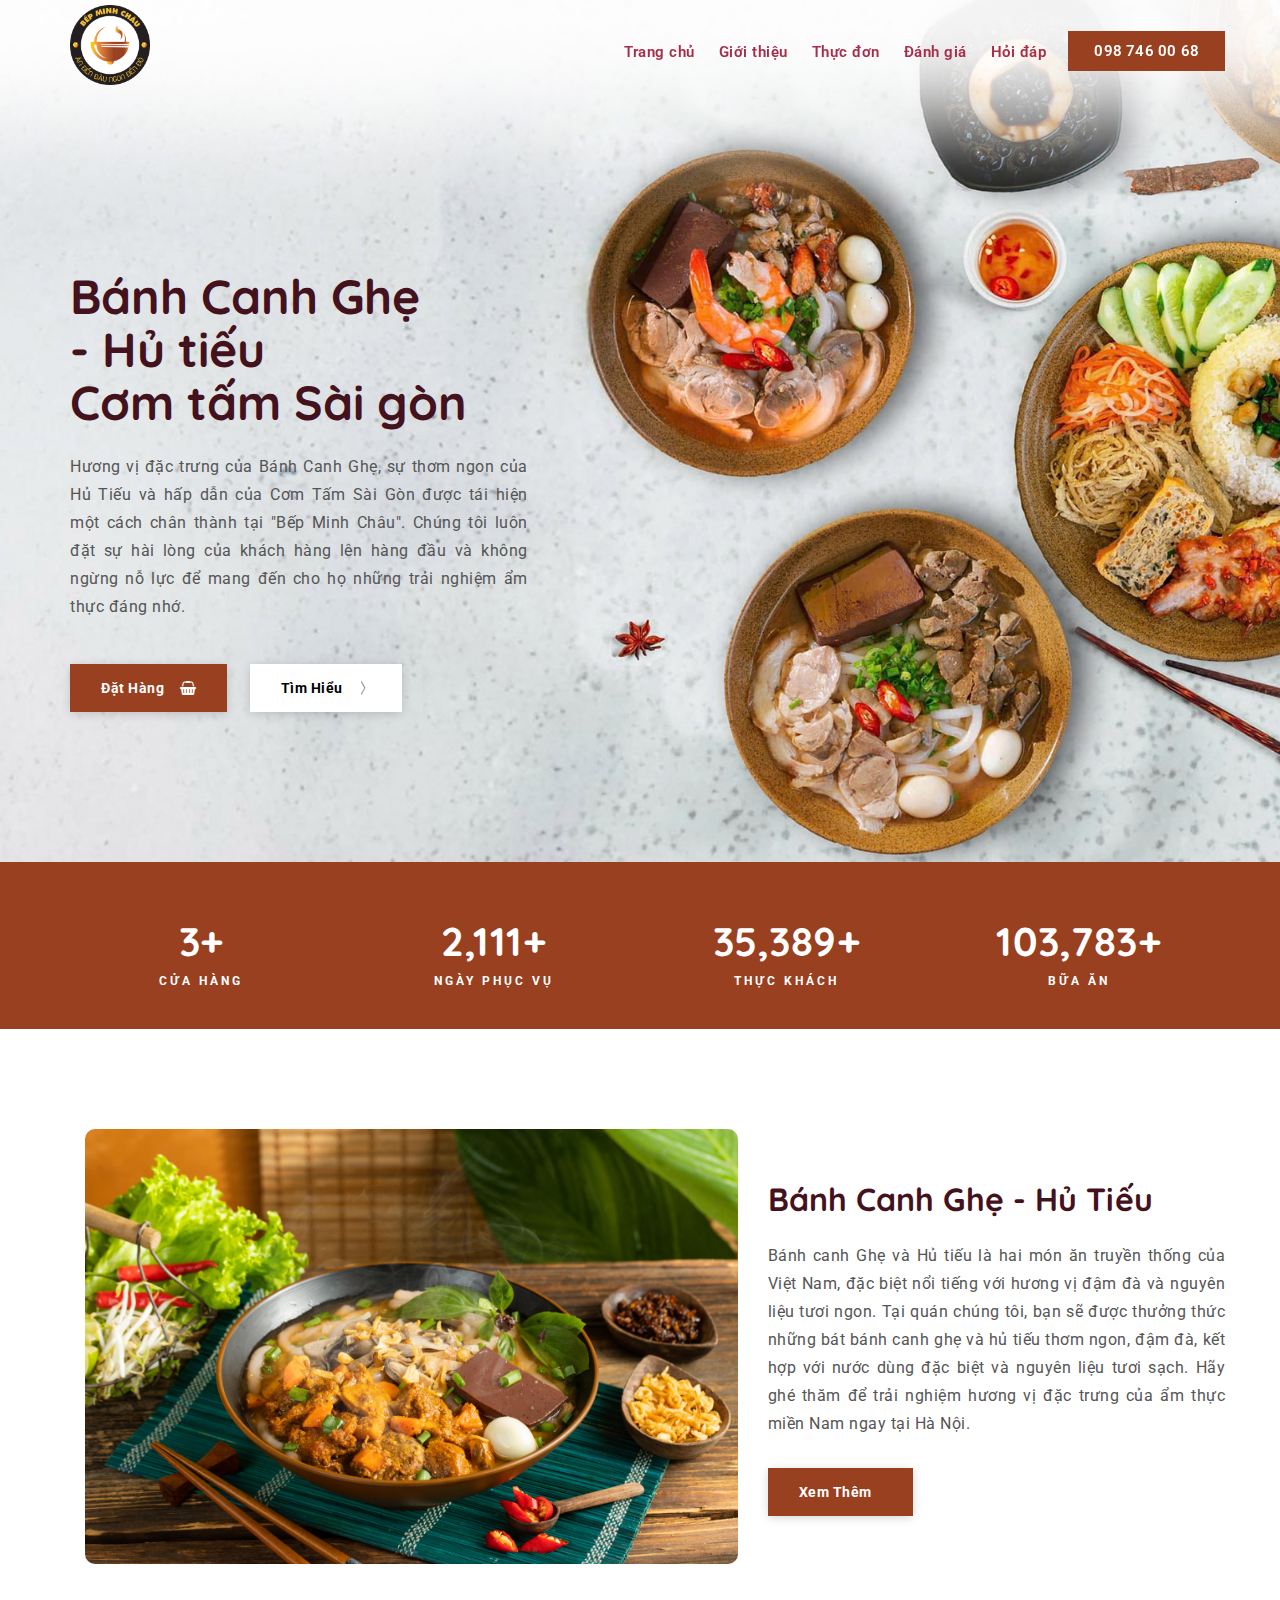
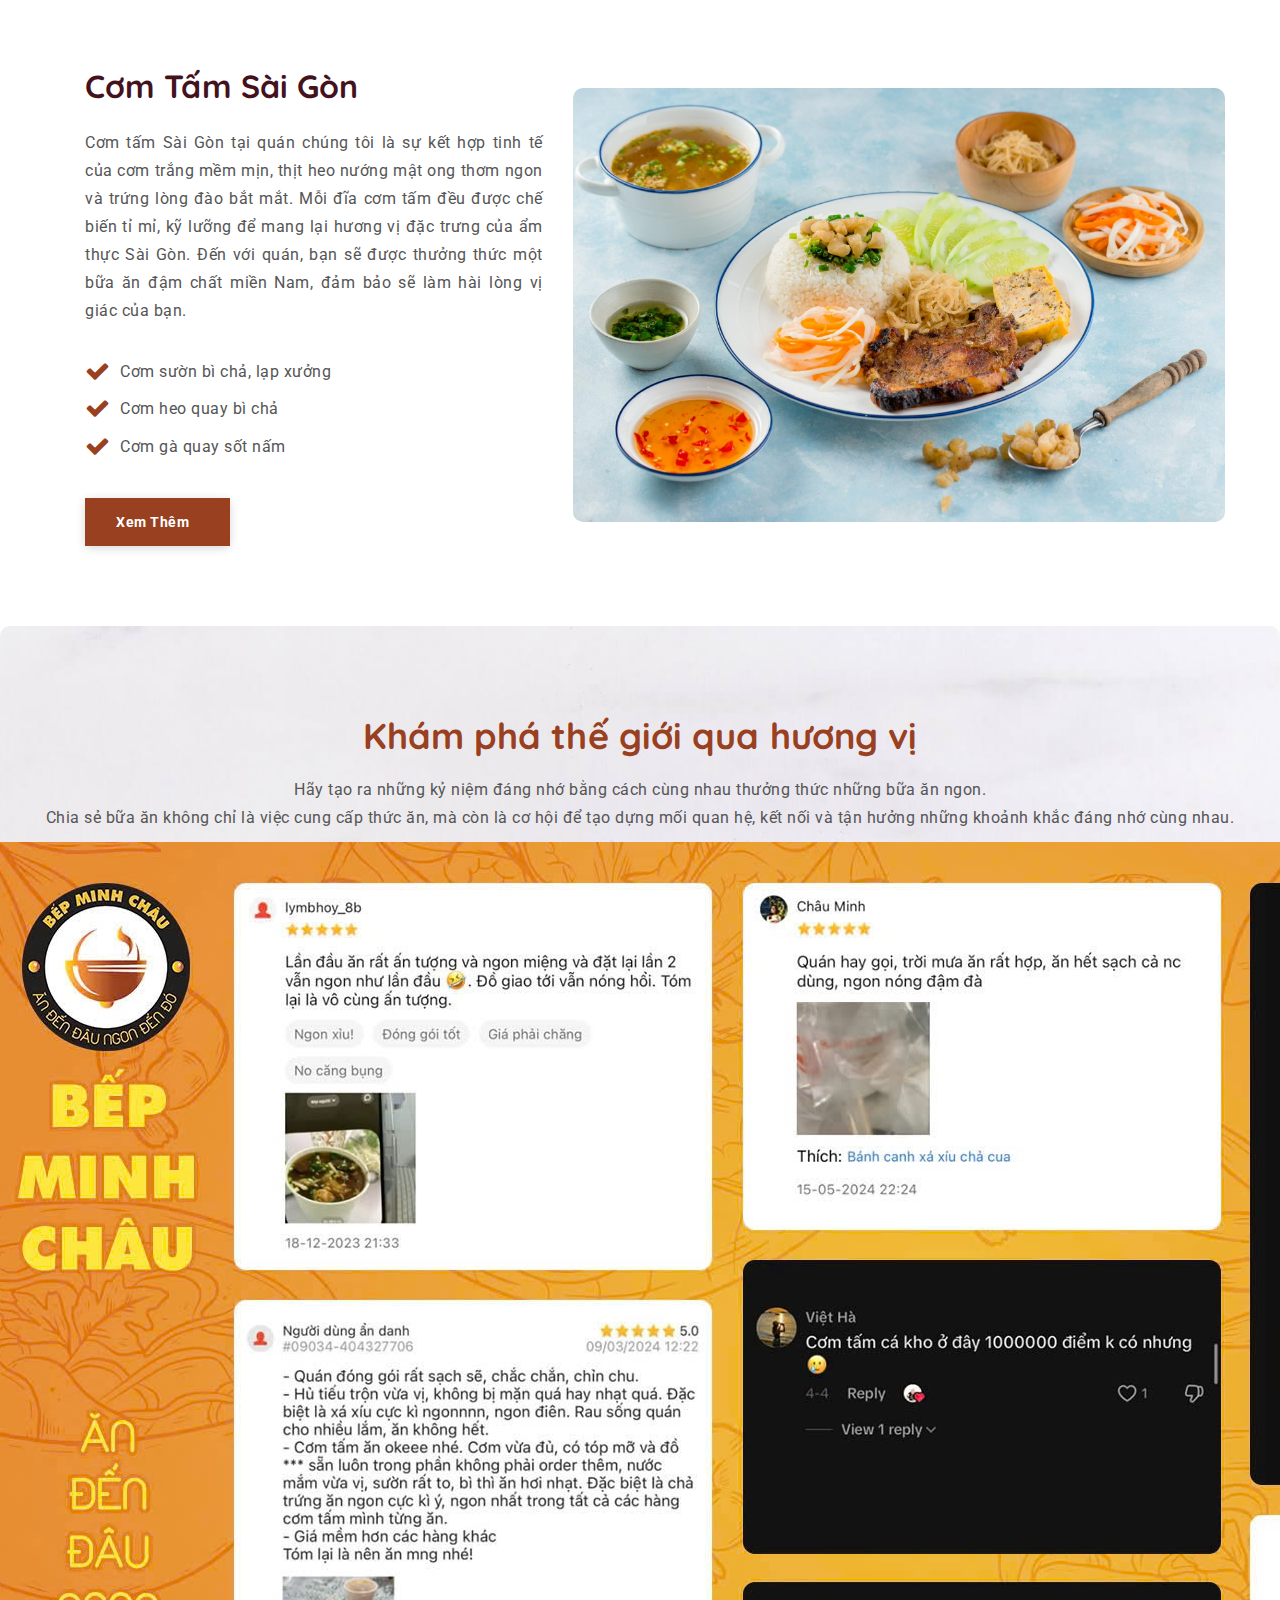
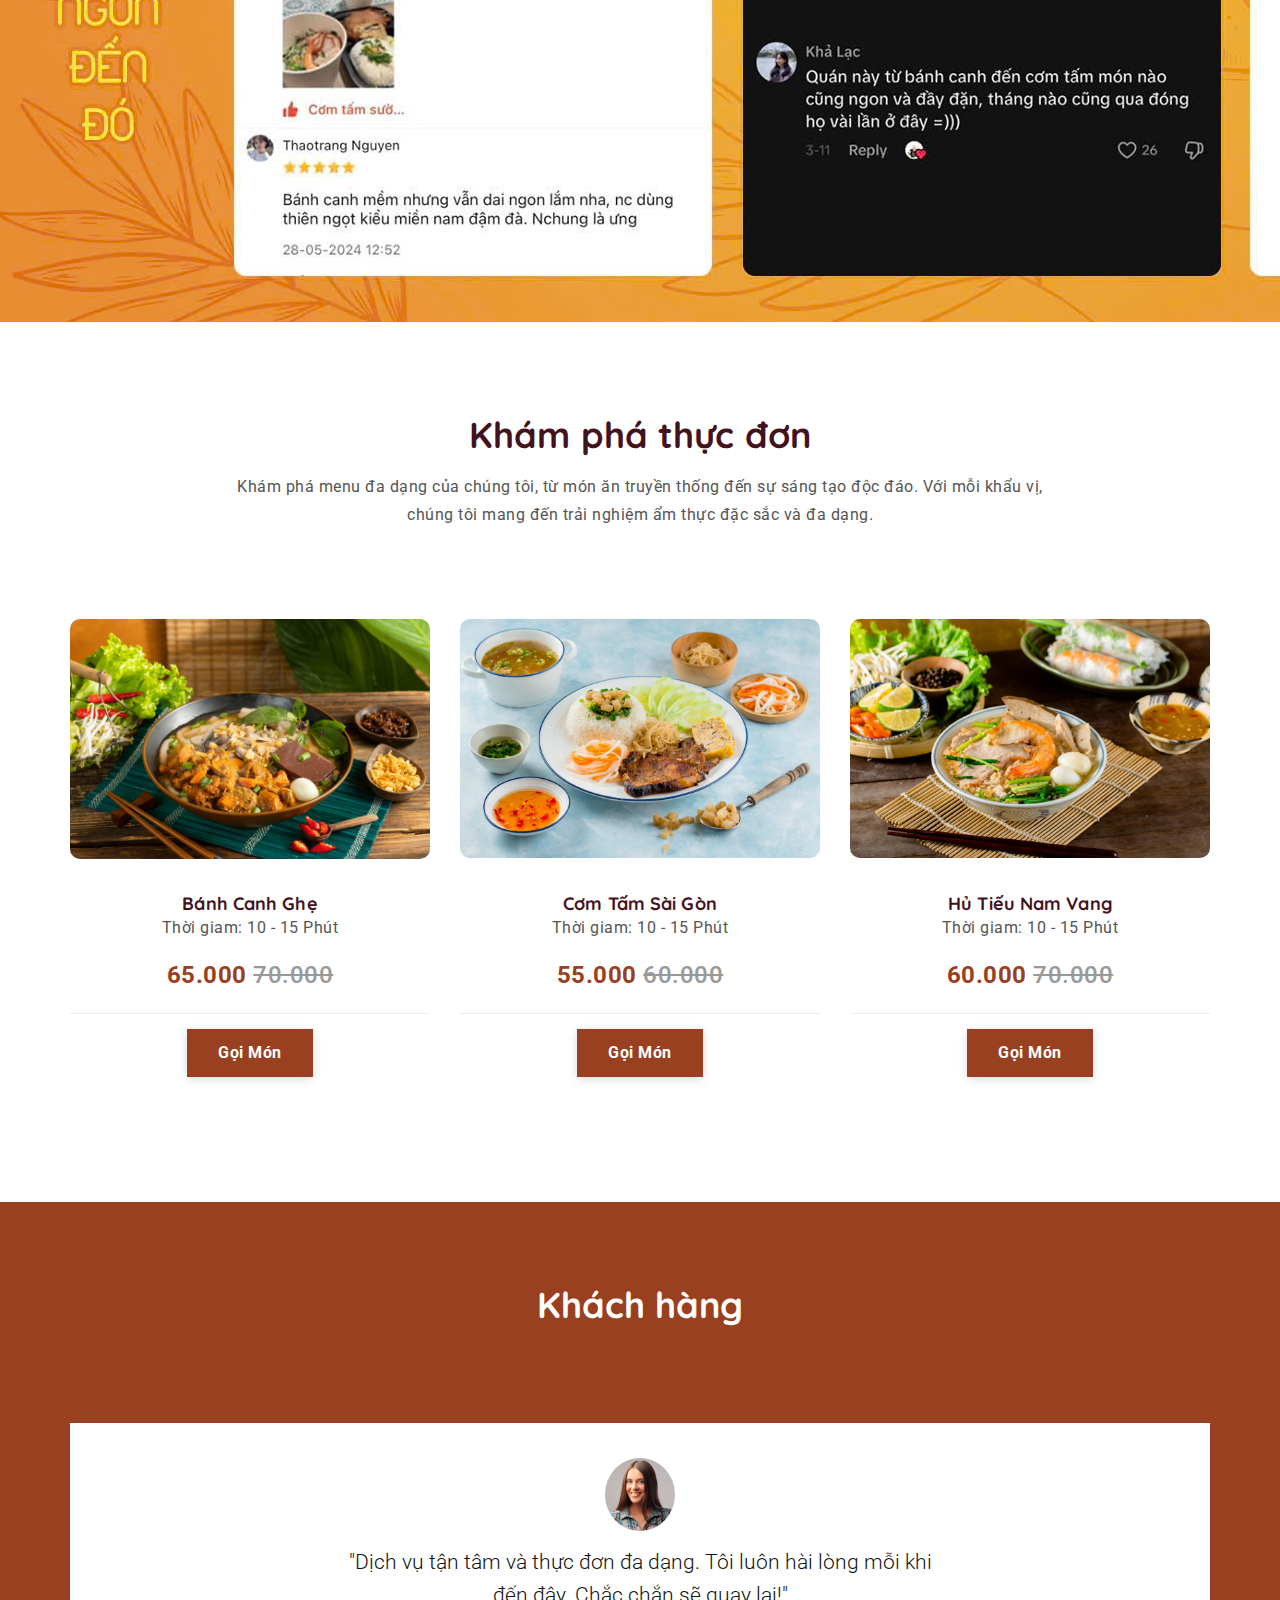
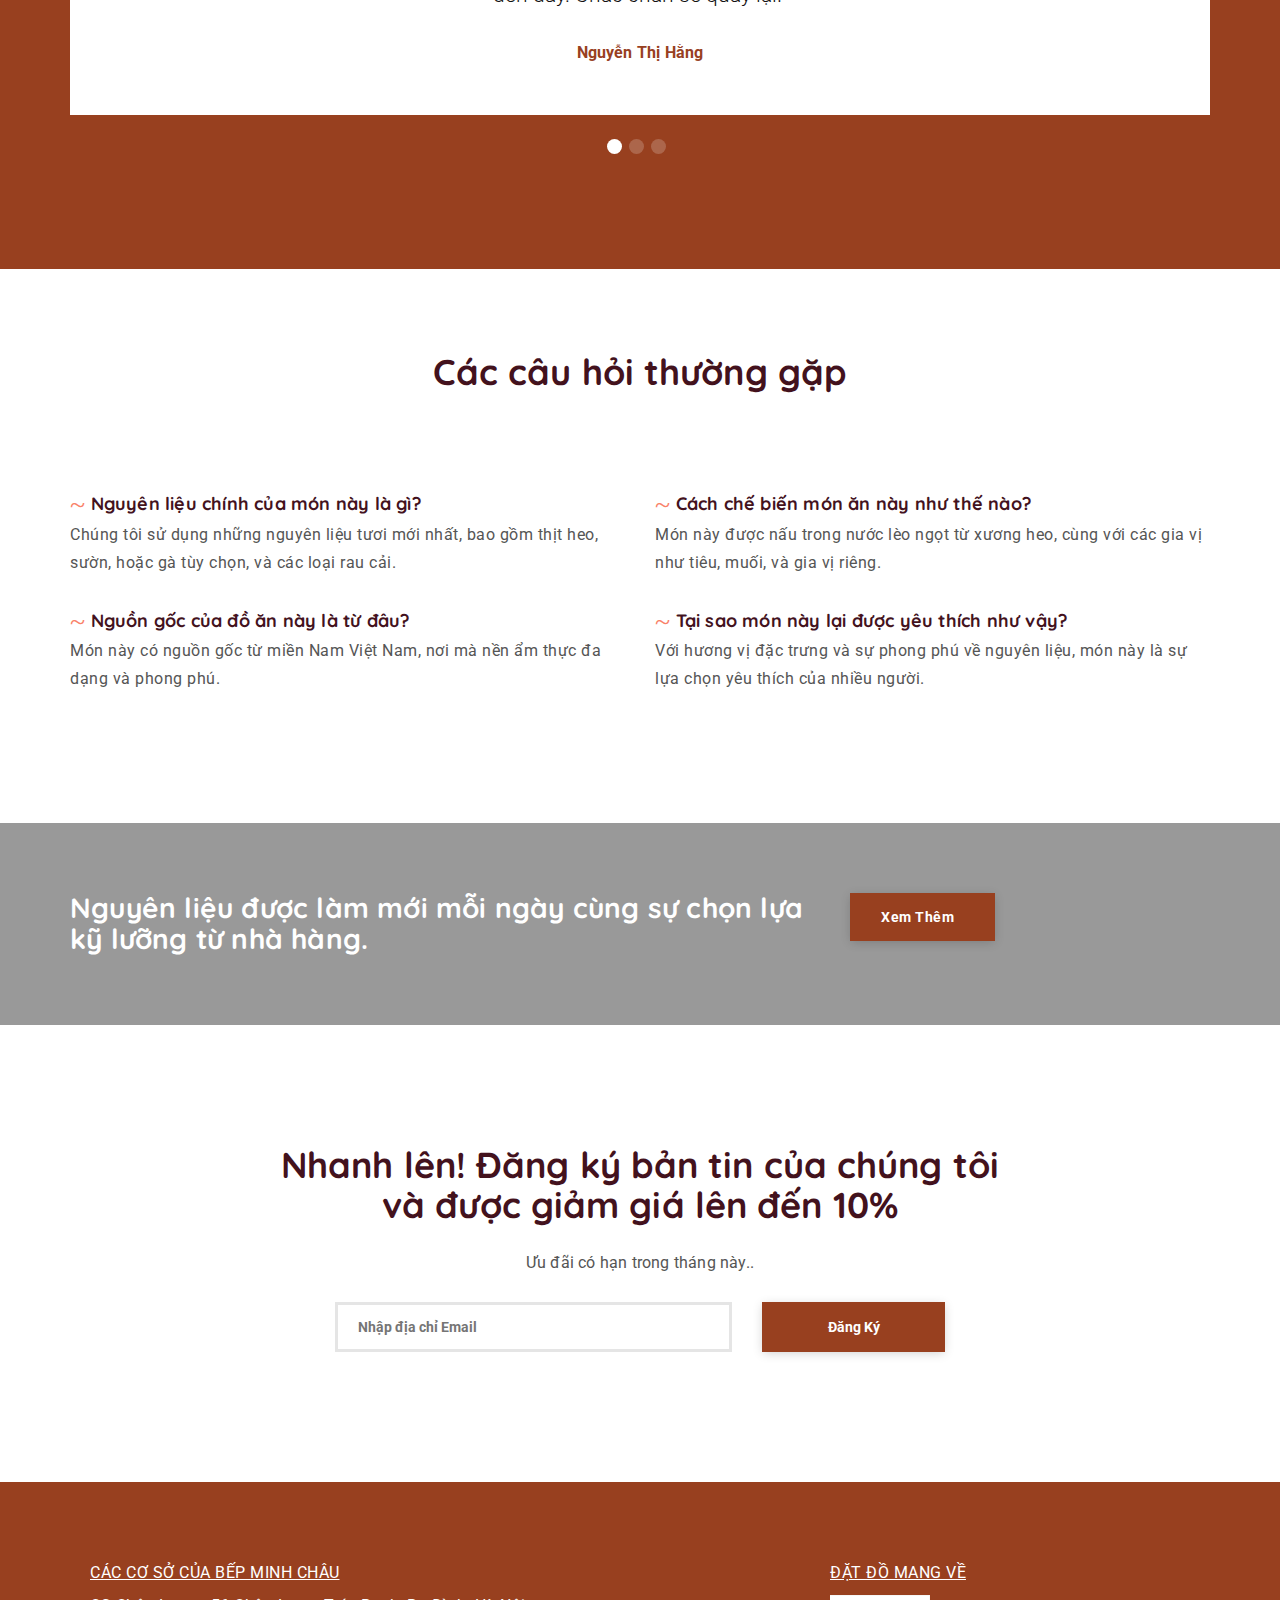
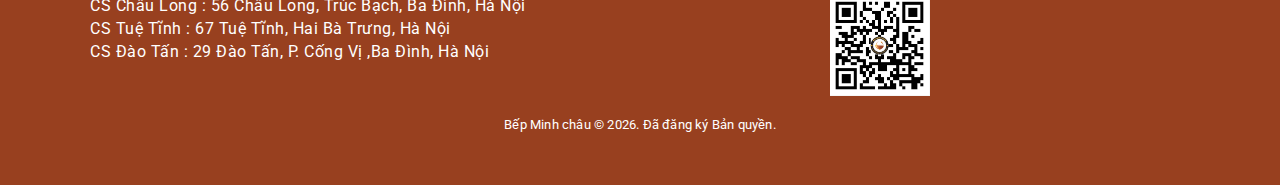
<file: index.html>
<!DOCTYPE html>
<html lang="en">
  <head>
    <meta http-equiv="content-type" content="text/html; charset=UTF-8" />
    <title>Bếp Minh Châu - Bánh Canh Ghẹ | Hủ Tiếu Nam Vang | Cơm Tấm Sài Gòn</title>
    <meta name="viewport" content="width=device-width, initial-scale=1.0" />
    <meta name="description" content="" />
    <meta name="keywords" content="" />
    <meta name="author" content="" />

    <!-- FAVICON -->
    <link rel="shortcut icon" href="./images/logo.png" />

    <!-- BOOTSTRAP -->
    <link rel="stylesheet" href="./css/bootstrap.min.css" />

    <!-- ICONS -->
    <link
      rel="stylesheet"
      href="./lib/font-awesome/4.7.0/css/font-awesome.min.css"
    />
    <link rel="stylesheet" href="./css/ilmosys-icon.css" />
    <link rel="stylesheet" href="./js/vendors/swipebox/css/swipebox.min.css" />

    <!-- THEME / PLUGIN CSS -->
    <link rel="stylesheet" href="./js/vendors/slick/slick.css" />
    <link rel="stylesheet" href="./css/style.css" />

    <!-- HTML5 Shim and Respond.js IE8 support of HTML5 elements and media queries -->
    <!-- WARNING: Respond.js doesn't work if you view the page via file:// -->
    <!--[if lt IE 9]>
      <script src="https://oss.maxcdn.com/libs/html5shiv/3.7.0/html5shiv.js"></script>
      <script src="https://oss.maxcdn.com/libs/respond.js/1.4.2/respond.min.js"></script>
    <![endif]-->
  </head>

  <body id="home">
    <div class="body">
      <!-- HEADER -->
      <header>
        <nav class="navbar-inverse navbar-lg navbar-fixed-top">
          <div class="container">
            <div class="navbar-header">
              <a href="#" class="navbar-brand brand"><img src="./images/logo.png" alt="logo" /></a>
            </div>

            <button
              type="button"
              class="navbar-toggle collapsed"
              data-toggle="collapse"
              data-target="#bs-example-navbar-collapse-1"
              aria-expanded="false"
            >
              <span class="sr-only">Toggle navigation</span>
              <span class="icon-bar"></span>
              <span class="icon-bar"></span>
              <span class="icon-bar"></span>
            </button>

            <div class="collapse navbar-collapse" id="bs-example-navbar-collapse-1">
              <ul class="nav navbar-nav navbar-right navbar-login">
                <li>
                  <a href="tel:0987460068"><span class="icon-call"></span> 098 746 00 68</a>
                </li>
              </ul>
              <ul class="nav navbar-nav navbar-right">
                <li class="dropdown mm-menu">
                  <a class="page-scroll" href="#home">Trang chủ</a>
                </li>

                <li class="dropdown mm-menu">
                  <a class="page-scroll" href="#about">Giới thiệu</a>
                </li>

                <li class="dropdown mm-menu">
                  <a class="page-scroll" href="#explore">Thực đơn</a>
                </li>

                <li class="dropdown mm-menu">
                  <a class="page-scroll" href="#reviews">Đánh giá</a>
                </li>

                <li class="dropdown mm-menu">
                  <a class="page-scroll" href="#faq">Hỏi đáp</a>
                </li>
              </ul>
            </div>
          </div>
        </nav>
      </header>

      <!-- Home -->
      <div class="intro intro3">
        <div class="container">
          <div class="row center-content">
            <div class="col-md-5 col-sm-6">
              <h3>
                Bánh Canh Ghẹ <br />- Hủ tiếu<br />
                Cơm tấm Sài gòn
              </h3>
              <p>
                Hương vị đặc trưng của Bánh Canh Ghẹ, sự thơm ngon của Hủ Tiếu và hấp dẫn của Cơm Tấm Sài Gòn được tái hiện một cách
                chân thành tại "Bếp Minh Châu". Chúng tôi luôn đặt sự hài lòng của khách hàng lên hàng đầu và không ngừng
                nỗ lực để mang đến cho họ những trải nghiệm ẩm thực đáng nhớ.
              </p>
              <div class="space30"></div>
              <div class="dual-btn">
                <a href="#explore" class="btn btn-lg btn-primary page-scroll"
                  >Đặt hàng <span class="fa fa-shopping-basket"></span
                ></a>
                &nbsp; &nbsp;
                <a href="#about" class="btn btn-lg btn-default btn-border page-scroll"
                  >Tìm hiểu <i class="ilmosys-arrow-right"></i
                ></a>
              </div>
            </div>
            <div class="col-md-7 col-sm-6 no-padding"></div>
          </div>
        </div>
      </div>

      <!-- Stats -->
      <div id="stats2" class="bg-primary">
        <div class="container">
          <div class="row">
            <div class="col-md-3 col-sm-3">
              <div class="stats2-info">
                <i class="icon-world"></i>
                <p><span class="count">3</span>+</p>
                <h2>Cửa hàng</h2>
              </div>
            </div>
            <div class="col-md-3 col-sm-3">
              <div class="stats2-info">
                <i class="icon-piggy"></i>
                <p><span class="count">2505</span>+</p>
                <h2>Ngày phục vụ</h2>
              </div>
            </div>
            <div class="col-md-3 col-sm-3">
              <div class="stats2-info">
                <i class="icon-photo"></i>
                <p><span class="count">42010</span>+</p>
                <h2>Thực khách</h2>
              </div>
            </div>
            <div class="col-md-3 col-sm-3">
              <div class="stats2-info">
                <i class="icon-rocket"></i>
                <p><span class="count">123200</span>+</p>
                <h2>Bữa ăn</h2>
              </div>
            </div>
          </div>
        </div>
      </div>

      <!-- About Us -->
      <div id="about" class="container">
        <!-- About Section 1 -->
        <div class="intro intro-about2">
          <div class="container">
            <div class="row center-content">
              <div class="col-md-7">
                <img src="./images/features/studio-session-115-min.jpg" class="pull-left img-responsive" alt="" />
              </div>
              <div class="col-md-5">
                <h3>Bánh Canh Ghẹ - Hủ Tiếu</h3>
                <p>
                  Bánh canh Ghẹ và Hủ tiếu là hai món ăn truyền thống của Việt Nam, đặc biệt nổi tiếng với hương vị đậm đà
                  và nguyên liệu tươi ngon. Tại quán chúng tôi, bạn sẽ được thưởng thức những bát bánh canh ghẹ và hủ tiếu
                  thơm ngon, đậm đà, kết hợp với nước dùng đặc biệt và nguyên liệu tươi sạch. Hãy ghé thăm để trải
                  nghiệm hương vị đặc trưng của ẩm thực miền Nam ngay tại Hà Nội.
                </p>
                <a href="#explore" class="btn btn-lg btn-primary">Xem thêm <i class="icon-arrow-right"></i></a>
              </div>
            </div>
          </div>
        </div>

        <!-- About Section 2 -->
        <div class="intro intro-about2">
          <div class="container">
            <div class="row center-content">
              <div class="col-md-5">
                <h3>Cơm Tấm Sài Gòn</h3>
                <p>
                  Cơm tấm Sài Gòn tại quán chúng tôi là sự kết hợp tinh tế của cơm trắng mềm mịn, thịt heo nướng mật ong
                  thơm ngon và trứng lòng đào bắt mắt. Mỗi đĩa cơm tấm đều được chế biến tỉ mỉ, kỹ lưỡng để mang lại
                  hương vị đặc trưng của ẩm thực Sài Gòn. Đến với quán, bạn sẽ được thưởng thức một bữa ăn đậm chất miền
                  Nam, đảm bảo sẽ làm hài lòng vị giác của bạn.
                </p>

                <ul class="list">
                  <li><i class="fa fa-check"></i> Cơm sườn bì chả, lạp xưởng</li>
                  <li><i class="fa fa-check"></i> Cơm heo quay bì chả</li>
                  <li><i class="fa fa-check"></i> Cơm gà quay sốt nấm</li>
                </ul>

                <div class="space30"></div>
                <a href="#explore" class="btn btn-lg btn-primary">Xem thêm <i class="icon-arrow-right"></i></a>
              </div>
              <div class="col-md-7">
                <img src="./images/features/studio-session-116-min.jpg" class="pull-left img-responsive" alt="" />
              </div>
            </div>
          </div>
        </div>
      </div>
      <div class="space80"></div>

      <div class="video-action">
        <div class="row text-center">
          <h1>Khám phá thế giới qua hương vị</h1>
          <p>
            Hãy tạo ra những kỷ niệm đáng nhớ bằng cách cùng nhau thưởng thức những bữa ăn ngon. <br />Chia sẻ bữa ăn
            không chỉ là việc cung cấp thức ăn, mà còn là cơ hội để tạo dựng mối quan hệ, kết nối và tận hưởng những
            khoảnh khắc đáng nhớ cùng nhau.
          </p>
          <img class="story-1" src="images/story/story-1.jpg" alt="feedback"/>
        </div>
      </div>

      <div id="explore" class="elements-content">
        <div class="container">
          <div class="about-inline text-center">
            <h3>Khám phá thực đơn</h3>
            <p>
              Khám phá menu đa dạng của chúng tôi, từ món ăn truyền thống đến sự sáng tạo độc đáo. Với mỗi khẩu vị,
              chúng tôi mang đến trải nghiệm ẩm thực đặc sắc và đa dạng.
            </p>
          </div>
          <div class="row">
            <div class="col-md-4">
              <div class="card card-product">
                <div class="img-wrap"><img src="./images/foods/studio-session-115-min.jpg" alt="img" /></div>
                <div class="info-wrap">
                  <h4 class="title">Bánh Canh Ghẹ</h4>
                  <p class="desc">Thời giam: 10 - 15 Phút</p>
                  <div class="price-wrap h3">
                    <span class="price-new">65.000</span> <del class="price-old">70.000</del>
                  </div>
                </div>
                <div class="bottom-wrap">
                  <a
                    href="#"
                    class="btn btn-sm btn-primary float-right"
                    data-toggle="modal"
                    data-target="#modalContactForm"
                    >Gọi món</a
                  >
                </div>
              </div>
            </div>
            <div class="col-md-4">
              <div class="card card-product">
                <div class="img-wrap"><img src="./images/foods/studio-session-116-min.jpg" alt="img" /></div>
                <div class="info-wrap">
                  <h4 class="title">Cơm Tấm Sài Gòn</h4>
                  <p class="desc">Thời giam: 10 - 15 Phút</p>
                  <div class="price-wrap h3">
                    <span class="price-new">55.000</span> <del class="price-old">60.000</del>
                  </div>
                </div>
                <div class="bottom-wrap">
                  <a
                    href="#"
                    class="btn btn-sm btn-primary float-right"
                    data-toggle="modal"
                    data-target="#modalContactForm"
                    >Gọi món</a
                  >
                </div>
              </div>
            </div>
            <div class="col-md-4">
              <div class="card card-product">
                <div class="img-wrap"><img src="./images/foods/studio-session-117-min.jpg" alt="img" /></div>
                <div class="info-wrap">
                  <h4 class="title">Hủ Tiếu Nam Vang</h4>
                  <p class="desc">Thời giam: 10 - 15 Phút</p>
                  <div class="price-wrap h3">
                    <span class="price-new">60.000</span> <del class="price-old">70.000</del>
                  </div>
                </div>
                <div class="bottom-wrap">
                  <a
                    href="#"
                    class="btn btn-sm btn-primary float-right"
                    data-toggle="modal"
                    data-target="#modalContactForm"
                    >Gọi món</a
                  >
                </div>
              </div>
            </div>
          </div>
        </div>
      </div>
      <div class="space100"></div>

      <!-- Testimonials -->
      <div id="reviews" class="testimonials-color">
        <div class="container">
          <div class="about-inline text-center">
            <h3>Khách hàng</h3>
          </div>
          <div class="row">
            <div class="col-md-12 text-center">
              <div class="quote2">
                <div>
                  <img src="./images/testimonials/1.jpg" alt="" />
                  <p>
                    "Dịch vụ tận tâm và thực đơn đa dạng. Tôi luôn hài lòng mỗi khi đến đây. Chắc chắn sẽ quay lại!"
                  </p>
                  <span class="author">Nguyễn Thị Hằng</span>
                </div>
                <div>
                  <img src="./images/testimonials/2.jpg" alt="" />
                  <p>
                    "Đồ ăn ngon, giá cả phải chăng, không gian thoải mái. Một điểm đến tuyệt vời cho buổi họp mặt bạn
                    bè."
                  </p>
                  <span class="author">Trần Văn Đức</span>
                </div>
                <div>
                  <img src="./images/testimonials/1.jpg" alt="" />
                  <p>
                    "Thực đơn phong phú, chất lượng thực phẩm tốt, nhân viên thân thiện. Một trải nghiệm ẩm thực đáng
                    giá."
                  </p>
                  <span class="author">Lê Thị Mai Anh</span>
                </div>
              </div>
            </div>
          </div>
          <div class="space100"></div>
        </div>
      </div>

      <!-- Faq -->
      <div class="container" id="faq">
        <div class="about-inline text-center">
          <h3>Các câu hỏi thường gặp</h3>
        </div>
      </div>

      <div class="container">
        <div class="row">
          <div class="col-md-6 col-sm-6">
            <div class="faq">
              <h4><span>~</span> Nguyên liệu chính của món này là gì?</h4>
              <p>
                Chúng tôi sử dụng những nguyên liệu tươi mới nhất, bao gồm thịt heo, sườn, hoặc gà tùy chọn, và các loại
                rau cải.
              </p>
            </div>
          </div>

          <div class="col-md-6 col-sm-6">
            <div class="faq">
              <h4><span>~</span> Cách chế biến món ăn này như thế nào?</h4>
              <p>
                Món này được nấu trong nước lèo ngọt từ xương heo, cùng với các gia vị như tiêu, muối, và gia vị riêng.
              </p>
            </div>
          </div>
          <div class="col-md-6 col-sm-6">
            <div class="faq">
              <h4><span>~</span> Nguồn gốc của đồ ăn này là từ đâu?</h4>
              <p>Món này có nguồn gốc từ miền Nam Việt Nam, nơi mà nền ẩm thực đa dạng và phong phú.</p>
            </div>
          </div>
          <div class="col-md-6 col-sm-6">
            <div class="faq">
              <h4><span>~</span> Tại sao món này lại được yêu thích như vậy?</h4>
              <p>
                Với hương vị đặc trưng và sự phong phú về nguyên liệu, món này là sự lựa chọn yêu thích của nhiều người.
              </p>
            </div>
          </div>
        </div>
        <div class="space100"></div>
      </div>

      <!-- PARALLAX -->
      <section class="parallax-content2 parallax2 text-center" data-stellar-background-ratio="0.4">
        <div class="overlay"></div>
        <div class="container">
          <div class="row">
            <div class="col-md-8">
              <h4>Nguyên liệu được làm mới mỗi ngày cùng sự chọn lựa kỹ lưỡng từ nhà hàng.</h4>
            </div>
            <div class="row margin-left-0">
              <div class="col-md-4">
                <a href="#" class="btn btn-lg btn-primary pull-left">Xem thêm <i class="icon-arrow-right"></i></a>
              </div>
            </div>
          </div>
        </div>
      </section>

      <!-- PARALLAX -->
      <section class="text-center">
        <div class="cta-wrap subscribe-elt2">
          <div class="container">
            <div class="col-md-12">
              <h1>
                Nhanh lên! Đăng ký bản tin của chúng tôi <br />
                và được giảm giá lên đến <span> 10%</span>
              </h1>
              <p>Ưu đãi có hạn trong tháng này..</p>

              <form class="intro-newsletter" action="#" id="invite" method="POST">
                <div class="row">
                  <div class="col-md-8">
                    <input
                      class="e-mail"
                      placeholder="Nhập địa chỉ Email"
                      name="email"
                      id="eaddress"
                      data-validate="validate(required, email)"
                      type="email"
                    />
                  </div>
                  <div class="col-md-4">
                    <button class="btn btn-primary btn-block" type="submit">Đăng ký</button>
                  </div>
                </div>
              </form>
            </div>
          </div>
        </div>
      </section>
      <div class="space80"></div>

      <!-- FOOTER -->
      <footer class="footer2" id="footer2">
        <div class="container">
          <div class="column flex2">
            <div class="title">Các cơ sở của Bếp Minh Châu</div>
            <ul class="branch">
              <!-- https://www.facebook.com/profile.php?id=100051879380704 | 0987460068 -->
              <li>CS Châu Long</a> : 56 Châu Long, Trúc Bạch, Ba Đình, Hà Nội</li>
              <!-- https://www.facebook.com/hutieuminhchau | 0975742992 / 0979150483 -->
              <li>CS Tuệ Tĩnh</a> : 67 Tuệ Tĩnh, Hai Bà Trưng, Hà Nội</li>
              <!-- https://www.facebook.com/AnDenDauNgonDenDo | 0833533939 -->
              <li>CS Đào Tấn</a> : 29 Đào Tấn, P. Cống Vị ,Ba Đình, Hà Nội</li>
            </ul>
          </div>
          <!-- <div class="column flex1">
            <div class="title">Về chúng tôi</div>
            <div class="info">
              <li></li>
              <li></li>
              <li></li>
            </div>
          </div> -->
          <div class="column flex1">
            <div class="title">Đặt đồ mang về</div>
            <div class="shop">
              <img src="images/code/zalo-app.jpg" alt="app" />
            </div>
          </div>
        </div>
      </footer>

      <!-- Copyright -->
      <div class="footer-copy">
        <div class="container">Bếp Minh châu &copy; <span id="timeClock"></span>. Đã đăng ký Bản quyền.</div>
      </div>

      <div
        class="modal fade"
        id="modalContactForm"
        tabindex="-1"
        role="dialog"
        data-toggle="myModalLabel"
        aria-hidden="true"
      >
        <div class="modal-dialog" role="document">
          <div class="modal-content">
            <div class="modal-header text-center">
              <button type="button" class="close" data-dismiss="modal" aria-label="Close">
                <span aria-hidden="true">&times;</span>
              </button>
              <div class="cf2-wrap">
                <h2>Đặt hàng ngay bây giờ!</h2>

                <div class="clearfix space40"></div>
                <form class="positioned" name="sentMessage" id="contactForm" action="#" method="post">
                  <!-- <div class="row">
                    <div class="col-md-6 col-sm-6">
                      <input name="senderName" id="senderName" placeholder="Tên của bạn" required type="text" />
                    </div>
                    <div class="col-md-6 col-sm-6">
                      <input name="senderEmail" id="senderEmail" placeholder="Địa chỉ Email" type="email" />
                    </div>
                  </div> -->
                  
                  <input name="senderName" id="senderName" placeholder="Tên của bạn" required type="text" />

                  <input name="address" id="address" placeholder="Địa chỉ" required type="text" />

                  <input placeholder="Mã vùng" required type="text" value="+84" />

                  <input placeholder="Số điện thoại" required type="number" />

                  <select name="name" id="select" required="required">
                    <option value="1">Bánh canh Ghẹ</option>
                    <option value="2">Cơm Tấm Sài Gòn</option>
                    <option value="3">Hủ Tiếu Nam Vang</option>
                  </select>

                  <button type="submit" class="btn btn-primary btn-ico">
                    Hoàn thành<i class="fa fa-paper-plane-o"></i>
                  </button>
                </form>
                <div id="sendingMessage" class="statusMessage">
                  <p><i class="fa fa-spin fa-cog"></i> Đang gửi tin nhắn của bạn. Vui lòng chờ...</p>
                </div>
                <div id="successMessage" class="successmessage">
                  <p>
                    <span class="success-ico"></span> Cảm ơn cho việc gửi tin nhắn của bạn! Chúng tôi sẽ sớm liên hệ lại
                    với bạn.
                  </p>
                </div>
                <div id="failureMessage" class="errormessage">
                  <p><span class="error-ico"></span> Có một lỗi đã được gửi đến hộp thư của bạn. Vui lòng thử lại.</p>
                </div>
                <div id="incompleteMessage" class="statusMessage">
                  <p><i class="fa fa-warning"></i> Vui lòng điền vào tất cả các trường trong biểu mẫu trước khi gửi.</p>
                </div>
              </div>
            </div>
          </div>
        </div>
      </div>
    </div>

    <!-- JAVASCRIPT =============================-->
    <script src="js/jquery.js"></script>
    <script src="js/bootstrap.min.js"></script>
    <script src="js/vendors/slick/slick.min.js"></script>
    <script src="js/vendors/jquery.easing.min.js"></script>
    <script src="js/vendors/stellar.js"></script>
    <script src="js/vendors/isotope/isotope.pkgd.js"></script>
    <script src="js/vendors/swipebox/js/jquery.swipebox.min.js"></script>
    <script src="js/main.js"></script>
    <script src="js/vendors/mc/jquery.ketchup.all.min.js"></script>
    <script src="js/vendors/mc/main.js"></script>
  </body>
</html>
</file>
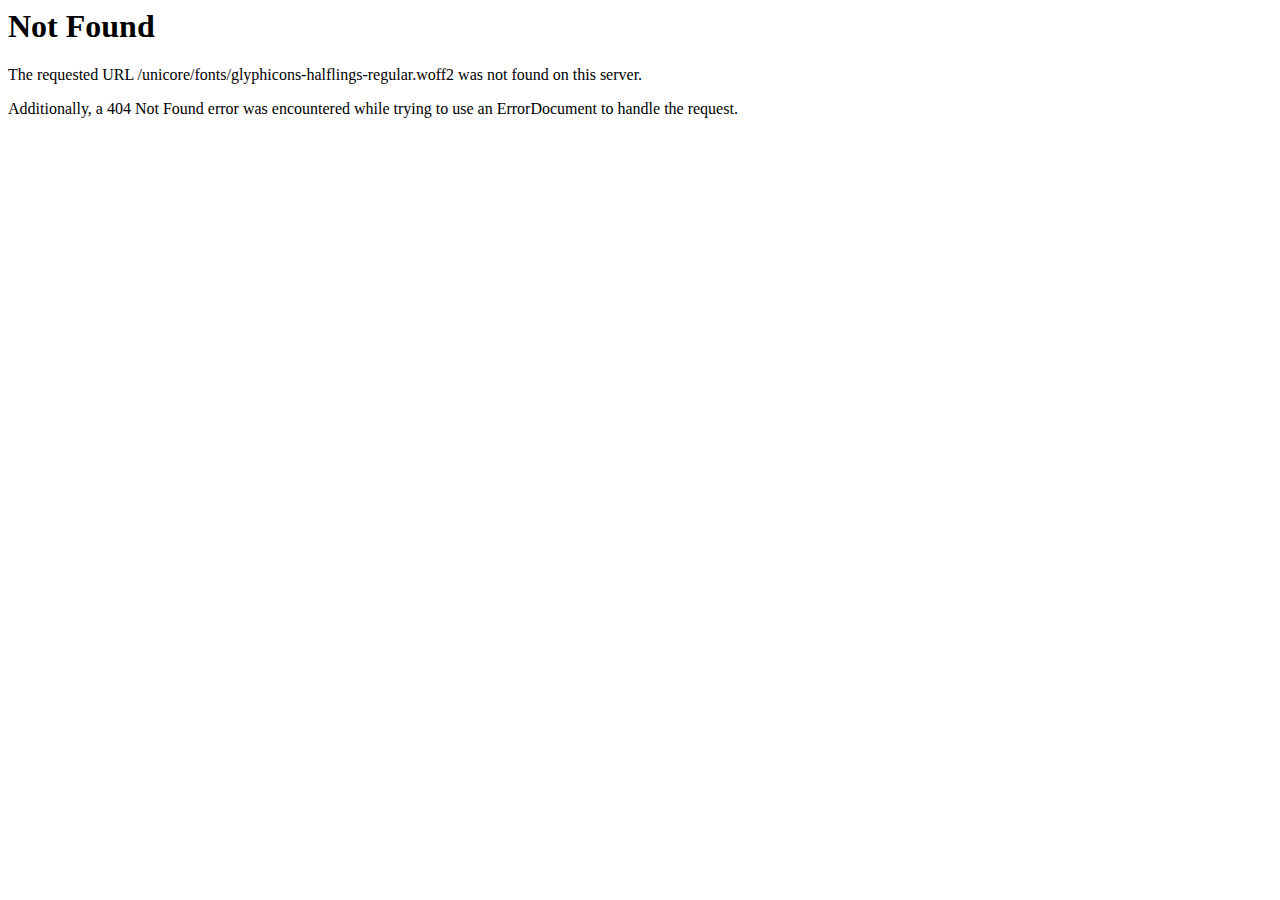
<file: fonts/glyphicons-halflings-regular-2.html>
<!DOCTYPE HTML PUBLIC "-//IETF//DTD HTML 2.0//EN">
<html>
<!-- Mirrored from demo.tutsflow.com/foodera/fonts/glyphicons-halflings-regular-2.html by HTTrack Website Copier/3.x [XR&CO'2014], Mon, 08 Apr 2024 14:42:18 GMT -->
<head>
<title>404 Not Found</title>
</head><body>
<h1>Not Found</h1>
<p>The requested URL /unicore/fonts/glyphicons-halflings-regular.woff2 was not found on this server.</p>
<p>Additionally, a 404 Not Found
error was encountered while trying to use an ErrorDocument to handle the request.</p>
</body>
<!-- Mirrored from demo.tutsflow.com/foodera/fonts/glyphicons-halflings-regular-2.html by HTTrack Website Copier/3.x [XR&CO'2014], Mon, 08 Apr 2024 14:42:18 GMT -->
</html>
</file>
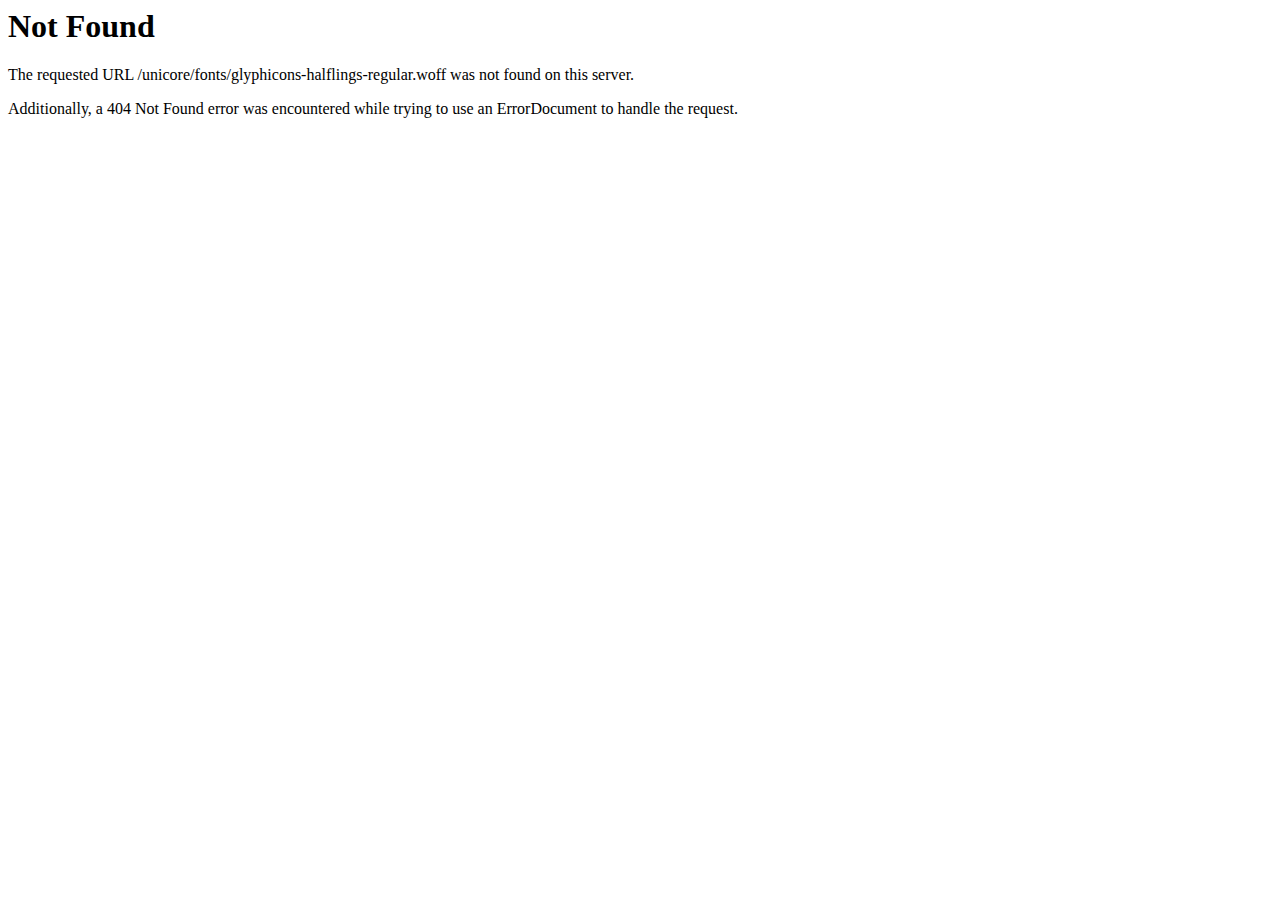
<file: fonts/glyphicons-halflings-regular-3.html>
<!DOCTYPE HTML PUBLIC "-//IETF//DTD HTML 2.0//EN">
<html>
<!-- Mirrored from demo.tutsflow.com/foodera/fonts/glyphicons-halflings-regular-3.html by HTTrack Website Copier/3.x [XR&CO'2014], Mon, 08 Apr 2024 14:42:18 GMT -->
<head>
<title>404 Not Found</title>
</head><body>
<h1>Not Found</h1>
<p>The requested URL /unicore/fonts/glyphicons-halflings-regular.woff was not found on this server.</p>
<p>Additionally, a 404 Not Found
error was encountered while trying to use an ErrorDocument to handle the request.</p>
</body>
<!-- Mirrored from demo.tutsflow.com/foodera/fonts/glyphicons-halflings-regular-3.html by HTTrack Website Copier/3.x [XR&CO'2014], Mon, 08 Apr 2024 14:42:18 GMT -->
</html>
</file>
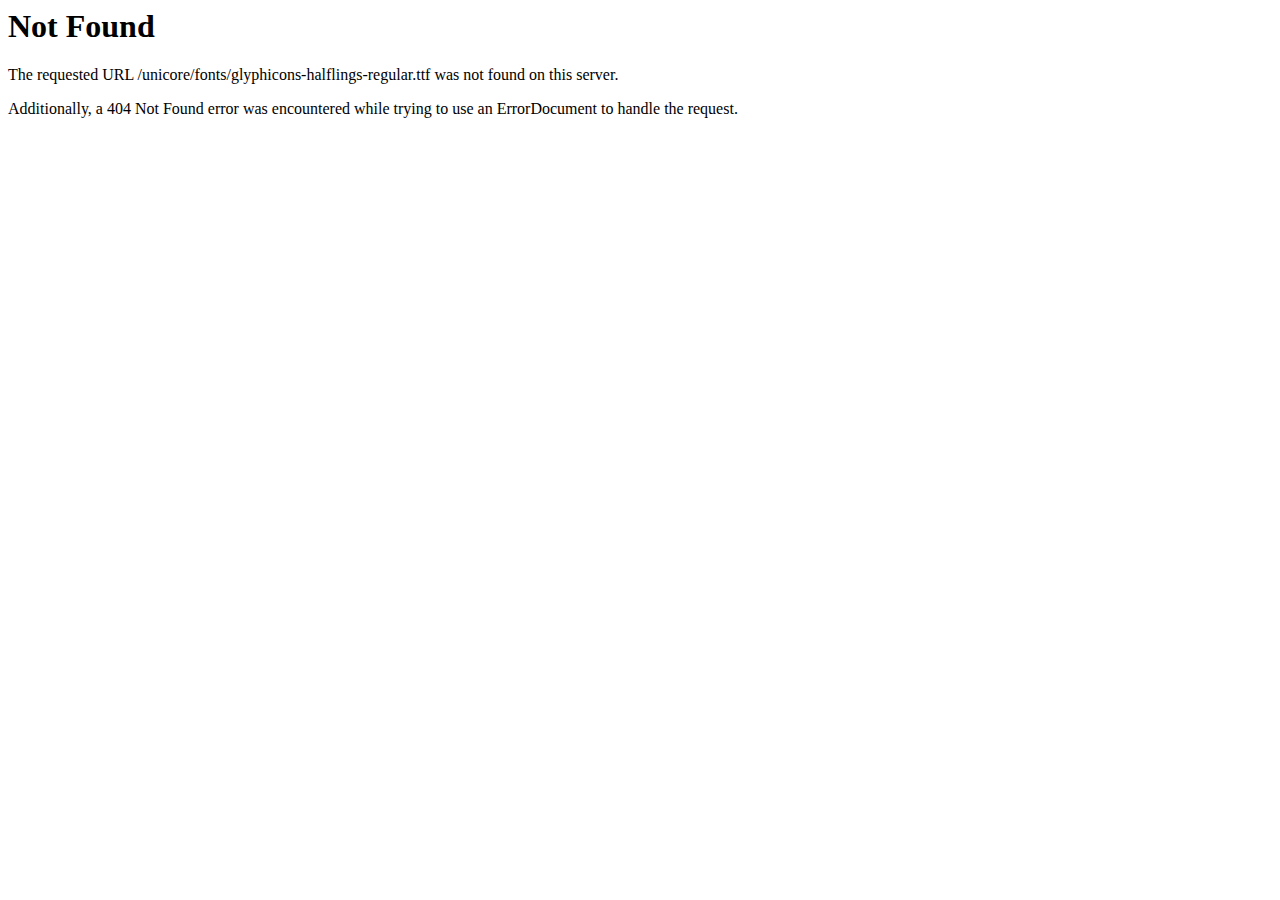
<file: fonts/glyphicons-halflings-regular-4.html>
<!DOCTYPE HTML PUBLIC "-//IETF//DTD HTML 2.0//EN">
<html>
<!-- Mirrored from demo.tutsflow.com/foodera/fonts/glyphicons-halflings-regular-4.html by HTTrack Website Copier/3.x [XR&CO'2014], Mon, 08 Apr 2024 14:42:18 GMT -->
<head>
<title>404 Not Found</title>
</head><body>
<h1>Not Found</h1>
<p>The requested URL /unicore/fonts/glyphicons-halflings-regular.ttf was not found on this server.</p>
<p>Additionally, a 404 Not Found
error was encountered while trying to use an ErrorDocument to handle the request.</p>
</body>
<!-- Mirrored from demo.tutsflow.com/foodera/fonts/glyphicons-halflings-regular-4.html by HTTrack Website Copier/3.x [XR&CO'2014], Mon, 08 Apr 2024 14:42:18 GMT -->
</html>
</file>
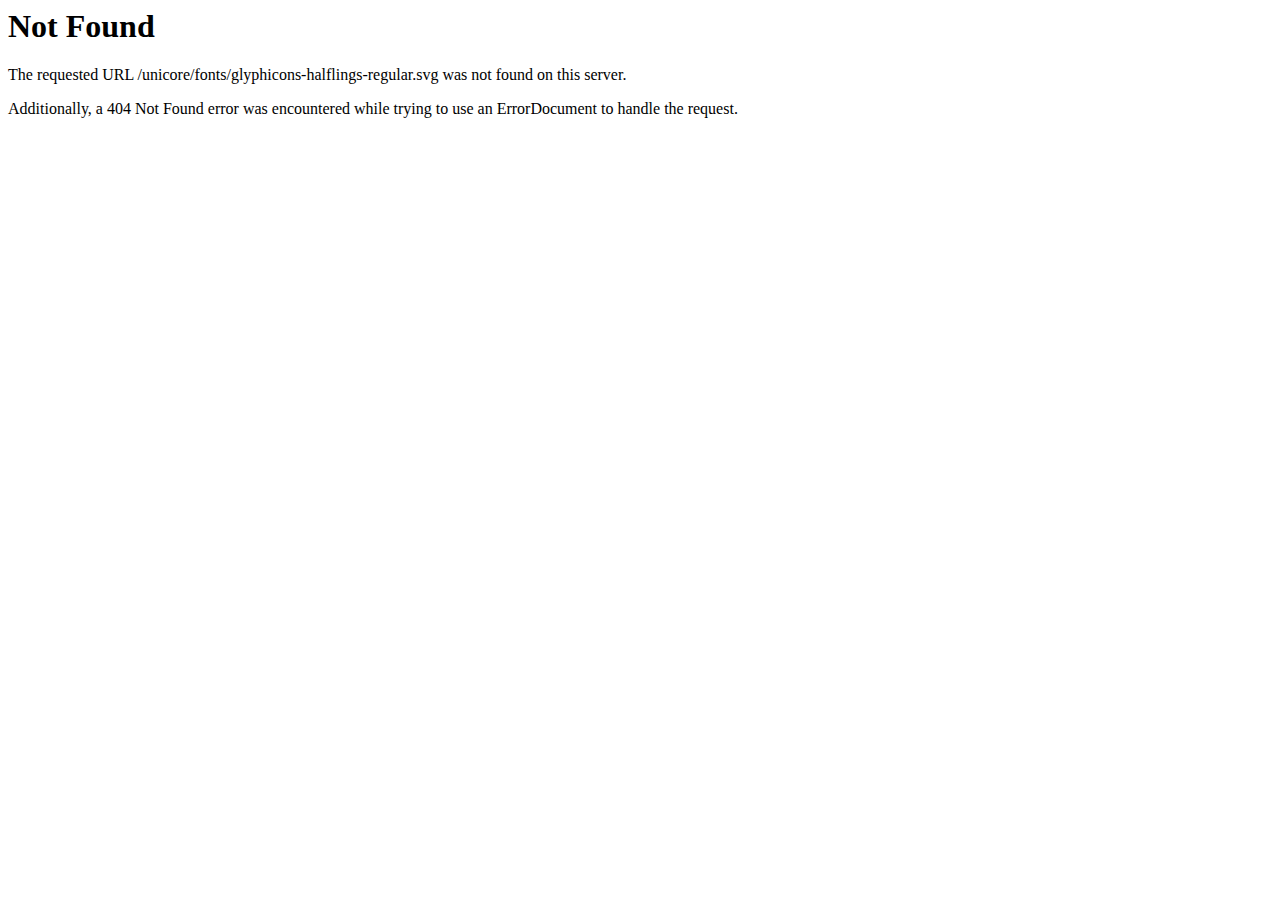
<file: fonts/glyphicons-halflings-regular-5.html>
<!DOCTYPE HTML PUBLIC "-//IETF//DTD HTML 2.0//EN">
<html>
<!-- Mirrored from demo.tutsflow.com/foodera/fonts/glyphicons-halflings-regular-5.html by HTTrack Website Copier/3.x [XR&CO'2014], Mon, 08 Apr 2024 14:42:18 GMT -->
<head>
<title>404 Not Found</title>
</head><body>
<h1>Not Found</h1>
<p>The requested URL /unicore/fonts/glyphicons-halflings-regular.svg was not found on this server.</p>
<p>Additionally, a 404 Not Found
error was encountered while trying to use an ErrorDocument to handle the request.</p>
</body>
<!-- Mirrored from demo.tutsflow.com/foodera/fonts/glyphicons-halflings-regular-5.html by HTTrack Website Copier/3.x [XR&CO'2014], Mon, 08 Apr 2024 14:42:18 GMT -->
</html>
</file>
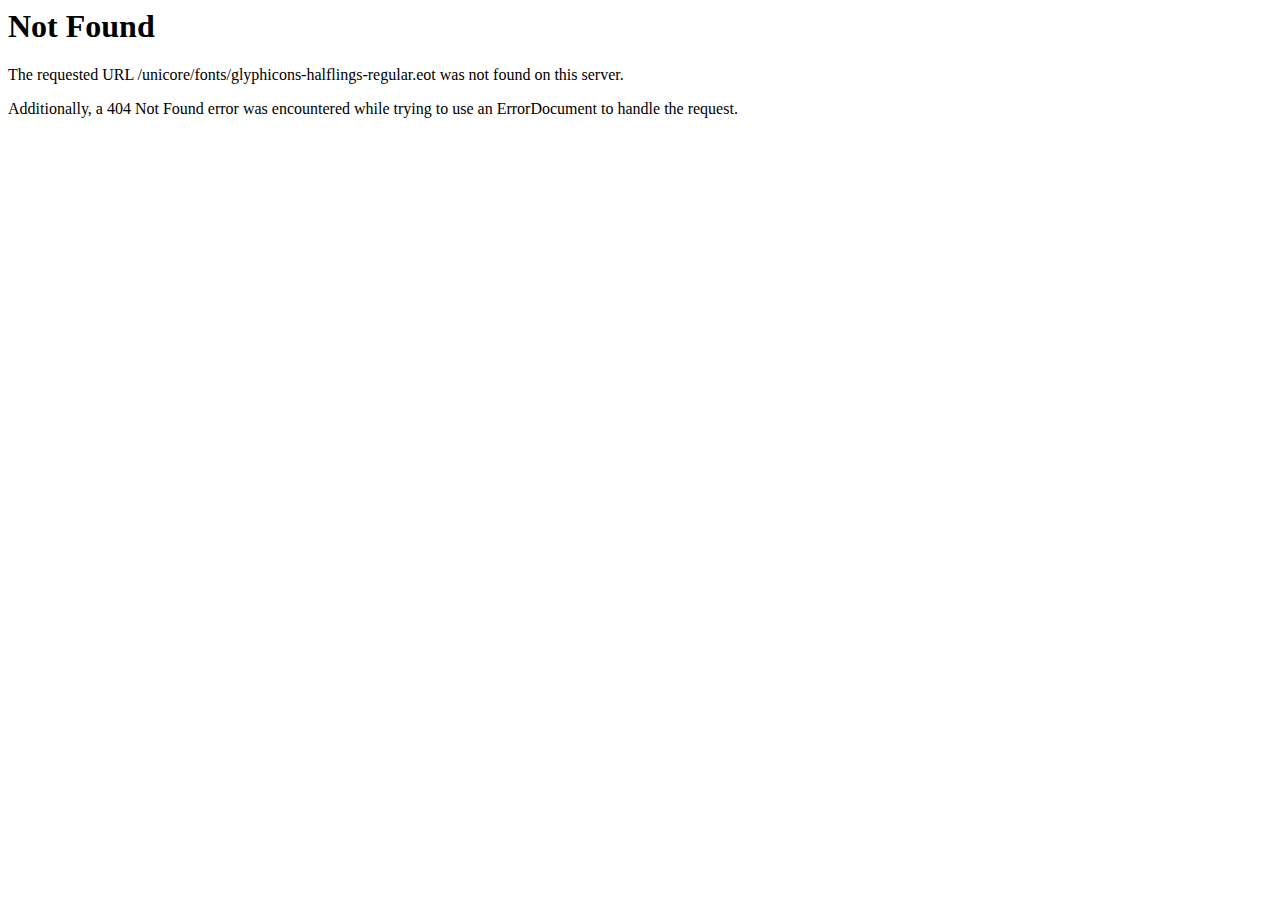
<file: fonts/glyphicons-halflings-regular.html>
<!DOCTYPE HTML PUBLIC "-//IETF//DTD HTML 2.0//EN">
<html>
<!-- Mirrored from demo.tutsflow.com/foodera/fonts/glyphicons-halflings-regular.html by HTTrack Website Copier/3.x [XR&CO'2014], Mon, 08 Apr 2024 14:42:18 GMT -->
<head>
<title>404 Not Found</title>
</head><body>
<h1>Not Found</h1>
<p>The requested URL /unicore/fonts/glyphicons-halflings-regular.eot was not found on this server.</p>
<p>Additionally, a 404 Not Found
error was encountered while trying to use an ErrorDocument to handle the request.</p>
</body>
<!-- Mirrored from demo.tutsflow.com/foodera/fonts/glyphicons-halflings-regular.html by HTTrack Website Copier/3.x [XR&CO'2014], Mon, 08 Apr 2024 14:42:18 GMT -->
</html>
</file>
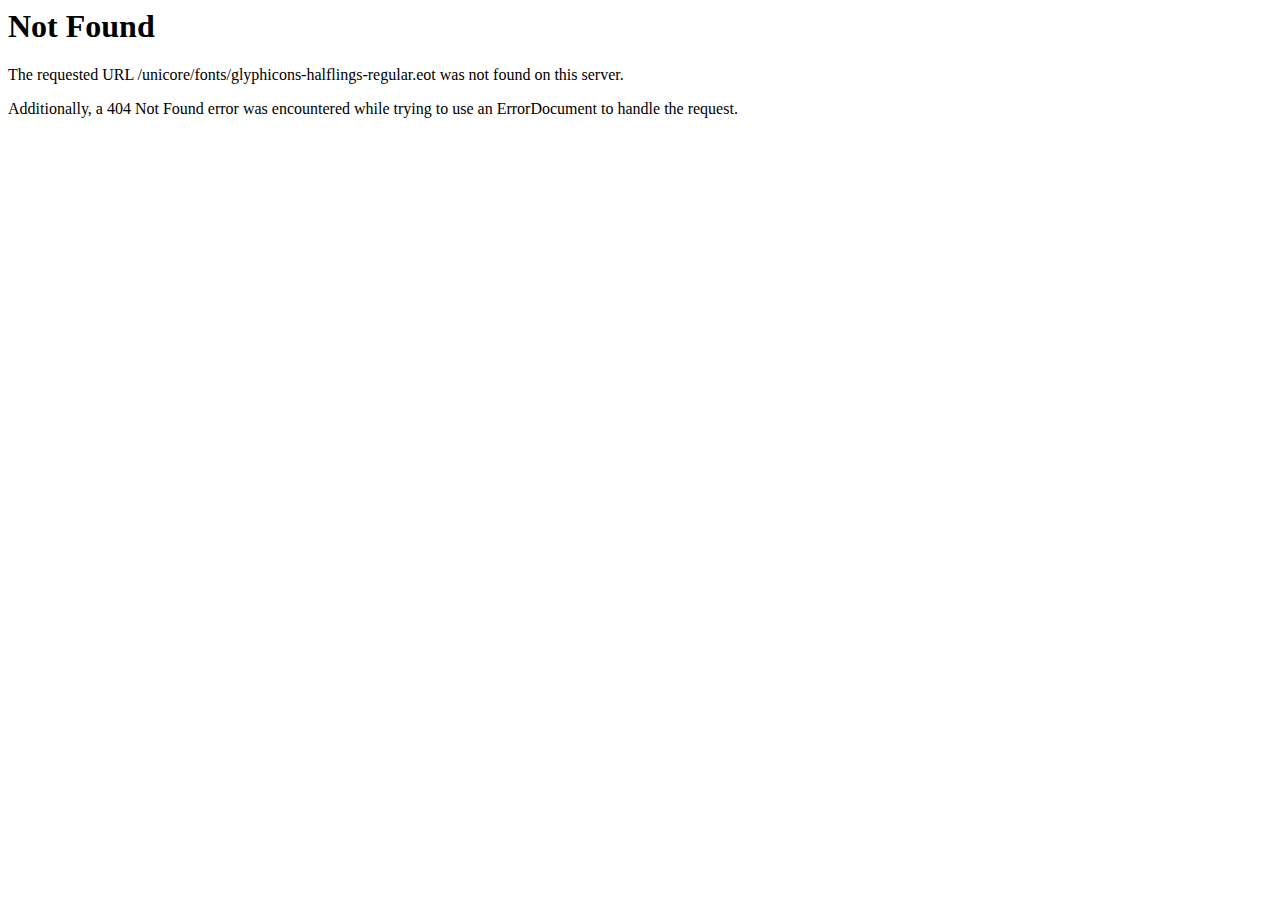
<file: fonts/glyphicons-halflings-regulard41dd41d.html>
<!DOCTYPE HTML PUBLIC "-//IETF//DTD HTML 2.0//EN">
<html>
<!-- Mirrored from demo.tutsflow.com/foodera/fonts/glyphicons-halflings-regulard41d.html? by HTTrack Website Copier/3.x [XR&CO'2014], Mon, 08 Apr 2024 14:42:18 GMT -->
<head>
<title>404 Not Found</title>
</head><body>
<h1>Not Found</h1>
<p>The requested URL /unicore/fonts/glyphicons-halflings-regular.eot was not found on this server.</p>
<p>Additionally, a 404 Not Found
error was encountered while trying to use an ErrorDocument to handle the request.</p>
</body>
<!-- Mirrored from demo.tutsflow.com/foodera/fonts/glyphicons-halflings-regulard41d.html? by HTTrack Website Copier/3.x [XR&CO'2014], Mon, 08 Apr 2024 14:42:18 GMT -->
</html>
</file>
<file: css/ilmosys-icon.css>
@font-face {
  font-family: 'ilmosys-icon';
  src:  url('../fonts/ilmosys-iconec12.eot?pqxsa1');
  src:  url('../fonts/ilmosys-iconec12.eot?pqxsa1#iefix') format('embedded-opentype'),
    url('../fonts/ilmosys-iconec12.ttf?pqxsa1') format('truetype'),
    url('../fonts/ilmosys-iconec12.woff?pqxsa1') format('woff'),
    url('../fonts/ilmosys-iconec12.svg?pqxsa1#ilmosys-icon') format('svg');
  font-weight: normal;
  font-style: normal;
}

i {
  /* use !important to prevent issues with browser extensions that change fonts */
  font-family: 'ilmosys-icon';
  speak: none;
  font-style: normal;
  font-weight: normal;
  font-variant: normal;
  text-transform: none;
  line-height: 1;

  /* Better Font Rendering =========== */
  -webkit-font-smoothing: antialiased;
  -moz-osx-font-smoothing: grayscale;
}

.ilmosys-aa:before {
  content: "\e900";
}
.ilmosys-add:before {
  content: "\e901";
}
.ilmosys-add-bag:before {
  content: "\e902";
}
.ilmosys-add-basket:before {
  content: "\e903";
}
.ilmosys-add-cart:before {
  content: "\e904";
}
.ilmosys-add-file:before {
  content: "\e905";
}
.ilmosys-address-book:before {
  content: "\e906";
}
.ilmosys-address-book2:before {
  content: "\e907";
}
.ilmosys-add-spaceafterparagraph:before {
  content: "\e908";
}
.ilmosys-add-spacebeforeparagraph:before {
  content: "\e909";
}
.ilmosys-add-user:before {
  content: "\e90a";
}
.ilmosys-add-userstar:before {
  content: "\e90b";
}
.ilmosys-add-window:before {
  content: "\e90c";
}
.ilmosys-administrator:before {
  content: "\e90d";
}
.ilmosys-aerobics:before {
  content: "\e90e";
}
.ilmosys-aerobics-2:before {
  content: "\e90f";
}
.ilmosys-aerobics-3:before {
  content: "\e910";
}
.ilmosys-affiliate:before {
  content: "\e911";
}
.ilmosys-air-balloon:before {
  content: "\e912";
}
.ilmosys-airbrush:before {
  content: "\e913";
}
.ilmosys-airship:before {
  content: "\e914";
}
.ilmosys-alarm:before {
  content: "\e915";
}
.ilmosys-alarm-clock:before {
  content: "\e916";
}
.ilmosys-alarm-clock2:before {
  content: "\e917";
}
.ilmosys-alien:before {
  content: "\e918";
}
.ilmosys-alien-2:before {
  content: "\e919";
}
.ilmosys-aligator:before {
  content: "\e91a";
}
.ilmosys-align-center:before {
  content: "\e91b";
}
.ilmosys-align-justifyall:before {
  content: "\e91c";
}
.ilmosys-align-justifycenter:before {
  content: "\e91d";
}
.ilmosys-align-justifyleft:before {
  content: "\e91e";
}
.ilmosys-align-justifyright:before {
  content: "\e91f";
}
.ilmosys-align-left:before {
  content: "\e920";
}
.ilmosys-align-right:before {
  content: "\e921";
}
.ilmosys-alpha:before {
  content: "\e922";
}
.ilmosys-ambulance:before {
  content: "\e923";
}
.ilmosys-amx:before {
  content: "\e924";
}
.ilmosys-anchor:before {
  content: "\e925";
}
.ilmosys-anchor-2:before {
  content: "\e926";
}
.ilmosys-angel:before {
  content: "\e927";
}
.ilmosys-angel-smiley:before {
  content: "\e928";
}
.ilmosys-angry:before {
  content: "\e929";
}
.ilmosys-apple:before {
  content: "\e92a";
}
.ilmosys-apple-bite:before {
  content: "\e92b";
}
.ilmosys-approved-window:before {
  content: "\e92c";
}
.ilmosys-aquarius:before {
  content: "\e92d";
}
.ilmosys-aquarius-2:before {
  content: "\e92e";
}
.ilmosys-archery:before {
  content: "\e92f";
}
.ilmosys-archery-2:before {
  content: "\e930";
}
.ilmosys-argentina:before {
  content: "\e931";
}
.ilmosys-aries:before {
  content: "\e932";
}
.ilmosys-aries-2:before {
  content: "\e933";
}
.ilmosys-army-key:before {
  content: "\e934";
}
.ilmosys-arrow-around:before {
  content: "\e935";
}
.ilmosys-arrow-back-3:before {
  content: "\e936";
}
.ilmosys-arrow-back:before {
  content: "\e937";
}
.ilmosys-arrow-back2:before {
  content: "\e938";
}
.ilmosys-arrow-barrier:before {
  content: "\e939";
}
.ilmosys-arrow-circle:before {
  content: "\e93a";
}
.ilmosys-arrow-cross:before {
  content: "\e93b";
}
.ilmosys-arrow-down:before {
  content: "\e93c";
}
.ilmosys-arrow-down2:before {
  content: "\e93d";
}
.ilmosys-arrow-down3:before {
  content: "\e93e";
}
.ilmosys-arrow-downincircle:before {
  content: "\e93f";
}
.ilmosys-arrow-fork:before {
  content: "\e940";
}
.ilmosys-arrow-forward:before {
  content: "\e941";
}
.ilmosys-arrow-forward2:before {
  content: "\e942";
}
.ilmosys-arrow-from:before {
  content: "\e943";
}
.ilmosys-arrow-inside:before {
  content: "\e944";
}
.ilmosys-arrow-inside45:before {
  content: "\e945";
}
.ilmosys-arrow-insidegap:before {
  content: "\e946";
}
.ilmosys-arrow-insidegap45:before {
  content: "\e947";
}
.ilmosys-arrow-into:before {
  content: "\e948";
}
.ilmosys-arrow-join:before {
  content: "\e949";
}
.ilmosys-arrow-junction:before {
  content: "\e94a";
}
.ilmosys-arrow-left:before {
  content: "\e94b";
}
.ilmosys-arrow-left2:before {
  content: "\e94c";
}
.ilmosys-arrow-leftincircle:before {
  content: "\e94d";
}
.ilmosys-arrow-loop:before {
  content: "\e94e";
}
.ilmosys-arrow-merge:before {
  content: "\e94f";
}
.ilmosys-arrow-mix:before {
  content: "\e950";
}
.ilmosys-arrow-next:before {
  content: "\e951";
}
.ilmosys-arrow-outleft:before {
  content: "\e952";
}
.ilmosys-arrow-outright:before {
  content: "\e953";
}
.ilmosys-arrow-outside:before {
  content: "\e954";
}
.ilmosys-arrow-outside45:before {
  content: "\e955";
}
.ilmosys-arrow-outsidegap:before {
  content: "\e956";
}
.ilmosys-arrow-outsidegap45:before {
  content: "\e957";
}
.ilmosys-arrow-over:before {
  content: "\e958";
}
.ilmosys-arrow-refresh:before {
  content: "\e959";
}
.ilmosys-arrow-refresh2:before {
  content: "\e95a";
}
.ilmosys-arrow-right:before {
  content: "\e95b";
}
.ilmosys-arrow-right2:before {
  content: "\e95c";
}
.ilmosys-arrow-rightincircle:before {
  content: "\e95d";
}
.ilmosys-arrow-shuffle:before {
  content: "\e95e";
}
.ilmosys-arrow-squiggly:before {
  content: "\e95f";
}
.ilmosys-arrow-through:before {
  content: "\e960";
}
.ilmosys-arrow-to:before {
  content: "\e961";
}
.ilmosys-arrow-turnleft:before {
  content: "\e962";
}
.ilmosys-arrow-turnright:before {
  content: "\e963";
}
.ilmosys-arrow-up:before {
  content: "\e964";
}
.ilmosys-arrow-up2:before {
  content: "\e965";
}
.ilmosys-arrow-up3:before {
  content: "\e966";
}
.ilmosys-arrow-upincircle:before {
  content: "\e967";
}
.ilmosys-arrow-xleft:before {
  content: "\e968";
}
.ilmosys-arrow-xright:before {
  content: "\e969";
}
.ilmosys-assistant:before {
  content: "\e96a";
}
.ilmosys-astronaut:before {
  content: "\e96b";
}
.ilmosys-atm:before {
  content: "\e96c";
}
.ilmosys-atom:before {
  content: "\e96d";
}
.ilmosys-at-sign:before {
  content: "\e96e";
}
.ilmosys-audio:before {
  content: "\e96f";
}
.ilmosys-auto-flash:before {
  content: "\e970";
}
.ilmosys-autumn:before {
  content: "\e971";
}
.ilmosys-a-z:before {
  content: "\e972";
}
.ilmosys-baby:before {
  content: "\e973";
}
.ilmosys-baby-clothes:before {
  content: "\e974";
}
.ilmosys-baby-clothes2:before {
  content: "\e975";
}
.ilmosys-baby-cry:before {
  content: "\e976";
}
.ilmosys-back:before {
  content: "\e977";
}
.ilmosys-background:before {
  content: "\e978";
}
.ilmosys-back-media:before {
  content: "\e979";
}
.ilmosys-back-music:before {
  content: "\e97a";
}
.ilmosys-bacteria:before {
  content: "\e97b";
}
.ilmosys-bag:before {
  content: "\e97c";
}
.ilmosys-bag-coins:before {
  content: "\e97d";
}
.ilmosys-bag-items:before {
  content: "\e97e";
}
.ilmosys-bag-quantity:before {
  content: "\e97f";
}
.ilmosys-bakelite:before {
  content: "\e980";
}
.ilmosys-ballet-shoes:before {
  content: "\e981";
}
.ilmosys-balloon:before {
  content: "\e982";
}
.ilmosys-banana:before {
  content: "\e983";
}
.ilmosys-band-aid:before {
  content: "\e984";
}
.ilmosys-bank:before {
  content: "\e985";
}
.ilmosys-bar-chart:before {
  content: "\e986";
}
.ilmosys-bar-chart2:before {
  content: "\e987";
}
.ilmosys-bar-chart3:before {
  content: "\e988";
}
.ilmosys-bar-chart4:before {
  content: "\e989";
}
.ilmosys-bar-chart5:before {
  content: "\e98a";
}
.ilmosys-bar-code:before {
  content: "\e98b";
}
.ilmosys-barricade:before {
  content: "\e98c";
}
.ilmosys-barricade-2:before {
  content: "\e98d";
}
.ilmosys-baseball:before {
  content: "\e98e";
}
.ilmosys-basket-ball:before {
  content: "\e98f";
}
.ilmosys-basket-coins:before {
  content: "\e990";
}
.ilmosys-basket-items:before {
  content: "\e991";
}
.ilmosys-basket-quantity:before {
  content: "\e992";
}
.ilmosys-bat:before {
  content: "\e993";
}
.ilmosys-bat-2:before {
  content: "\e994";
}
.ilmosys-bathrobe:before {
  content: "\e995";
}
.ilmosys-batman-mask:before {
  content: "\e996";
}
.ilmosys-battery-0:before {
  content: "\e997";
}
.ilmosys-battery-25:before {
  content: "\e998";
}
.ilmosys-battery-50:before {
  content: "\e999";
}
.ilmosys-battery-75:before {
  content: "\e99a";
}
.ilmosys-battery-100:before {
  content: "\e99b";
}
.ilmosys-battery-charge:before {
  content: "\e99c";
}
.ilmosys-bear:before {
  content: "\e99d";
}
.ilmosys-beard:before {
  content: "\e99e";
}
.ilmosys-beard-2:before {
  content: "\e99f";
}
.ilmosys-beard-3:before {
  content: "\e9a0";
}
.ilmosys-bee:before {
  content: "\e9a1";
}
.ilmosys-beer:before {
  content: "\e9a2";
}
.ilmosys-beer-glass:before {
  content: "\e9a3";
}
.ilmosys-bell:before {
  content: "\e9a4";
}
.ilmosys-bell-2:before {
  content: "\e9a5";
}
.ilmosys-belt:before {
  content: "\e9a6";
}
.ilmosys-belt-2:before {
  content: "\e9a7";
}
.ilmosys-belt-3:before {
  content: "\e9a8";
}
.ilmosys-berlin-tower:before {
  content: "\e9a9";
}
.ilmosys-beta:before {
  content: "\e9aa";
}
.ilmosys-bicycle:before {
  content: "\e9ab";
}
.ilmosys-bicycle-2:before {
  content: "\e9ac";
}
.ilmosys-bicycle-3:before {
  content: "\e9ad";
}
.ilmosys-big-bang:before {
  content: "\e9ae";
}
.ilmosys-big-data:before {
  content: "\e9af";
}
.ilmosys-bike-helmet:before {
  content: "\e9b0";
}
.ilmosys-bikini:before {
  content: "\e9b1";
}
.ilmosys-bilk-bottle2:before {
  content: "\e9b2";
}
.ilmosys-billing:before {
  content: "\e9b3";
}
.ilmosys-binocular:before {
  content: "\e9b4";
}
.ilmosys-bio-hazard:before {
  content: "\e9b5";
}
.ilmosys-biotech:before {
  content: "\e9b6";
}
.ilmosys-bird:before {
  content: "\e9b7";
}
.ilmosys-bird-deliveringletter:before {
  content: "\e9b8";
}
.ilmosys-birthday-cake:before {
  content: "\e9b9";
}
.ilmosys-bisexual:before {
  content: "\e9ba";
}
.ilmosys-bishop:before {
  content: "\e9bb";
}
.ilmosys-bitcoin:before {
  content: "\e9bc";
}
.ilmosys-blackboard:before {
  content: "\e9bd";
}
.ilmosys-black-cat:before {
  content: "\e9be";
}
.ilmosys-block-cloud:before {
  content: "\e9bf";
}
.ilmosys-block-window:before {
  content: "\e9c0";
}
.ilmosys-blood:before {
  content: "\e9c1";
}
.ilmosys-blouse:before {
  content: "\e9c2";
}
.ilmosys-blueprint:before {
  content: "\e9c3";
}
.ilmosys-board:before {
  content: "\e9c4";
}
.ilmosys-bodybuilding:before {
  content: "\e9c5";
}
.ilmosys-bold-text:before {
  content: "\e9c6";
}
.ilmosys-bone:before {
  content: "\e9c7";
}
.ilmosys-bones:before {
  content: "\e9c8";
}
.ilmosys-book:before {
  content: "\e9c9";
}
.ilmosys-bookmark:before {
  content: "\e9ca";
}
.ilmosys-books:before {
  content: "\e9cb";
}
.ilmosys-books-2:before {
  content: "\e9cc";
}
.ilmosys-boom:before {
  content: "\e9cd";
}
.ilmosys-boot:before {
  content: "\e9ce";
}
.ilmosys-boot-2:before {
  content: "\e9cf";
}
.ilmosys-bottom-totop:before {
  content: "\e9d0";
}
.ilmosys-bow:before {
  content: "\e9d1";
}
.ilmosys-bow-2:before {
  content: "\e9d2";
}
.ilmosys-bow-3:before {
  content: "\e9d3";
}
.ilmosys-bow-4:before {
  content: "\e9d4";
}
.ilmosys-bow-5:before {
  content: "\e9d5";
}
.ilmosys-bow-6:before {
  content: "\e9d6";
}
.ilmosys-bowling:before {
  content: "\e9d7";
}
.ilmosys-bowling-2:before {
  content: "\e9d8";
}
.ilmosys-box:before {
  content: "\e9d9";
}
.ilmosys-box-close:before {
  content: "\e9da";
}
.ilmosys-box-full:before {
  content: "\e9db";
}
.ilmosys-box-open:before {
  content: "\e9dc";
}
.ilmosys-box-withfolders:before {
  content: "\e9dd";
}
.ilmosys-boy:before {
  content: "\e9de";
}
.ilmosys-bra:before {
  content: "\e9df";
}
.ilmosys-brain:before {
  content: "\e9e0";
}
.ilmosys-brain-2:before {
  content: "\e9e1";
}
.ilmosys-brain-3:before {
  content: "\e9e2";
}
.ilmosys-brazil:before {
  content: "\e9e3";
}
.ilmosys-bread:before {
  content: "\e9e4";
}
.ilmosys-bread-2:before {
  content: "\e9e5";
}
.ilmosys-bridge:before {
  content: "\e9e6";
}
.ilmosys-broke-link2:before {
  content: "\e9e7";
}
.ilmosys-broken-link:before {
  content: "\e9e8";
}
.ilmosys-broom:before {
  content: "\e9e9";
}
.ilmosys-brush:before {
  content: "\e9ea";
}
.ilmosys-bucket:before {
  content: "\e9eb";
}
.ilmosys-bug:before {
  content: "\e9ec";
}
.ilmosys-building:before {
  content: "\e9ed";
}
.ilmosys-bulleted-list:before {
  content: "\e9ee";
}
.ilmosys-bus:before {
  content: "\e9ef";
}
.ilmosys-bus-2:before {
  content: "\e9f0";
}
.ilmosys-business-man:before {
  content: "\e9f1";
}
.ilmosys-business-manwoman:before {
  content: "\e9f2";
}
.ilmosys-business-mens:before {
  content: "\e9f3";
}
.ilmosys-business-woman:before {
  content: "\e9f4";
}
.ilmosys-butterfly:before {
  content: "\e9f5";
}
.ilmosys-button:before {
  content: "\e9f6";
}
.ilmosys-cable-car:before {
  content: "\e9f7";
}
.ilmosys-cake:before {
  content: "\e9f8";
}
.ilmosys-calculator:before {
  content: "\e9f9";
}
.ilmosys-calculator-2:before {
  content: "\e9fa";
}
.ilmosys-calculator-3:before {
  content: "\e9fb";
}
.ilmosys-calendar:before {
  content: "\e9fc";
}
.ilmosys-calendar-2:before {
  content: "\e9fd";
}
.ilmosys-calendar-3:before {
  content: "\e9fe";
}
.ilmosys-calendar-4:before {
  content: "\e9ff";
}
.ilmosys-calendar-clock:before {
  content: "\ea00";
}
.ilmosys-camel:before {
  content: "\ea01";
}
.ilmosys-camera:before {
  content: "\ea02";
}
.ilmosys-camera-2:before {
  content: "\ea03";
}
.ilmosys-camera-3:before {
  content: "\ea04";
}
.ilmosys-camera-4:before {
  content: "\ea05";
}
.ilmosys-camera-5:before {
  content: "\ea06";
}
.ilmosys-camera-back:before {
  content: "\ea07";
}
.ilmosys-can:before {
  content: "\ea08";
}
.ilmosys-can-2:before {
  content: "\ea09";
}
.ilmosys-canada:before {
  content: "\ea0a";
}
.ilmosys-cancer:before {
  content: "\ea0b";
}
.ilmosys-cancer-2:before {
  content: "\ea0c";
}
.ilmosys-cancer-3:before {
  content: "\ea0d";
}
.ilmosys-candle:before {
  content: "\ea0e";
}
.ilmosys-candy:before {
  content: "\ea0f";
}
.ilmosys-candy-cane:before {
  content: "\ea10";
}
.ilmosys-cannon:before {
  content: "\ea11";
}
.ilmosys-cap:before {
  content: "\ea12";
}
.ilmosys-cap-2:before {
  content: "\ea13";
}
.ilmosys-cap-3:before {
  content: "\ea14";
}
.ilmosys-capricorn:before {
  content: "\ea15";
}
.ilmosys-capricorn-2:before {
  content: "\ea16";
}
.ilmosys-cap-smiley:before {
  content: "\ea17";
}
.ilmosys-car:before {
  content: "\ea18";
}
.ilmosys-car-2:before {
  content: "\ea19";
}
.ilmosys-car-3:before {
  content: "\ea1a";
}
.ilmosys-car-coins:before {
  content: "\ea1b";
}
.ilmosys-cardigan:before {
  content: "\ea1c";
}
.ilmosys-cardiovascular:before {
  content: "\ea1d";
}
.ilmosys-car-items:before {
  content: "\ea1e";
}
.ilmosys-cart-quantity:before {
  content: "\ea1f";
}
.ilmosys-car-wheel:before {
  content: "\ea20";
}
.ilmosys-casette-tape:before {
  content: "\ea21";
}
.ilmosys-cash-register:before {
  content: "\ea22";
}
.ilmosys-cash-register2:before {
  content: "\ea23";
}
.ilmosys-castle:before {
  content: "\ea24";
}
.ilmosys-cat:before {
  content: "\ea25";
}
.ilmosys-cathedral:before {
  content: "\ea26";
}
.ilmosys-cauldron:before {
  content: "\ea27";
}
.ilmosys-cd:before {
  content: "\ea28";
}
.ilmosys-cd-2:before {
  content: "\ea29";
}
.ilmosys-cd-cover:before {
  content: "\ea2a";
}
.ilmosys-cello:before {
  content: "\ea2b";
}
.ilmosys-celsius:before {
  content: "\ea2c";
}
.ilmosys-chacked-flag:before {
  content: "\ea2d";
}
.ilmosys-chair:before {
  content: "\ea2e";
}
.ilmosys-charger:before {
  content: "\ea2f";
}
.ilmosys-check:before {
  content: "\ea30";
}
.ilmosys-check-2:before {
  content: "\ea31";
}
.ilmosys-checked-user:before {
  content: "\ea32";
}
.ilmosys-checkmate:before {
  content: "\ea33";
}
.ilmosys-checkout:before {
  content: "\ea34";
}
.ilmosys-checkout-bag:before {
  content: "\ea35";
}
.ilmosys-checkout-basket:before {
  content: "\ea36";
}
.ilmosys-cheese:before {
  content: "\ea37";
}
.ilmosys-cheetah:before {
  content: "\ea38";
}
.ilmosys-chef:before {
  content: "\ea39";
}
.ilmosys-chef-hat:before {
  content: "\ea3a";
}
.ilmosys-chef-hat2:before {
  content: "\ea3b";
}
.ilmosys-chemical:before {
  content: "\ea3c";
}
.ilmosys-chemical-2:before {
  content: "\ea3d";
}
.ilmosys-chemical-3:before {
  content: "\ea3e";
}
.ilmosys-chemical-4:before {
  content: "\ea3f";
}
.ilmosys-chemical-5:before {
  content: "\ea40";
}
.ilmosys-chess:before {
  content: "\ea41";
}
.ilmosys-chess-board:before {
  content: "\ea42";
}
.ilmosys-chicken:before {
  content: "\ea43";
}
.ilmosys-chile:before {
  content: "\ea44";
}
.ilmosys-chimney:before {
  content: "\ea45";
}
.ilmosys-china:before {
  content: "\ea46";
}
.ilmosys-chinese-temple:before {
  content: "\ea47";
}
.ilmosys-chip:before {
  content: "\ea48";
}
.ilmosys-chopsticks:before {
  content: "\ea49";
}
.ilmosys-chopsticks-2:before {
  content: "\ea4a";
}
.ilmosys-christmas:before {
  content: "\ea4b";
}
.ilmosys-christmas-ball:before {
  content: "\ea4c";
}
.ilmosys-christmas-bell:before {
  content: "\ea4d";
}
.ilmosys-christmas-candle:before {
  content: "\ea4e";
}
.ilmosys-christmas-hat:before {
  content: "\ea4f";
}
.ilmosys-christmas-sleigh:before {
  content: "\ea50";
}
.ilmosys-christmas-snowman:before {
  content: "\ea51";
}
.ilmosys-christmas-sock:before {
  content: "\ea52";
}
.ilmosys-christmas-tree:before {
  content: "\ea53";
}
.ilmosys-chrysler-building:before {
  content: "\ea54";
}
.ilmosys-cinema:before {
  content: "\ea55";
}
.ilmosys-circular-point:before {
  content: "\ea56";
}
.ilmosys-city-hall:before {
  content: "\ea57";
}
.ilmosys-clamp:before {
  content: "\ea58";
}
.ilmosys-clapperboard-close:before {
  content: "\ea59";
}
.ilmosys-clapperboard-open:before {
  content: "\ea5a";
}
.ilmosys-claps:before {
  content: "\ea5b";
}
.ilmosys-clef:before {
  content: "\ea5c";
}
.ilmosys-clinic:before {
  content: "\ea5d";
}
.ilmosys-clock:before {
  content: "\ea5e";
}
.ilmosys-clock-2:before {
  content: "\ea5f";
}
.ilmosys-clock-3:before {
  content: "\ea60";
}
.ilmosys-clock-4:before {
  content: "\ea61";
}
.ilmosys-clock-back:before {
  content: "\ea62";
}
.ilmosys-clock-forward:before {
  content: "\ea63";
}
.ilmosys-close:before {
  content: "\ea64";
}
.ilmosys-close-window:before {
  content: "\ea65";
}
.ilmosys-clothing-store:before {
  content: "\ea66";
}
.ilmosys-cloud:before {
  content: "\ea67";
}
.ilmosys-cloud2:before {
  content: "\ea68";
}
.ilmosys-cloud3:before {
  content: "\ea69";
}
.ilmosys-cloud-camera:before {
  content: "\ea6a";
}
.ilmosys-cloud-computer:before {
  content: "\ea6b";
}
.ilmosys-cloud-email:before {
  content: "\ea6c";
}
.ilmosys-cloud-hail:before {
  content: "\ea6d";
}
.ilmosys-cloud-laptop:before {
  content: "\ea6e";
}
.ilmosys-cloud-lock:before {
  content: "\ea6f";
}
.ilmosys-cloud-moon:before {
  content: "\ea70";
}
.ilmosys-cloud-music:before {
  content: "\ea71";
}
.ilmosys-cloud-picture:before {
  content: "\ea72";
}
.ilmosys-cloud-rain:before {
  content: "\ea73";
}
.ilmosys-cloud-remove:before {
  content: "\ea74";
}
.ilmosys-clouds:before {
  content: "\ea75";
}
.ilmosys-cloud-secure:before {
  content: "\ea76";
}
.ilmosys-cloud-settings:before {
  content: "\ea77";
}
.ilmosys-cloud-smartphone:before {
  content: "\ea78";
}
.ilmosys-cloud-snow:before {
  content: "\ea79";
}
.ilmosys-cloud-sun:before {
  content: "\ea7a";
}
.ilmosys-clouds-weather:before {
  content: "\ea7b";
}
.ilmosys-cloud-tablet:before {
  content: "\ea7c";
}
.ilmosys-cloud-video:before {
  content: "\ea7d";
}
.ilmosys-cloud-weather:before {
  content: "\ea7e";
}
.ilmosys-clown:before {
  content: "\ea7f";
}
.ilmosys-cmyk:before {
  content: "\ea80";
}
.ilmosys-coat:before {
  content: "\ea81";
}
.ilmosys-cocktail:before {
  content: "\ea82";
}
.ilmosys-coconut:before {
  content: "\ea83";
}
.ilmosys-code-window:before {
  content: "\ea84";
}
.ilmosys-coding:before {
  content: "\ea85";
}
.ilmosys-coffee:before {
  content: "\ea86";
}
.ilmosys-coffee-2:before {
  content: "\ea87";
}
.ilmosys-coffee-bean:before {
  content: "\ea88";
}
.ilmosys-coffee-machine:before {
  content: "\ea89";
}
.ilmosys-coffee-togo:before {
  content: "\ea8a";
}
.ilmosys-coffin:before {
  content: "\ea8b";
}
.ilmosys-coin:before {
  content: "\ea8c";
}
.ilmosys-coins:before {
  content: "\ea8d";
}
.ilmosys-coins-2:before {
  content: "\ea8e";
}
.ilmosys-coins-3:before {
  content: "\ea8f";
}
.ilmosys-colombia:before {
  content: "\ea90";
}
.ilmosys-colosseum:before {
  content: "\ea91";
}
.ilmosys-column:before {
  content: "\ea92";
}
.ilmosys-column-2:before {
  content: "\ea93";
}
.ilmosys-column-3:before {
  content: "\ea94";
}
.ilmosys-comb:before {
  content: "\ea95";
}
.ilmosys-comb-2:before {
  content: "\ea96";
}
.ilmosys-communication-tower:before {
  content: "\ea97";
}
.ilmosys-communication-tower2:before {
  content: "\ea98";
}
.ilmosys-compass:before {
  content: "\ea99";
}
.ilmosys-compass-2:before {
  content: "\ea9a";
}
.ilmosys-compass-3:before {
  content: "\ea9b";
}
.ilmosys-compass-4:before {
  content: "\ea9c";
}
.ilmosys-compass-rose:before {
  content: "\ea9d";
}
.ilmosys-computer:before {
  content: "\ea9e";
}
.ilmosys-computer-2:before {
  content: "\ea9f";
}
.ilmosys-computer-3:before {
  content: "\eaa0";
}
.ilmosys-computer-secure:before {
  content: "\eaa1";
}
.ilmosys-conference:before {
  content: "\eaa2";
}
.ilmosys-confused:before {
  content: "\eaa3";
}
.ilmosys-conservation:before {
  content: "\eaa4";
}
.ilmosys-consulting:before {
  content: "\eaa5";
}
.ilmosys-contrast:before {
  content: "\eaa6";
}
.ilmosys-control:before {
  content: "\eaa7";
}
.ilmosys-control-2:before {
  content: "\eaa8";
}
.ilmosys-cookie-man:before {
  content: "\eaa9";
}
.ilmosys-cookies:before {
  content: "\eaaa";
}
.ilmosys-cool:before {
  content: "\eaab";
}
.ilmosys-cool-guy:before {
  content: "\eaac";
}
.ilmosys-copyright:before {
  content: "\eaad";
}
.ilmosys-costume:before {
  content: "\eaae";
}
.ilmosys-couple-sign:before {
  content: "\eaaf";
}
.ilmosys-cow:before {
  content: "\eab0";
}
.ilmosys-cpu:before {
  content: "\eab1";
}
.ilmosys-crane:before {
  content: "\eab2";
}
.ilmosys-cranium:before {
  content: "\eab3";
}
.ilmosys-credit-card:before {
  content: "\eab4";
}
.ilmosys-credit-card2:before {
  content: "\eab5";
}
.ilmosys-credit-card3:before {
  content: "\eab6";
}
.ilmosys-cricket:before {
  content: "\eab7";
}
.ilmosys-criminal:before {
  content: "\eab8";
}
.ilmosys-croissant:before {
  content: "\eab9";
}
.ilmosys-crop-2:before {
  content: "\eaba";
}
.ilmosys-crop-3:before {
  content: "\eabb";
}
.ilmosys-crown:before {
  content: "\eabc";
}
.ilmosys-crown-2:before {
  content: "\eabd";
}
.ilmosys-crying:before {
  content: "\eabe";
}
.ilmosys-cube-molecule:before {
  content: "\eabf";
}
.ilmosys-cube-molecule2:before {
  content: "\eac0";
}
.ilmosys-cupcake:before {
  content: "\eac1";
}
.ilmosys-cursor:before {
  content: "\eac2";
}
.ilmosys-cursor-click:before {
  content: "\eac3";
}
.ilmosys-cursor-click2:before {
  content: "\eac4";
}
.ilmosys-cursor-move:before {
  content: "\eac5";
}
.ilmosys-cursor-move2:before {
  content: "\eac6";
}
.ilmosys-cursor-select:before {
  content: "\eac7";
}
.ilmosys-dam:before {
  content: "\eac8";
}
.ilmosys-danemark:before {
  content: "\eac9";
}
.ilmosys-danger:before {
  content: "\eaca";
}
.ilmosys-danger-2:before {
  content: "\eacb";
}
.ilmosys-dashboard:before {
  content: "\eacc";
}
.ilmosys-data:before {
  content: "\eacd";
}
.ilmosys-data-backup:before {
  content: "\eace";
}
.ilmosys-data-block:before {
  content: "\eacf";
}
.ilmosys-data-center:before {
  content: "\ead0";
}
.ilmosys-data-clock:before {
  content: "\ead1";
}
.ilmosys-data-cloud:before {
  content: "\ead2";
}
.ilmosys-data-compress:before {
  content: "\ead3";
}
.ilmosys-data-copy:before {
  content: "\ead4";
}
.ilmosys-data-download:before {
  content: "\ead5";
}
.ilmosys-data-financial:before {
  content: "\ead6";
}
.ilmosys-data-key:before {
  content: "\ead7";
}
.ilmosys-data-lock:before {
  content: "\ead8";
}
.ilmosys-data-network:before {
  content: "\ead9";
}
.ilmosys-data-password:before {
  content: "\eada";
}
.ilmosys-data-power:before {
  content: "\eadb";
}
.ilmosys-data-refresh:before {
  content: "\eadc";
}
.ilmosys-data-save:before {
  content: "\eadd";
}
.ilmosys-data-search:before {
  content: "\eade";
}
.ilmosys-data-security:before {
  content: "\eadf";
}
.ilmosys-data-settings:before {
  content: "\eae0";
}
.ilmosys-data-sharing:before {
  content: "\eae1";
}
.ilmosys-data-shield:before {
  content: "\eae2";
}
.ilmosys-data-signal:before {
  content: "\eae3";
}
.ilmosys-data-storage:before {
  content: "\eae4";
}
.ilmosys-data-stream:before {
  content: "\eae5";
}
.ilmosys-data-transfer:before {
  content: "\eae6";
}
.ilmosys-data-unlock:before {
  content: "\eae7";
}
.ilmosys-data-upload:before {
  content: "\eae8";
}
.ilmosys-data-yes:before {
  content: "\eae9";
}
.ilmosys-david-star:before {
  content: "\eaea";
}
.ilmosys-daylight:before {
  content: "\eaeb";
}
.ilmosys-death:before {
  content: "\eaec";
}
.ilmosys-dec:before {
  content: "\eaed";
}
.ilmosys-decrase-inedit:before {
  content: "\eaee";
}
.ilmosys-deer:before {
  content: "\eaef";
}
.ilmosys-deer-2:before {
  content: "\eaf0";
}
.ilmosys-delete-file:before {
  content: "\eaf1";
}
.ilmosys-delete-window:before {
  content: "\eaf2";
}
.ilmosys-depression:before {
  content: "\eaf3";
}
.ilmosys-device-syncwithcloud:before {
  content: "\eaf4";
}
.ilmosys-d-eyeglasses:before {
  content: "\eaf5";
}
.ilmosys-d-eyeglasses2:before {
  content: "\eaf6";
}
.ilmosys-diamond:before {
  content: "\eaf7";
}
.ilmosys-dice:before {
  content: "\eaf8";
}
.ilmosys-dice-2:before {
  content: "\eaf9";
}
.ilmosys-digital-drawing:before {
  content: "\eafa";
}
.ilmosys-dinosaur:before {
  content: "\eafb";
}
.ilmosys-diploma:before {
  content: "\eafc";
}
.ilmosys-diploma-2:before {
  content: "\eafd";
}
.ilmosys-direction-east:before {
  content: "\eafe";
}
.ilmosys-direction-north:before {
  content: "\eaff";
}
.ilmosys-direction-south:before {
  content: "\eb00";
}
.ilmosys-direction-west:before {
  content: "\eb01";
}
.ilmosys-director:before {
  content: "\eb02";
}
.ilmosys-disk:before {
  content: "\eb03";
}
.ilmosys-dj:before {
  content: "\eb04";
}
.ilmosys-dna:before {
  content: "\eb05";
}
.ilmosys-dna-2:before {
  content: "\eb06";
}
.ilmosys-dna-helix:before {
  content: "\eb07";
}
.ilmosys-doctor:before {
  content: "\eb08";
}
.ilmosys-dog:before {
  content: "\eb09";
}
.ilmosys-dollar:before {
  content: "\eb0a";
}
.ilmosys-dollar-sign:before {
  content: "\eb0b";
}
.ilmosys-dollar-sign2:before {
  content: "\eb0c";
}
.ilmosys-dolphin:before {
  content: "\eb0d";
}
.ilmosys-domino:before {
  content: "\eb0e";
}
.ilmosys-door:before {
  content: "\eb0f";
}
.ilmosys-door-hanger:before {
  content: "\eb10";
}
.ilmosys-double-circle:before {
  content: "\eb11";
}
.ilmosys-double-tap:before {
  content: "\eb12";
}
.ilmosys-doughnut:before {
  content: "\eb13";
}
.ilmosys-dove:before {
  content: "\eb14";
}
.ilmosys-down:before {
  content: "\eb15";
}
.ilmosys-down-2:before {
  content: "\eb16";
}
.ilmosys-down-3:before {
  content: "\eb17";
}
.ilmosys-down-4:before {
  content: "\eb18";
}
.ilmosys-download:before {
  content: "\eb19";
}
.ilmosys-download-2:before {
  content: "\eb1a";
}
.ilmosys-download-fromcloud:before {
  content: "\eb1b";
}
.ilmosys-download-window:before {
  content: "\eb1c";
}
.ilmosys-downward:before {
  content: "\eb1d";
}
.ilmosys-drag:before {
  content: "\eb1e";
}
.ilmosys-drag-down:before {
  content: "\eb1f";
}
.ilmosys-drag-left:before {
  content: "\eb20";
}
.ilmosys-drag-right:before {
  content: "\eb21";
}
.ilmosys-drag-up:before {
  content: "\eb22";
}
.ilmosys-dress:before {
  content: "\eb23";
}
.ilmosys-drill:before {
  content: "\eb24";
}
.ilmosys-drill-2:before {
  content: "\eb25";
}
.ilmosys-drop:before {
  content: "\eb26";
}
.ilmosys-drum:before {
  content: "\eb27";
}
.ilmosys-dry:before {
  content: "\eb28";
}
.ilmosys-duck:before {
  content: "\eb29";
}
.ilmosys-dumbbell:before {
  content: "\eb2a";
}
.ilmosys-duplicate-layer:before {
  content: "\eb2b";
}
.ilmosys-duplicate-window:before {
  content: "\eb2c";
}
.ilmosys-dvd:before {
  content: "\eb2d";
}
.ilmosys-eagle:before {
  content: "\eb2e";
}
.ilmosys-ear:before {
  content: "\eb2f";
}
.ilmosys-earphones:before {
  content: "\eb30";
}
.ilmosys-earphones-2:before {
  content: "\eb31";
}
.ilmosys-eci-icon:before {
  content: "\eb32";
}
.ilmosys-edit:before {
  content: "\eb33";
}
.ilmosys-edit-map:before {
  content: "\eb34";
}
.ilmosys-eggs:before {
  content: "\eb35";
}
.ilmosys-egypt:before {
  content: "\eb36";
}
.ilmosys-eifel-tower:before {
  content: "\eb37";
}
.ilmosys-eject:before {
  content: "\eb38";
}
.ilmosys-eject-2:before {
  content: "\eb39";
}
.ilmosys-elbow:before {
  content: "\eb3a";
}
.ilmosys-el-castillo:before {
  content: "\eb3b";
}
.ilmosys-electric-guitar:before {
  content: "\eb3c";
}
.ilmosys-electricity:before {
  content: "\eb3d";
}
.ilmosys-elephant:before {
  content: "\eb3e";
}
.ilmosys-embassy:before {
  content: "\eb3f";
}
.ilmosys-empire-statebuilding:before {
  content: "\eb40";
}
.ilmosys-empty-box:before {
  content: "\eb41";
}
.ilmosys-end:before {
  content: "\eb42";
}
.ilmosys-end-2:before {
  content: "\eb43";
}
.ilmosys-endways:before {
  content: "\eb44";
}
.ilmosys-engineering:before {
  content: "\eb45";
}
.ilmosys-envelope:before {
  content: "\eb46";
}
.ilmosys-envelope-2:before {
  content: "\eb47";
}
.ilmosys-environmental:before {
  content: "\eb48";
}
.ilmosys-environmental-2:before {
  content: "\eb49";
}
.ilmosys-environmental-3:before {
  content: "\eb4a";
}
.ilmosys-equalizer:before {
  content: "\eb4b";
}
.ilmosys-eraser:before {
  content: "\eb4c";
}
.ilmosys-eraser-2:before {
  content: "\eb4d";
}
.ilmosys-eraser-3:before {
  content: "\eb4e";
}
.ilmosys-error-404window:before {
  content: "\eb4f";
}
.ilmosys-euro:before {
  content: "\eb50";
}
.ilmosys-euro-sign:before {
  content: "\eb51";
}
.ilmosys-euro-sign2:before {
  content: "\eb52";
}
.ilmosys-evil:before {
  content: "\eb53";
}
.ilmosys-explode:before {
  content: "\eb54";
}
.ilmosys-eye:before {
  content: "\eb55";
}
.ilmosys-eye-2:before {
  content: "\eb56";
}
.ilmosys-eye-blind:before {
  content: "\eb57";
}
.ilmosys-eyebrow:before {
  content: "\eb58";
}
.ilmosys-eyebrow-2:before {
  content: "\eb59";
}
.ilmosys-eyebrow-3:before {
  content: "\eb5a";
}
.ilmosys-eyeglasses-smiley:before {
  content: "\eb5b";
}
.ilmosys-eyeglasses-smiley2:before {
  content: "\eb5c";
}
.ilmosys-eye-invisible:before {
  content: "\eb5d";
}
.ilmosys-eye-scan:before {
  content: "\eb5e";
}
.ilmosys-eye-visible:before {
  content: "\eb5f";
}
.ilmosys-face-style:before {
  content: "\eb60";
}
.ilmosys-face-style2:before {
  content: "\eb61";
}
.ilmosys-face-style3:before {
  content: "\eb62";
}
.ilmosys-face-style4:before {
  content: "\eb63";
}
.ilmosys-face-style5:before {
  content: "\eb64";
}
.ilmosys-face-style6:before {
  content: "\eb65";
}
.ilmosys-factory:before {
  content: "\eb66";
}
.ilmosys-factory-2:before {
  content: "\eb67";
}
.ilmosys-fahrenheit:before {
  content: "\eb68";
}
.ilmosys-family-sign:before {
  content: "\eb69";
}
.ilmosys-fan:before {
  content: "\eb6a";
}
.ilmosys-farmer:before {
  content: "\eb6b";
}
.ilmosys-fashion:before {
  content: "\eb6c";
}
.ilmosys-favorite-window:before {
  content: "\eb6d";
}
.ilmosys-fax:before {
  content: "\eb6e";
}
.ilmosys-feather:before {
  content: "\eb6f";
}
.ilmosys-female:before {
  content: "\eb70";
}
.ilmosys-female-2:before {
  content: "\eb71";
}
.ilmosys-female-sign:before {
  content: "\eb72";
}
.ilmosys-file:before {
  content: "\eb73";
}
.ilmosys-file-block:before {
  content: "\eb74";
}
.ilmosys-file-bookmark:before {
  content: "\eb75";
}
.ilmosys-file-chart:before {
  content: "\eb76";
}
.ilmosys-file-clipboard:before {
  content: "\eb77";
}
.ilmosys-file-clipboardfiletext:before {
  content: "\eb78";
}
.ilmosys-file-clipboardtextimage:before {
  content: "\eb79";
}
.ilmosys-file-cloud:before {
  content: "\eb7a";
}
.ilmosys-file-copy:before {
  content: "\eb7b";
}
.ilmosys-file-copy2:before {
  content: "\eb7c";
}
.ilmosys-file-csv:before {
  content: "\eb7d";
}
.ilmosys-file-download:before {
  content: "\eb7e";
}
.ilmosys-file-edit:before {
  content: "\eb7f";
}
.ilmosys-file-excel:before {
  content: "\eb80";
}
.ilmosys-file-favorite:before {
  content: "\eb81";
}
.ilmosys-file-fire:before {
  content: "\eb82";
}
.ilmosys-file-graph:before {
  content: "\eb83";
}
.ilmosys-file-hide:before {
  content: "\eb84";
}
.ilmosys-file-horizontal:before {
  content: "\eb85";
}
.ilmosys-file-horizontaltext:before {
  content: "\eb86";
}
.ilmosys-file-html:before {
  content: "\eb87";
}
.ilmosys-file-jpg:before {
  content: "\eb88";
}
.ilmosys-file-link:before {
  content: "\eb89";
}
.ilmosys-file-loading:before {
  content: "\eb8a";
}
.ilmosys-file-lock:before {
  content: "\eb8b";
}
.ilmosys-file-love:before {
  content: "\eb8c";
}
.ilmosys-file-music:before {
  content: "\eb8d";
}
.ilmosys-file-network:before {
  content: "\eb8e";
}
.ilmosys-file-pictures:before {
  content: "\eb8f";
}
.ilmosys-file-pie:before {
  content: "\eb90";
}
.ilmosys-file-presentation:before {
  content: "\eb91";
}
.ilmosys-file-refresh:before {
  content: "\eb92";
}
.ilmosys-files:before {
  content: "\eb93";
}
.ilmosys-file-search:before {
  content: "\eb94";
}
.ilmosys-file-settings:before {
  content: "\eb95";
}
.ilmosys-file-share:before {
  content: "\eb96";
}
.ilmosys-file-textimage:before {
  content: "\eb97";
}
.ilmosys-file-trash:before {
  content: "\eb98";
}
.ilmosys-file-txt:before {
  content: "\eb99";
}
.ilmosys-file-upload:before {
  content: "\eb9a";
}
.ilmosys-file-video:before {
  content: "\eb9b";
}
.ilmosys-file-word:before {
  content: "\eb9c";
}
.ilmosys-file-zip:before {
  content: "\eb9d";
}
.ilmosys-film:before {
  content: "\eb9e";
}
.ilmosys-film-board:before {
  content: "\eb9f";
}
.ilmosys-film-cartridge:before {
  content: "\eba0";
}
.ilmosys-film-strip:before {
  content: "\eba1";
}
.ilmosys-film-video:before {
  content: "\eba2";
}
.ilmosys-filter:before {
  content: "\eba3";
}
.ilmosys-filter-2:before {
  content: "\eba4";
}
.ilmosys-financial:before {
  content: "\eba5";
}
.ilmosys-find-user:before {
  content: "\eba6";
}
.ilmosys-finger:before {
  content: "\eba7";
}
.ilmosys-finger-dragfoursides:before {
  content: "\eba8";
}
.ilmosys-finger-dragtwosides:before {
  content: "\eba9";
}
.ilmosys-fingerprint:before {
  content: "\ebaa";
}
.ilmosys-finger-print:before {
  content: "\ebab";
}
.ilmosys-fingerprint-2:before {
  content: "\ebac";
}
.ilmosys-fire-flame:before {
  content: "\ebad";
}
.ilmosys-fire-flame2:before {
  content: "\ebae";
}
.ilmosys-fire-hydrant:before {
  content: "\ebaf";
}
.ilmosys-fire-staion:before {
  content: "\ebb0";
}
.ilmosys-firewall:before {
  content: "\ebb1";
}
.ilmosys-first:before {
  content: "\ebb2";
}
.ilmosys-first-aid:before {
  content: "\ebb3";
}
.ilmosys-fish:before {
  content: "\ebb4";
}
.ilmosys-fish-food:before {
  content: "\ebb5";
}
.ilmosys-fit-to:before {
  content: "\ebb6";
}
.ilmosys-fit-to2:before {
  content: "\ebb7";
}
.ilmosys-five-fingers:before {
  content: "\ebb8";
}
.ilmosys-five-fingersdrag:before {
  content: "\ebb9";
}
.ilmosys-five-fingersdrag2:before {
  content: "\ebba";
}
.ilmosys-five-fingerstouch:before {
  content: "\ebbb";
}
.ilmosys-flag:before {
  content: "\ebbc";
}
.ilmosys-flag-2:before {
  content: "\ebbd";
}
.ilmosys-flag-3:before {
  content: "\ebbe";
}
.ilmosys-flag-4:before {
  content: "\ebbf";
}
.ilmosys-flag-5:before {
  content: "\ebc0";
}
.ilmosys-flag-6:before {
  content: "\ebc1";
}
.ilmosys-flamingo:before {
  content: "\ebc2";
}
.ilmosys-flash:before {
  content: "\ebc3";
}
.ilmosys-flash-2:before {
  content: "\ebc4";
}
.ilmosys-flashlight:before {
  content: "\ebc5";
}
.ilmosys-flash-video:before {
  content: "\ebc6";
}
.ilmosys-flask:before {
  content: "\ebc7";
}
.ilmosys-flask-2:before {
  content: "\ebc8";
}
.ilmosys-flick:before {
  content: "\ebc9";
}
.ilmosys-flowerpot:before {
  content: "\ebca";
}
.ilmosys-fluorescent:before {
  content: "\ebcb";
}
.ilmosys-fog-day:before {
  content: "\ebcc";
}
.ilmosys-fog-night:before {
  content: "\ebcd";
}
.ilmosys-folder:before {
  content: "\ebce";
}
.ilmosys-folder-add:before {
  content: "\ebcf";
}
.ilmosys-folder-archive:before {
  content: "\ebd0";
}
.ilmosys-folder-binder:before {
  content: "\ebd1";
}
.ilmosys-folder-binder2:before {
  content: "\ebd2";
}
.ilmosys-folder-block:before {
  content: "\ebd3";
}
.ilmosys-folder-bookmark:before {
  content: "\ebd4";
}
.ilmosys-folder-close:before {
  content: "\ebd5";
}
.ilmosys-folder-cloud:before {
  content: "\ebd6";
}
.ilmosys-folder-delete:before {
  content: "\ebd7";
}
.ilmosys-folder-download:before {
  content: "\ebd8";
}
.ilmosys-folder-edit:before {
  content: "\ebd9";
}
.ilmosys-folder-favorite:before {
  content: "\ebda";
}
.ilmosys-folder-fire:before {
  content: "\ebdb";
}
.ilmosys-folder-hide:before {
  content: "\ebdc";
}
.ilmosys-folder-link:before {
  content: "\ebdd";
}
.ilmosys-folder-loading:before {
  content: "\ebde";
}
.ilmosys-folder-lock:before {
  content: "\ebdf";
}
.ilmosys-folder-love:before {
  content: "\ebe0";
}
.ilmosys-folder-music:before {
  content: "\ebe1";
}
.ilmosys-folder-network:before {
  content: "\ebe2";
}
.ilmosys-folder-open:before {
  content: "\ebe3";
}
.ilmosys-folder-open2:before {
  content: "\ebe4";
}
.ilmosys-folder-organizing:before {
  content: "\ebe5";
}
.ilmosys-folder-pictures:before {
  content: "\ebe6";
}
.ilmosys-folder-refresh:before {
  content: "\ebe7";
}
.ilmosys-folder-remove:before {
  content: "\ebe8";
}
.ilmosys-folders:before {
  content: "\ebe9";
}
.ilmosys-folder-search:before {
  content: "\ebea";
}
.ilmosys-folder-settings:before {
  content: "\ebeb";
}
.ilmosys-folder-share:before {
  content: "\ebec";
}
.ilmosys-folder-trash:before {
  content: "\ebed";
}
.ilmosys-folder-upload:before {
  content: "\ebee";
}
.ilmosys-folder-video:before {
  content: "\ebef";
}
.ilmosys-folder-withdocument:before {
  content: "\ebf0";
}
.ilmosys-folder-zip:before {
  content: "\ebf1";
}
.ilmosys-font-color:before {
  content: "\ebf2";
}
.ilmosys-font-name:before {
  content: "\ebf3";
}
.ilmosys-font-size:before {
  content: "\ebf4";
}
.ilmosys-font-style:before {
  content: "\ebf5";
}
.ilmosys-font-stylesubscript:before {
  content: "\ebf6";
}
.ilmosys-font-stylesuperscript:before {
  content: "\ebf7";
}
.ilmosys-font-window:before {
  content: "\ebf8";
}
.ilmosys-foot:before {
  content: "\ebf9";
}
.ilmosys-foot-2:before {
  content: "\ebfa";
}
.ilmosys-football:before {
  content: "\ebfb";
}
.ilmosys-football-2:before {
  content: "\ebfc";
}
.ilmosys-footprint:before {
  content: "\ebfd";
}
.ilmosys-footprint-2:before {
  content: "\ebfe";
}
.ilmosys-footprint-3:before {
  content: "\ebff";
}
.ilmosys-forest:before {
  content: "\ec00";
}
.ilmosys-fork:before {
  content: "\ec01";
}
.ilmosys-formula:before {
  content: "\ec02";
}
.ilmosys-forward:before {
  content: "\ec03";
}
.ilmosys-fountain-pen:before {
  content: "\ec04";
}
.ilmosys-four-fingers:before {
  content: "\ec05";
}
.ilmosys-four-fingersdrag:before {
  content: "\ec06";
}
.ilmosys-four-fingersdrag2:before {
  content: "\ec07";
}
.ilmosys-four-fingerstouch:before {
  content: "\ec08";
}
.ilmosys-fox:before {
  content: "\ec09";
}
.ilmosys-frankenstein:before {
  content: "\ec0a";
}
.ilmosys-french-fries:before {
  content: "\ec0b";
}
.ilmosys-frog:before {
  content: "\ec0c";
}
.ilmosys-fruits:before {
  content: "\ec0d";
}
.ilmosys-fuel:before {
  content: "\ec0e";
}
.ilmosys-full-bag:before {
  content: "\ec0f";
}
.ilmosys-full-basket:before {
  content: "\ec10";
}
.ilmosys-full-cart:before {
  content: "\ec11";
}
.ilmosys-full-moon:before {
  content: "\ec12";
}
.ilmosys-full-screen:before {
  content: "\ec13";
}
.ilmosys-full-screen2:before {
  content: "\ec14";
}
.ilmosys-full-view:before {
  content: "\ec15";
}
.ilmosys-full-view2:before {
  content: "\ec16";
}
.ilmosys-full-viewwindow:before {
  content: "\ec17";
}
.ilmosys-function:before {
  content: "\ec18";
}
.ilmosys-funky:before {
  content: "\ec19";
}
.ilmosys-funny-bicycle:before {
  content: "\ec1a";
}
.ilmosys-gamepad:before {
  content: "\ec1b";
}
.ilmosys-gamepad-2:before {
  content: "\ec1c";
}
.ilmosys-gas-pump:before {
  content: "\ec1d";
}
.ilmosys-gaugage:before {
  content: "\ec1e";
}
.ilmosys-gaugage-2:before {
  content: "\ec1f";
}
.ilmosys-gay:before {
  content: "\ec20";
}
.ilmosys-gear:before {
  content: "\ec21";
}
.ilmosys-gear-2:before {
  content: "\ec22";
}
.ilmosys-gears:before {
  content: "\ec23";
}
.ilmosys-gears-2:before {
  content: "\ec24";
}
.ilmosys-geek:before {
  content: "\ec25";
}
.ilmosys-geek-2:before {
  content: "\ec26";
}
.ilmosys-gemini:before {
  content: "\ec27";
}
.ilmosys-gemini-2:before {
  content: "\ec28";
}
.ilmosys-genius:before {
  content: "\ec29";
}
.ilmosys-gentleman:before {
  content: "\ec2a";
}
.ilmosys-geo:before {
  content: "\ec2b";
}
.ilmosys-geo2:before {
  content: "\ec2c";
}
.ilmosys-geo3:before {
  content: "\ec2d";
}
.ilmosys-geo22:before {
  content: "\ec2e";
}
.ilmosys-geo23:before {
  content: "\ec2f";
}
.ilmosys-geo24:before {
  content: "\ec30";
}
.ilmosys-geo2-close:before {
  content: "\ec31";
}
.ilmosys-geo2-love:before {
  content: "\ec32";
}
.ilmosys-geo2-number:before {
  content: "\ec33";
}
.ilmosys-geo2-star:before {
  content: "\ec34";
}
.ilmosys-geo32:before {
  content: "\ec35";
}
.ilmosys-geo33:before {
  content: "\ec36";
}
.ilmosys-geo34:before {
  content: "\ec37";
}
.ilmosys-geo3-close:before {
  content: "\ec38";
}
.ilmosys-geo3-love:before {
  content: "\ec39";
}
.ilmosys-geo3-number:before {
  content: "\ec3a";
}
.ilmosys-geo3-star:before {
  content: "\ec3b";
}
.ilmosys-geo-close:before {
  content: "\ec3c";
}
.ilmosys-geo-love:before {
  content: "\ec3d";
}
.ilmosys-geo-number:before {
  content: "\ec3e";
}
.ilmosys-geo-star:before {
  content: "\ec3f";
}
.ilmosys-gey:before {
  content: "\ec40";
}
.ilmosys-gift-box:before {
  content: "\ec41";
}
.ilmosys-giraffe:before {
  content: "\ec42";
}
.ilmosys-girl:before {
  content: "\ec43";
}
.ilmosys-glasses:before {
  content: "\ec44";
}
.ilmosys-glasses-2:before {
  content: "\ec45";
}
.ilmosys-glasses-3:before {
  content: "\ec46";
}
.ilmosys-glass-water:before {
  content: "\ec47";
}
.ilmosys-global-position:before {
  content: "\ec48";
}
.ilmosys-globe:before {
  content: "\ec49";
}
.ilmosys-globe-2:before {
  content: "\ec4a";
}
.ilmosys-gloves:before {
  content: "\ec4b";
}
.ilmosys-go-bottom:before {
  content: "\ec4c";
}
.ilmosys-goggles:before {
  content: "\ec4d";
}
.ilmosys-golf:before {
  content: "\ec4e";
}
.ilmosys-golf-2:before {
  content: "\ec4f";
}
.ilmosys-gopro:before {
  content: "\ec50";
}
.ilmosys-gorilla:before {
  content: "\ec51";
}
.ilmosys-go-top:before {
  content: "\ec52";
}
.ilmosys-grave:before {
  content: "\ec53";
}
.ilmosys-graveyard:before {
  content: "\ec54";
}
.ilmosys-greece:before {
  content: "\ec55";
}
.ilmosys-green-energy:before {
  content: "\ec56";
}
.ilmosys-green-house:before {
  content: "\ec57";
}
.ilmosys-guitar:before {
  content: "\ec58";
}
.ilmosys-gun:before {
  content: "\ec59";
}
.ilmosys-gun-2:before {
  content: "\ec5a";
}
.ilmosys-gun-3:before {
  content: "\ec5b";
}
.ilmosys-gymnastics:before {
  content: "\ec5c";
}
.ilmosys-hair:before {
  content: "\ec5d";
}
.ilmosys-hair-2:before {
  content: "\ec5e";
}
.ilmosys-hair-3:before {
  content: "\ec5f";
}
.ilmosys-hair-4:before {
  content: "\ec60";
}
.ilmosys-half-moon:before {
  content: "\ec61";
}
.ilmosys-halloween-halfmoon:before {
  content: "\ec62";
}
.ilmosys-halloween-moon:before {
  content: "\ec63";
}
.ilmosys-hamburger:before {
  content: "\ec64";
}
.ilmosys-hammer:before {
  content: "\ec65";
}
.ilmosys-hand:before {
  content: "\ec66";
}
.ilmosys-hands:before {
  content: "\ec67";
}
.ilmosys-handshake:before {
  content: "\ec68";
}
.ilmosys-hand-touch:before {
  content: "\ec69";
}
.ilmosys-hand-touch2:before {
  content: "\ec6a";
}
.ilmosys-hand-touchsmartphone:before {
  content: "\ec6b";
}
.ilmosys-hanger:before {
  content: "\ec6c";
}
.ilmosys-happy:before {
  content: "\ec6d";
}
.ilmosys-hat:before {
  content: "\ec6e";
}
.ilmosys-hat-2:before {
  content: "\ec6f";
}
.ilmosys-haunted-house:before {
  content: "\ec70";
}
.ilmosys-hd:before {
  content: "\ec71";
}
.ilmosys-hdd:before {
  content: "\ec72";
}
.ilmosys-hd-video:before {
  content: "\ec73";
}
.ilmosys-headphone:before {
  content: "\ec74";
}
.ilmosys-headphones:before {
  content: "\ec75";
}
.ilmosys-headset:before {
  content: "\ec76";
}
.ilmosys-heart:before {
  content: "\ec77";
}
.ilmosys-heart-2:before {
  content: "\ec78";
}
.ilmosys-heels:before {
  content: "\ec79";
}
.ilmosys-heels-2:before {
  content: "\ec7a";
}
.ilmosys-height-window:before {
  content: "\ec7b";
}
.ilmosys-helicopter:before {
  content: "\ec7c";
}
.ilmosys-helicopter-2:before {
  content: "\ec7d";
}
.ilmosys-helix-2:before {
  content: "\ec7e";
}
.ilmosys-hello:before {
  content: "\ec7f";
}
.ilmosys-helmet:before {
  content: "\ec80";
}
.ilmosys-helmet-2:before {
  content: "\ec81";
}
.ilmosys-helmet-3:before {
  content: "\ec82";
}
.ilmosys-hipo:before {
  content: "\ec83";
}
.ilmosys-hipster-glasses:before {
  content: "\ec84";
}
.ilmosys-hipster-glasses2:before {
  content: "\ec85";
}
.ilmosys-hipster-glasses3:before {
  content: "\ec86";
}
.ilmosys-hipster-headphones:before {
  content: "\ec87";
}
.ilmosys-hipster-men:before {
  content: "\ec88";
}
.ilmosys-hipster-men2:before {
  content: "\ec89";
}
.ilmosys-hipster-men3:before {
  content: "\ec8a";
}
.ilmosys-hipster-sunglasses:before {
  content: "\ec8b";
}
.ilmosys-hipster-sunglasses2:before {
  content: "\ec8c";
}
.ilmosys-hipster-sunglasses3:before {
  content: "\ec8d";
}
.ilmosys-hokey:before {
  content: "\ec8e";
}
.ilmosys-holly:before {
  content: "\ec8f";
}
.ilmosys-home:before {
  content: "\ec90";
}
.ilmosys-home-2:before {
  content: "\ec91";
}
.ilmosys-home-3:before {
  content: "\ec92";
}
.ilmosys-home-4:before {
  content: "\ec93";
}
.ilmosys-home-5:before {
  content: "\ec94";
}
.ilmosys-home-window:before {
  content: "\ec95";
}
.ilmosys-homosexual:before {
  content: "\ec96";
}
.ilmosys-honey:before {
  content: "\ec97";
}
.ilmosys-hong-kong:before {
  content: "\ec98";
}
.ilmosys-hoodie:before {
  content: "\ec99";
}
.ilmosys-horror:before {
  content: "\ec9a";
}
.ilmosys-horse:before {
  content: "\ec9b";
}
.ilmosys-hospital:before {
  content: "\ec9c";
}
.ilmosys-hospital-2:before {
  content: "\ec9d";
}
.ilmosys-host:before {
  content: "\ec9e";
}
.ilmosys-hot-dog:before {
  content: "\ec9f";
}
.ilmosys-hotel:before {
  content: "\eca0";
}
.ilmosys-hour:before {
  content: "\eca1";
}
.ilmosys-hub:before {
  content: "\eca2";
}
.ilmosys-humor:before {
  content: "\eca3";
}
.ilmosys-hurt:before {
  content: "\eca4";
}
.ilmosys-ice-cream:before {
  content: "\eca5";
}
.ilmosys-id-2:before {
  content: "\eca6";
}
.ilmosys-id-3:before {
  content: "\eca7";
}
.ilmosys-id-card:before {
  content: "\eca8";
}
.ilmosys-idea:before {
  content: "\eca9";
}
.ilmosys-idea-2:before {
  content: "\ecaa";
}
.ilmosys-idea-3:before {
  content: "\ecab";
}
.ilmosys-idea-4:before {
  content: "\ecac";
}
.ilmosys-idea-5:before {
  content: "\ecad";
}
.ilmosys-identification-badge:before {
  content: "\ecae";
}
.ilmosys-inbox:before {
  content: "\ecaf";
}
.ilmosys-inbox-empty:before {
  content: "\ecb0";
}
.ilmosys-inbox-forward:before {
  content: "\ecb1";
}
.ilmosys-inbox-full:before {
  content: "\ecb2";
}
.ilmosys-inbox-into:before {
  content: "\ecb3";
}
.ilmosys-inbox-out:before {
  content: "\ecb4";
}
.ilmosys-inbox-reply:before {
  content: "\ecb5";
}
.ilmosys-increase-inedit:before {
  content: "\ecb6";
}
.ilmosys-indent-firstline:before {
  content: "\ecb7";
}
.ilmosys-indent-leftmargin:before {
  content: "\ecb8";
}
.ilmosys-indent-rightmargin:before {
  content: "\ecb9";
}
.ilmosys-india:before {
  content: "\ecba";
}
.ilmosys-information:before {
  content: "\ecbb";
}
.ilmosys-info-window:before {
  content: "\ecbc";
}
.ilmosys-inifity:before {
  content: "\ecbd";
}
.ilmosys-internet:before {
  content: "\ecbe";
}
.ilmosys-internet-2:before {
  content: "\ecbf";
}
.ilmosys-internet-smiley:before {
  content: "\ecc0";
}
.ilmosys-israel:before {
  content: "\ecc1";
}
.ilmosys-italic-text:before {
  content: "\ecc2";
}
.ilmosys-jacket:before {
  content: "\ecc3";
}
.ilmosys-jacket-2:before {
  content: "\ecc4";
}
.ilmosys-jamaica:before {
  content: "\ecc5";
}
.ilmosys-japan:before {
  content: "\ecc6";
}
.ilmosys-japanese-gate:before {
  content: "\ecc7";
}
.ilmosys-jeans:before {
  content: "\ecc8";
}
.ilmosys-jeep:before {
  content: "\ecc9";
}
.ilmosys-jeep-2:before {
  content: "\ecca";
}
.ilmosys-jet:before {
  content: "\eccb";
}
.ilmosys-joystick:before {
  content: "\eccc";
}
.ilmosys-juice:before {
  content: "\eccd";
}
.ilmosys-jump-rope:before {
  content: "\ecce";
}
.ilmosys-kangoroo:before {
  content: "\eccf";
}
.ilmosys-kenya:before {
  content: "\ecd0";
}
.ilmosys-key:before {
  content: "\ecd1";
}
.ilmosys-key-2:before {
  content: "\ecd2";
}
.ilmosys-key-3:before {
  content: "\ecd3";
}
.ilmosys-keyboard:before {
  content: "\ecd4";
}
.ilmosys-keyboard3:before {
  content: "\ecd5";
}
.ilmosys-key-lock:before {
  content: "\ecd6";
}
.ilmosys-keypad:before {
  content: "\ecd7";
}
.ilmosys-king:before {
  content: "\ecd8";
}
.ilmosys-king-2:before {
  content: "\ecd9";
}
.ilmosys-kiss:before {
  content: "\ecda";
}
.ilmosys-knee:before {
  content: "\ecdb";
}
.ilmosys-knife:before {
  content: "\ecdc";
}
.ilmosys-knife-2:before {
  content: "\ecdd";
}
.ilmosys-knight:before {
  content: "\ecde";
}
.ilmosys-koala:before {
  content: "\ecdf";
}
.ilmosys-korea:before {
  content: "\ece0";
}
.ilmosys-lamp:before {
  content: "\ece1";
}
.ilmosys-landscape:before {
  content: "\ece2";
}
.ilmosys-landscape-2:before {
  content: "\ece3";
}
.ilmosys-lantern:before {
  content: "\ece4";
}
.ilmosys-laptop:before {
  content: "\ece5";
}
.ilmosys-laptop-2:before {
  content: "\ece6";
}
.ilmosys-laptop-3:before {
  content: "\ece7";
}
.ilmosys-laptop-phone:before {
  content: "\ece8";
}
.ilmosys-laptop-secure:before {
  content: "\ece9";
}
.ilmosys-laptop-tablet:before {
  content: "\ecea";
}
.ilmosys-laser:before {
  content: "\eceb";
}
.ilmosys-last:before {
  content: "\ecec";
}
.ilmosys-laughing:before {
  content: "\eced";
}
.ilmosys-layer-backward:before {
  content: "\ecee";
}
.ilmosys-layer-forward:before {
  content: "\ecef";
}
.ilmosys-leafs:before {
  content: "\ecf0";
}
.ilmosys-leafs-2:before {
  content: "\ecf1";
}
.ilmosys-leaning-tower:before {
  content: "\ecf2";
}
.ilmosys-left:before {
  content: "\ecf3";
}
.ilmosys-left-2:before {
  content: "\ecf4";
}
.ilmosys-left-3:before {
  content: "\ecf5";
}
.ilmosys-left-4:before {
  content: "\ecf6";
}
.ilmosys-left--right:before {
  content: "\ecf7";
}
.ilmosys-left--right3:before {
  content: "\ecf8";
}
.ilmosys-left-toright:before {
  content: "\ecf9";
}
.ilmosys-leg:before {
  content: "\ecfa";
}
.ilmosys-leg-2:before {
  content: "\ecfb";
}
.ilmosys-lego:before {
  content: "\ecfc";
}
.ilmosys-lemon:before {
  content: "\ecfd";
}
.ilmosys-len:before {
  content: "\ecfe";
}
.ilmosys-len-2:before {
  content: "\ecff";
}
.ilmosys-len-3:before {
  content: "\ed00";
}
.ilmosys-leo:before {
  content: "\ed01";
}
.ilmosys-leo-2:before {
  content: "\ed02";
}
.ilmosys-leopard:before {
  content: "\ed03";
}
.ilmosys-lesbian:before {
  content: "\ed04";
}
.ilmosys-lesbians:before {
  content: "\ed05";
}
.ilmosys-letter-close:before {
  content: "\ed06";
}
.ilmosys-letter-open:before {
  content: "\ed07";
}
.ilmosys-letter-sent:before {
  content: "\ed08";
}
.ilmosys-libra:before {
  content: "\ed09";
}
.ilmosys-libra-2:before {
  content: "\ed0a";
}
.ilmosys-library:before {
  content: "\ed0b";
}
.ilmosys-library-2:before {
  content: "\ed0c";
}
.ilmosys-life-jacket:before {
  content: "\ed0d";
}
.ilmosys-life-safer:before {
  content: "\ed0e";
}
.ilmosys-light-bulb:before {
  content: "\ed0f";
}
.ilmosys-light-bulb2:before {
  content: "\ed10";
}
.ilmosys-light-bulbleaf:before {
  content: "\ed11";
}
.ilmosys-lighthouse:before {
  content: "\ed12";
}
.ilmosys-line-chart:before {
  content: "\ed13";
}
.ilmosys-line-chart2:before {
  content: "\ed14";
}
.ilmosys-line-chart3:before {
  content: "\ed15";
}
.ilmosys-line-chart4:before {
  content: "\ed16";
}
.ilmosys-line-spacing:before {
  content: "\ed17";
}
.ilmosys-line-spacingtext:before {
  content: "\ed18";
}
.ilmosys-link:before {
  content: "\ed19";
}
.ilmosys-link-2:before {
  content: "\ed1a";
}
.ilmosys-lion:before {
  content: "\ed1b";
}
.ilmosys-loading:before {
  content: "\ed1c";
}
.ilmosys-loading-2:before {
  content: "\ed1d";
}
.ilmosys-loading-3:before {
  content: "\ed1e";
}
.ilmosys-loading-window:before {
  content: "\ed1f";
}
.ilmosys-location:before {
  content: "\ed20";
}
.ilmosys-location-2:before {
  content: "\ed21";
}
.ilmosys-lock:before {
  content: "\ed22";
}
.ilmosys-lock-2:before {
  content: "\ed23";
}
.ilmosys-lock-3:before {
  content: "\ed24";
}
.ilmosys-lock-user:before {
  content: "\ed25";
}
.ilmosys-lock-window:before {
  content: "\ed26";
}
.ilmosys-lollipop:before {
  content: "\ed27";
}
.ilmosys-lollipop-2:before {
  content: "\ed28";
}
.ilmosys-lollipop-3:before {
  content: "\ed29";
}
.ilmosys-loop:before {
  content: "\ed2a";
}
.ilmosys-loud:before {
  content: "\ed2b";
}
.ilmosys-loudspeaker:before {
  content: "\ed2c";
}
.ilmosys-love:before {
  content: "\ed2d";
}
.ilmosys-love-2:before {
  content: "\ed2e";
}
.ilmosys-love-user:before {
  content: "\ed2f";
}
.ilmosys-love-window:before {
  content: "\ed30";
}
.ilmosys-lowercase-text:before {
  content: "\ed31";
}
.ilmosys-luggafe-front:before {
  content: "\ed32";
}
.ilmosys-luggage-2:before {
  content: "\ed33";
}
.ilmosys-macro:before {
  content: "\ed34";
}
.ilmosys-magic-wand:before {
  content: "\ed35";
}
.ilmosys-magnet:before {
  content: "\ed36";
}
.ilmosys-magnifi-glass:before {
  content: "\ed37";
}
.ilmosys-magnifi-glass2:before {
  content: "\ed38";
}
.ilmosys-magnifi-glass22:before {
  content: "\ed39";
}
.ilmosys-mail:before {
  content: "\ed3a";
}
.ilmosys-mail-2:before {
  content: "\ed3b";
}
.ilmosys-mail-3:before {
  content: "\ed3c";
}
.ilmosys-mail-add:before {
  content: "\ed3d";
}
.ilmosys-mail-attachement:before {
  content: "\ed3e";
}
.ilmosys-mail-block:before {
  content: "\ed3f";
}
.ilmosys-mailbox-empty:before {
  content: "\ed40";
}
.ilmosys-mailbox-full:before {
  content: "\ed41";
}
.ilmosys-mail-delete:before {
  content: "\ed42";
}
.ilmosys-mail-favorite:before {
  content: "\ed43";
}
.ilmosys-mail-forward:before {
  content: "\ed44";
}
.ilmosys-mail-gallery:before {
  content: "\ed45";
}
.ilmosys-mail-inbox:before {
  content: "\ed46";
}
.ilmosys-mail-link:before {
  content: "\ed47";
}
.ilmosys-mail-lock:before {
  content: "\ed48";
}
.ilmosys-mail-love:before {
  content: "\ed49";
}
.ilmosys-mail-money:before {
  content: "\ed4a";
}
.ilmosys-mail-open:before {
  content: "\ed4b";
}
.ilmosys-mail-outbox:before {
  content: "\ed4c";
}
.ilmosys-mail-password:before {
  content: "\ed4d";
}
.ilmosys-mail-photo:before {
  content: "\ed4e";
}
.ilmosys-mail-read:before {
  content: "\ed4f";
}
.ilmosys-mail-removex:before {
  content: "\ed50";
}
.ilmosys-mail-reply:before {
  content: "\ed51";
}
.ilmosys-mail-replyall:before {
  content: "\ed52";
}
.ilmosys-mail-search:before {
  content: "\ed53";
}
.ilmosys-mail-send:before {
  content: "\ed54";
}
.ilmosys-mail-settings:before {
  content: "\ed55";
}
.ilmosys-mail-unread:before {
  content: "\ed56";
}
.ilmosys-mail-video:before {
  content: "\ed57";
}
.ilmosys-mail-withatsign:before {
  content: "\ed58";
}
.ilmosys-mail-withcursors:before {
  content: "\ed59";
}
.ilmosys-male:before {
  content: "\ed5a";
}
.ilmosys-male-2:before {
  content: "\ed5b";
}
.ilmosys-malefemale:before {
  content: "\ed5c";
}
.ilmosys-male-sign:before {
  content: "\ed5d";
}
.ilmosys-management:before {
  content: "\ed5e";
}
.ilmosys-man-sign:before {
  content: "\ed5f";
}
.ilmosys-mans-underwear:before {
  content: "\ed60";
}
.ilmosys-mans-underwear2:before {
  content: "\ed61";
}
.ilmosys-map:before {
  content: "\ed62";
}
.ilmosys-map2:before {
  content: "\ed63";
}
.ilmosys-map-marker:before {
  content: "\ed64";
}
.ilmosys-map-marker2:before {
  content: "\ed65";
}
.ilmosys-map-marker3:before {
  content: "\ed66";
}
.ilmosys-marker:before {
  content: "\ed67";
}
.ilmosys-marker-2:before {
  content: "\ed68";
}
.ilmosys-marker-3:before {
  content: "\ed69";
}
.ilmosys-martini-glass:before {
  content: "\ed6a";
}
.ilmosys-mask:before {
  content: "\ed6b";
}
.ilmosys-master-card:before {
  content: "\ed6c";
}
.ilmosys-maximize:before {
  content: "\ed6d";
}
.ilmosys-maximize-window:before {
  content: "\ed6e";
}
.ilmosys-medal:before {
  content: "\ed6f";
}
.ilmosys-medal-2:before {
  content: "\ed70";
}
.ilmosys-medal-3:before {
  content: "\ed71";
}
.ilmosys-medical-sign:before {
  content: "\ed72";
}
.ilmosys-medicine:before {
  content: "\ed73";
}
.ilmosys-medicine-2:before {
  content: "\ed74";
}
.ilmosys-medicine-3:before {
  content: "\ed75";
}
.ilmosys-megaphone:before {
  content: "\ed76";
}
.ilmosys-memory-card:before {
  content: "\ed77";
}
.ilmosys-memory-card2:before {
  content: "\ed78";
}
.ilmosys-memory-card3:before {
  content: "\ed79";
}
.ilmosys-men:before {
  content: "\ed7a";
}
.ilmosys-menorah:before {
  content: "\ed7b";
}
.ilmosys-mens:before {
  content: "\ed7c";
}
.ilmosys-mexico:before {
  content: "\ed7d";
}
.ilmosys-mic:before {
  content: "\ed7e";
}
.ilmosys-microphone:before {
  content: "\ed7f";
}
.ilmosys-microphone-2:before {
  content: "\ed80";
}
.ilmosys-microphone-3:before {
  content: "\ed81";
}
.ilmosys-microphone-4:before {
  content: "\ed82";
}
.ilmosys-microphone-5:before {
  content: "\ed83";
}
.ilmosys-microphone-6:before {
  content: "\ed84";
}
.ilmosys-microphone-7:before {
  content: "\ed85";
}
.ilmosys-microscope:before {
  content: "\ed86";
}
.ilmosys-milk-bottle:before {
  content: "\ed87";
}
.ilmosys-mine:before {
  content: "\ed88";
}
.ilmosys-minimize:before {
  content: "\ed89";
}
.ilmosys-minimize-maximize-close-window:before {
  content: "\ed8a";
}
.ilmosys-minimize-window:before {
  content: "\ed8b";
}
.ilmosys-mirror:before {
  content: "\ed8c";
}
.ilmosys-mixer:before {
  content: "\ed8d";
}
.ilmosys-money:before {
  content: "\ed8e";
}
.ilmosys-money-2:before {
  content: "\ed8f";
}
.ilmosys-money-bag:before {
  content: "\ed90";
}
.ilmosys-money-smiley:before {
  content: "\ed91";
}
.ilmosys-monitor:before {
  content: "\ed92";
}
.ilmosys-monitor-2:before {
  content: "\ed93";
}
.ilmosys-monitor-3:before {
  content: "\ed94";
}
.ilmosys-monitor-4:before {
  content: "\ed95";
}
.ilmosys-monitor-5:before {
  content: "\ed96";
}
.ilmosys-monitor-analytics:before {
  content: "\ed97";
}
.ilmosys-monitoring:before {
  content: "\ed98";
}
.ilmosys-monitor-laptop:before {
  content: "\ed99";
}
.ilmosys-monitor-phone:before {
  content: "\ed9a";
}
.ilmosys-monitor-tablet:before {
  content: "\ed9b";
}
.ilmosys-monitor-vertical:before {
  content: "\ed9c";
}
.ilmosys-monkey:before {
  content: "\ed9d";
}
.ilmosys-monster:before {
  content: "\ed9e";
}
.ilmosys-morocco:before {
  content: "\ed9f";
}
.ilmosys-motorcycle:before {
  content: "\eda0";
}
.ilmosys-mouse:before {
  content: "\eda1";
}
.ilmosys-mouse-2:before {
  content: "\eda2";
}
.ilmosys-mouse-3:before {
  content: "\eda3";
}
.ilmosys-mouse-4:before {
  content: "\eda4";
}
.ilmosys-mouse-pointer:before {
  content: "\eda5";
}
.ilmosys-moustache-smiley:before {
  content: "\eda6";
}
.ilmosys-movie:before {
  content: "\eda7";
}
.ilmosys-movie-ticket:before {
  content: "\eda8";
}
.ilmosys-mp3-file:before {
  content: "\eda9";
}
.ilmosys-museum:before {
  content: "\edaa";
}
.ilmosys-mushroom:before {
  content: "\edab";
}
.ilmosys-music-note:before {
  content: "\edac";
}
.ilmosys-music-note2:before {
  content: "\edad";
}
.ilmosys-music-note3:before {
  content: "\edae";
}
.ilmosys-music-note4:before {
  content: "\edaf";
}
.ilmosys-music-player:before {
  content: "\edb0";
}
.ilmosys-mustache:before {
  content: "\edb1";
}
.ilmosys-mustache-2:before {
  content: "\edb2";
}
.ilmosys-mustache-3:before {
  content: "\edb3";
}
.ilmosys-mustache-4:before {
  content: "\edb4";
}
.ilmosys-mustache-5:before {
  content: "\edb5";
}
.ilmosys-mustache-6:before {
  content: "\edb6";
}
.ilmosys-mustache-7:before {
  content: "\edb7";
}
.ilmosys-mustache-8:before {
  content: "\edb8";
}
.ilmosys-mute:before {
  content: "\edb9";
}
.ilmosys-navigate-end:before {
  content: "\edba";
}
.ilmosys-navigation-leftwindow:before {
  content: "\edbb";
}
.ilmosys-navigation-rightwindow:before {
  content: "\edbc";
}
.ilmosys-navigat-start:before {
  content: "\edbd";
}
.ilmosys-nepal:before {
  content: "\edbe";
}
.ilmosys-network:before {
  content: "\edbf";
}
.ilmosys-network-window:before {
  content: "\edc0";
}
.ilmosys-neutron:before {
  content: "\edc1";
}
.ilmosys-new-mail:before {
  content: "\edc2";
}
.ilmosys-newspaper:before {
  content: "\edc3";
}
.ilmosys-newspaper-2:before {
  content: "\edc4";
}
.ilmosys-new-tab:before {
  content: "\edc5";
}
.ilmosys-next:before {
  content: "\edc6";
}
.ilmosys-next-3:before {
  content: "\edc7";
}
.ilmosys-next-music:before {
  content: "\edc8";
}
.ilmosys-no-battery:before {
  content: "\edc9";
}
.ilmosys-no-drop:before {
  content: "\edca";
}
.ilmosys-no-flash:before {
  content: "\edcb";
}
.ilmosys-noose:before {
  content: "\edcc";
}
.ilmosys-normal-text:before {
  content: "\edcd";
}
.ilmosys-no-smoking:before {
  content: "\edce";
}
.ilmosys-note:before {
  content: "\edcf";
}
.ilmosys-notepad:before {
  content: "\edd0";
}
.ilmosys-notepad-2:before {
  content: "\edd1";
}
.ilmosys-nuclear:before {
  content: "\edd2";
}
.ilmosys-numbering-list:before {
  content: "\edd3";
}
.ilmosys-nurse:before {
  content: "\edd4";
}
.ilmosys-office:before {
  content: "\edd5";
}
.ilmosys-office-lamp:before {
  content: "\edd6";
}
.ilmosys-oil:before {
  content: "\edd7";
}
.ilmosys-old-camera:before {
  content: "\edd8";
}
.ilmosys-old-cassette:before {
  content: "\edd9";
}
.ilmosys-old-clock:before {
  content: "\edda";
}
.ilmosys-old-radio:before {
  content: "\eddb";
}
.ilmosys-old-sticky:before {
  content: "\eddc";
}
.ilmosys-old-sticky2:before {
  content: "\eddd";
}
.ilmosys-old-telephone:before {
  content: "\edde";
}
.ilmosys-old-tv:before {
  content: "\eddf";
}
.ilmosys-on-air:before {
  content: "\ede0";
}
.ilmosys-one-finger:before {
  content: "\ede1";
}
.ilmosys-one-fingertouch:before {
  content: "\ede2";
}
.ilmosys-one-window:before {
  content: "\ede3";
}
.ilmosys-on-off:before {
  content: "\ede4";
}
.ilmosys-on-off-2:before {
  content: "\ede5";
}
.ilmosys-on-off-3:before {
  content: "\ede6";
}
.ilmosys-open-banana:before {
  content: "\ede7";
}
.ilmosys-open-book:before {
  content: "\ede8";
}
.ilmosys-opera-house:before {
  content: "\ede9";
}
.ilmosys-optimization:before {
  content: "\edea";
}
.ilmosys-orientation:before {
  content: "\edeb";
}
.ilmosys-orientation-2:before {
  content: "\edec";
}
.ilmosys-orientation-3:before {
  content: "\eded";
}
.ilmosys-ornament:before {
  content: "\edee";
}
.ilmosys-over-time:before {
  content: "\edef";
}
.ilmosys-over-time2:before {
  content: "\edf0";
}
.ilmosys-owl:before {
  content: "\edf1";
}
.ilmosys-pac-man:before {
  content: "\edf2";
}
.ilmosys-paintbrush:before {
  content: "\edf3";
}
.ilmosys-paint-brush:before {
  content: "\edf4";
}
.ilmosys-paint-bucket:before {
  content: "\edf5";
}
.ilmosys-palette:before {
  content: "\edf6";
}
.ilmosys-palm-tree:before {
  content: "\edf7";
}
.ilmosys-panda:before {
  content: "\edf8";
}
.ilmosys-panorama:before {
  content: "\edf9";
}
.ilmosys-pantheon:before {
  content: "\edfa";
}
.ilmosys-pantone:before {
  content: "\edfb";
}
.ilmosys-pants:before {
  content: "\edfc";
}
.ilmosys-paper:before {
  content: "\edfd";
}
.ilmosys-paper-plane:before {
  content: "\edfe";
}
.ilmosys-parasailing:before {
  content: "\edff";
}
.ilmosys-parrot:before {
  content: "\ee00";
}
.ilmosys-password:before {
  content: "\ee01";
}
.ilmosys-password-2shopping:before {
  content: "\ee02";
}
.ilmosys-password-field:before {
  content: "\ee03";
}
.ilmosys-password-shopping:before {
  content: "\ee04";
}
.ilmosys-pause:before {
  content: "\ee05";
}
.ilmosys-pause-2:before {
  content: "\ee06";
}
.ilmosys-paw:before {
  content: "\ee07";
}
.ilmosys-pawn:before {
  content: "\ee08";
}
.ilmosys-pen:before {
  content: "\ee09";
}
.ilmosys-pen-2:before {
  content: "\ee0a";
}
.ilmosys-pen-3:before {
  content: "\ee0b";
}
.ilmosys-pen-4:before {
  content: "\ee0c";
}
.ilmosys-pen-5:before {
  content: "\ee0d";
}
.ilmosys-pen-6:before {
  content: "\ee0e";
}
.ilmosys-pencil:before {
  content: "\ee0f";
}
.ilmosys-pencil-ruler:before {
  content: "\ee10";
}
.ilmosys-penguin:before {
  content: "\ee11";
}
.ilmosys-pentagon:before {
  content: "\ee12";
}
.ilmosys-people-oncloud:before {
  content: "\ee13";
}
.ilmosys-pepper:before {
  content: "\ee14";
}
.ilmosys-pepper-withfire:before {
  content: "\ee15";
}
.ilmosys-petrol:before {
  content: "\ee16";
}
.ilmosys-petronas-tower:before {
  content: "\ee17";
}
.ilmosys-philipines:before {
  content: "\ee18";
}
.ilmosys-phone:before {
  content: "\ee19";
}
.ilmosys-phone-2:before {
  content: "\ee1a";
}
.ilmosys-phone-3:before {
  content: "\ee1b";
}
.ilmosys-phone-3g:before {
  content: "\ee1c";
}
.ilmosys-phone-4g:before {
  content: "\ee1d";
}
.ilmosys-phone-simcard:before {
  content: "\ee1e";
}
.ilmosys-phone-sms:before {
  content: "\ee1f";
}
.ilmosys-phone-wifi:before {
  content: "\ee20";
}
.ilmosys-photo:before {
  content: "\ee21";
}
.ilmosys-photo-2:before {
  content: "\ee22";
}
.ilmosys-photo-3:before {
  content: "\ee23";
}
.ilmosys-photo-album:before {
  content: "\ee24";
}
.ilmosys-photo-album2:before {
  content: "\ee25";
}
.ilmosys-photo-album3:before {
  content: "\ee26";
}
.ilmosys-photos:before {
  content: "\ee27";
}
.ilmosys-physics:before {
  content: "\ee28";
}
.ilmosys-pi:before {
  content: "\ee29";
}
.ilmosys-piano:before {
  content: "\ee2a";
}
.ilmosys-pie-chart:before {
  content: "\ee2b";
}
.ilmosys-pie-chart2:before {
  content: "\ee2c";
}
.ilmosys-pie-chart3:before {
  content: "\ee2d";
}
.ilmosys-pilates:before {
  content: "\ee2e";
}
.ilmosys-pilates-2:before {
  content: "\ee2f";
}
.ilmosys-pilates-3:before {
  content: "\ee30";
}
.ilmosys-pilot:before {
  content: "\ee31";
}
.ilmosys-pinch:before {
  content: "\ee32";
}
.ilmosys-ping-pong:before {
  content: "\ee33";
}
.ilmosys-pipe:before {
  content: "\ee34";
}
.ilmosys-pipette:before {
  content: "\ee35";
}
.ilmosys-piramids:before {
  content: "\ee36";
}
.ilmosys-pisces:before {
  content: "\ee37";
}
.ilmosys-pisces-2:before {
  content: "\ee38";
}
.ilmosys-pizza:before {
  content: "\ee39";
}
.ilmosys-pizza-slice:before {
  content: "\ee3a";
}
.ilmosys-plane:before {
  content: "\ee3b";
}
.ilmosys-plane-2:before {
  content: "\ee3c";
}
.ilmosys-plant:before {
  content: "\ee3d";
}
.ilmosys-plasmid:before {
  content: "\ee3e";
}
.ilmosys-plaster:before {
  content: "\ee3f";
}
.ilmosys-plastic-cupphone:before {
  content: "\ee40";
}
.ilmosys-plastic-cupphone2:before {
  content: "\ee41";
}
.ilmosys-plate:before {
  content: "\ee42";
}
.ilmosys-plates:before {
  content: "\ee43";
}
.ilmosys-play-music:before {
  content: "\ee44";
}
.ilmosys-plug-in:before {
  content: "\ee45";
}
.ilmosys-plug-in2:before {
  content: "\ee46";
}
.ilmosys-pointer:before {
  content: "\ee47";
}
.ilmosys-poland:before {
  content: "\ee48";
}
.ilmosys-police:before {
  content: "\ee49";
}
.ilmosys-police-man:before {
  content: "\ee4a";
}
.ilmosys-police-station:before {
  content: "\ee4b";
}
.ilmosys-police-woman:before {
  content: "\ee4c";
}
.ilmosys-polo-shirt:before {
  content: "\ee4d";
}
.ilmosys-portrait:before {
  content: "\ee4e";
}
.ilmosys-portugal:before {
  content: "\ee4f";
}
.ilmosys-post-mail:before {
  content: "\ee50";
}
.ilmosys-post-mail2:before {
  content: "\ee51";
}
.ilmosys-post-office:before {
  content: "\ee52";
}
.ilmosys-post-sign:before {
  content: "\ee53";
}
.ilmosys-post-sign2ways:before {
  content: "\ee54";
}
.ilmosys-pound:before {
  content: "\ee55";
}
.ilmosys-pound-sign:before {
  content: "\ee56";
}
.ilmosys-pound-sign2:before {
  content: "\ee57";
}
.ilmosys-power:before {
  content: "\ee58";
}
.ilmosys-power-2:before {
  content: "\ee59";
}
.ilmosys-power-3:before {
  content: "\ee5a";
}
.ilmosys-power-cable:before {
  content: "\ee5b";
}
.ilmosys-power-station:before {
  content: "\ee5c";
}
.ilmosys-prater:before {
  content: "\ee5d";
}
.ilmosys-present:before {
  content: "\ee5e";
}
.ilmosys-presents:before {
  content: "\ee5f";
}
.ilmosys-press:before {
  content: "\ee60";
}
.ilmosys-preview:before {
  content: "\ee61";
}
.ilmosys-previous:before {
  content: "\ee62";
}
.ilmosys-pricing:before {
  content: "\ee63";
}
.ilmosys-printer:before {
  content: "\ee64";
}
.ilmosys-professor:before {
  content: "\ee65";
}
.ilmosys-profile:before {
  content: "\ee66";
}
.ilmosys-project:before {
  content: "\ee67";
}
.ilmosys-projector:before {
  content: "\ee68";
}
.ilmosys-projector-2:before {
  content: "\ee69";
}
.ilmosys-pulse:before {
  content: "\ee6a";
}
.ilmosys-pumpkin:before {
  content: "\ee6b";
}
.ilmosys-punk:before {
  content: "\ee6c";
}
.ilmosys-punker:before {
  content: "\ee6d";
}
.ilmosys-puzzle:before {
  content: "\ee6e";
}
.ilmosys-qr-code:before {
  content: "\ee6f";
}
.ilmosys-queen:before {
  content: "\ee70";
}
.ilmosys-queen-2:before {
  content: "\ee71";
}
.ilmosys-quill:before {
  content: "\ee72";
}
.ilmosys-quill-2:before {
  content: "\ee73";
}
.ilmosys-quill-3:before {
  content: "\ee74";
}
.ilmosys-quotes:before {
  content: "\ee75";
}
.ilmosys-quotes-2:before {
  content: "\ee76";
}
.ilmosys-radio:before {
  content: "\ee77";
}
.ilmosys-radioactive:before {
  content: "\ee78";
}
.ilmosys-rafting:before {
  content: "\ee79";
}
.ilmosys-rainbow:before {
  content: "\ee7a";
}
.ilmosys-rainbow-2:before {
  content: "\ee7b";
}
.ilmosys-rain-drop:before {
  content: "\ee7c";
}
.ilmosys-ram:before {
  content: "\ee7d";
}
.ilmosys-razzor-blade:before {
  content: "\ee7e";
}
.ilmosys-receipt:before {
  content: "\ee7f";
}
.ilmosys-receipt-2:before {
  content: "\ee80";
}
.ilmosys-receipt-3:before {
  content: "\ee81";
}
.ilmosys-receipt-4:before {
  content: "\ee82";
}
.ilmosys-record:before {
  content: "\ee83";
}
.ilmosys-record-3:before {
  content: "\ee84";
}
.ilmosys-record-music:before {
  content: "\ee85";
}
.ilmosys-recycling:before {
  content: "\ee86";
}
.ilmosys-recycling-2:before {
  content: "\ee87";
}
.ilmosys-redirect:before {
  content: "\ee88";
}
.ilmosys-redo:before {
  content: "\ee89";
}
.ilmosys-reel:before {
  content: "\ee8a";
}
.ilmosys-refinery:before {
  content: "\ee8b";
}
.ilmosys-refresh:before {
  content: "\ee8c";
}
.ilmosys-refresh-window:before {
  content: "\ee8d";
}
.ilmosys-reload:before {
  content: "\ee8e";
}
.ilmosys-reload-2:before {
  content: "\ee8f";
}
.ilmosys-reload-3:before {
  content: "\ee90";
}
.ilmosys-remote-controll:before {
  content: "\ee91";
}
.ilmosys-remote-controll2:before {
  content: "\ee92";
}
.ilmosys-remove:before {
  content: "\ee93";
}
.ilmosys-remove-bag:before {
  content: "\ee94";
}
.ilmosys-remove-basket:before {
  content: "\ee95";
}
.ilmosys-remove-cart:before {
  content: "\ee96";
}
.ilmosys-remove-file:before {
  content: "\ee97";
}
.ilmosys-remove-user:before {
  content: "\ee98";
}
.ilmosys-remove-window:before {
  content: "\ee99";
}
.ilmosys-rename:before {
  content: "\ee9a";
}
.ilmosys-repair:before {
  content: "\ee9b";
}
.ilmosys-repeat:before {
  content: "\ee9c";
}
.ilmosys-repeat-2:before {
  content: "\ee9d";
}
.ilmosys-repeat-3:before {
  content: "\ee9e";
}
.ilmosys-repeat-4:before {
  content: "\ee9f";
}
.ilmosys-repeat-5:before {
  content: "\eea0";
}
.ilmosys-repeat-6:before {
  content: "\eea1";
}
.ilmosys-repeat-7:before {
  content: "\eea2";
}
.ilmosys-reset:before {
  content: "\eea3";
}
.ilmosys-resize:before {
  content: "\eea4";
}
.ilmosys-restore-window:before {
  content: "\eea5";
}
.ilmosys-retouching:before {
  content: "\eea6";
}
.ilmosys-retro:before {
  content: "\eea7";
}
.ilmosys-retro-camera:before {
  content: "\eea8";
}
.ilmosys-retweet:before {
  content: "\eea9";
}
.ilmosys-rewind:before {
  content: "\eeaa";
}
.ilmosys-rgb:before {
  content: "\eeab";
}
.ilmosys-ribbon:before {
  content: "\eeac";
}
.ilmosys-ribbon-2:before {
  content: "\eead";
}
.ilmosys-ribbon-3:before {
  content: "\eeae";
}
.ilmosys-right:before {
  content: "\eeaf";
}
.ilmosys-right-2:before {
  content: "\eeb0";
}
.ilmosys-right-3:before {
  content: "\eeb1";
}
.ilmosys-right-4:before {
  content: "\eeb2";
}
.ilmosys-right-toleft:before {
  content: "\eeb3";
}
.ilmosys-road:before {
  content: "\eeb4";
}
.ilmosys-road-2:before {
  content: "\eeb5";
}
.ilmosys-road-3:before {
  content: "\eeb6";
}
.ilmosys-robot:before {
  content: "\eeb7";
}
.ilmosys-robot-2:before {
  content: "\eeb8";
}
.ilmosys-rock-androll:before {
  content: "\eeb9";
}
.ilmosys-rocket:before {
  content: "\eeba";
}
.ilmosys-roller:before {
  content: "\eebb";
}
.ilmosys-roof:before {
  content: "\eebc";
}
.ilmosys-rook:before {
  content: "\eebd";
}
.ilmosys-rotate-gesture:before {
  content: "\eebe";
}
.ilmosys-rotate-gesture2:before {
  content: "\eebf";
}
.ilmosys-rotate-gesture3:before {
  content: "\eec0";
}
.ilmosys-rotation:before {
  content: "\eec1";
}
.ilmosys-rotation-390:before {
  content: "\eec2";
}
.ilmosys-router:before {
  content: "\eec3";
}
.ilmosys-router-2:before {
  content: "\eec4";
}
.ilmosys-ruler:before {
  content: "\eec5";
}
.ilmosys-ruler-2:before {
  content: "\eec6";
}
.ilmosys-running:before {
  content: "\eec7";
}
.ilmosys-running-shoes:before {
  content: "\eec8";
}
.ilmosys-safe-box:before {
  content: "\eec9";
}
.ilmosys-safe-box2:before {
  content: "\eeca";
}
.ilmosys-safety-pinclose:before {
  content: "\eecb";
}
.ilmosys-safety-pinopen:before {
  content: "\eecc";
}
.ilmosys-sagittarus:before {
  content: "\eecd";
}
.ilmosys-sagittarus-2:before {
  content: "\eece";
}
.ilmosys-sailing-ship:before {
  content: "\eecf";
}
.ilmosys-sand-watch:before {
  content: "\eed0";
}
.ilmosys-sand-watch2:before {
  content: "\eed1";
}
.ilmosys-santa-claus:before {
  content: "\eed2";
}
.ilmosys-santa-claus2:before {
  content: "\eed3";
}
.ilmosys-santa-onsled:before {
  content: "\eed4";
}
.ilmosys-satelite:before {
  content: "\eed5";
}
.ilmosys-satelite-2:before {
  content: "\eed6";
}
.ilmosys-save:before {
  content: "\eed7";
}
.ilmosys-save-window:before {
  content: "\eed8";
}
.ilmosys-saw:before {
  content: "\eed9";
}
.ilmosys-saxophone:before {
  content: "\eeda";
}
.ilmosys-scale:before {
  content: "\eedb";
}
.ilmosys-scarf:before {
  content: "\eedc";
}
.ilmosys-scissor:before {
  content: "\eedd";
}
.ilmosys-scooter:before {
  content: "\eede";
}
.ilmosys-scooter-front:before {
  content: "\eedf";
}
.ilmosys-scorpio:before {
  content: "\eee0";
}
.ilmosys-scorpio-2:before {
  content: "\eee1";
}
.ilmosys-scotland:before {
  content: "\eee2";
}
.ilmosys-screwdriver:before {
  content: "\eee3";
}
.ilmosys-scroll:before {
  content: "\eee4";
}
.ilmosys-scroller:before {
  content: "\eee5";
}
.ilmosys-scroller-2:before {
  content: "\eee6";
}
.ilmosys-scroll-fast:before {
  content: "\eee7";
}
.ilmosys-sea-dog:before {
  content: "\eee8";
}
.ilmosys-search-oncloud:before {
  content: "\eee9";
}
.ilmosys-search-people:before {
  content: "\eeea";
}
.ilmosys-secound:before {
  content: "\eeeb";
}
.ilmosys-secound2:before {
  content: "\eeec";
}
.ilmosys-security-block:before {
  content: "\eeed";
}
.ilmosys-security-bug:before {
  content: "\eeee";
}
.ilmosys-security-camera:before {
  content: "\eeef";
}
.ilmosys-security-check:before {
  content: "\eef0";
}
.ilmosys-security-settings:before {
  content: "\eef1";
}
.ilmosys-security-smiley:before {
  content: "\eef2";
}
.ilmosys-securiy-remove:before {
  content: "\eef3";
}
.ilmosys-seed:before {
  content: "\eef4";
}
.ilmosys-selfie:before {
  content: "\eef5";
}
.ilmosys-serbia:before {
  content: "\eef6";
}
.ilmosys-server:before {
  content: "\eef7";
}
.ilmosys-server-2:before {
  content: "\eef8";
}
.ilmosys-servers:before {
  content: "\eef9";
}
.ilmosys-settings-window:before {
  content: "\eefa";
}
.ilmosys-sewing-machine:before {
  content: "\eefb";
}
.ilmosys-sexual:before {
  content: "\eefc";
}
.ilmosys-share:before {
  content: "\eefd";
}
.ilmosys-share-oncloud:before {
  content: "\eefe";
}
.ilmosys-share-window:before {
  content: "\eeff";
}
.ilmosys-shark:before {
  content: "\ef00";
}
.ilmosys-sheep:before {
  content: "\ef01";
}
.ilmosys-sheriff-badge:before {
  content: "\ef02";
}
.ilmosys-shield:before {
  content: "\ef03";
}
.ilmosys-ship:before {
  content: "\ef04";
}
.ilmosys-ship-2:before {
  content: "\ef05";
}
.ilmosys-shirt:before {
  content: "\ef06";
}
.ilmosys-shoes:before {
  content: "\ef07";
}
.ilmosys-shoes-2:before {
  content: "\ef08";
}
.ilmosys-shoes-3:before {
  content: "\ef09";
}
.ilmosys-shop:before {
  content: "\ef0a";
}
.ilmosys-shop-2:before {
  content: "\ef0b";
}
.ilmosys-shop-3:before {
  content: "\ef0c";
}
.ilmosys-shop-4:before {
  content: "\ef0d";
}
.ilmosys-shopping-bag:before {
  content: "\ef0e";
}
.ilmosys-shopping-basket:before {
  content: "\ef0f";
}
.ilmosys-shopping-cart:before {
  content: "\ef10";
}
.ilmosys-short-pants:before {
  content: "\ef11";
}
.ilmosys-shovel:before {
  content: "\ef12";
}
.ilmosys-shuffle:before {
  content: "\ef13";
}
.ilmosys-shuffle-2:before {
  content: "\ef14";
}
.ilmosys-shuffle-3:before {
  content: "\ef15";
}
.ilmosys-shuffle-4:before {
  content: "\ef16";
}
.ilmosys-shutter:before {
  content: "\ef17";
}
.ilmosys-sidebar-window:before {
  content: "\ef18";
}
.ilmosys-signal:before {
  content: "\ef19";
}
.ilmosys-singapore:before {
  content: "\ef1a";
}
.ilmosys-skateboard:before {
  content: "\ef1b";
}
.ilmosys-skateboard-2:before {
  content: "\ef1c";
}
.ilmosys-skate-shoes:before {
  content: "\ef1d";
}
.ilmosys-skeleton:before {
  content: "\ef1e";
}
.ilmosys-ski:before {
  content: "\ef1f";
}
.ilmosys-skirt:before {
  content: "\ef20";
}
.ilmosys-skull:before {
  content: "\ef21";
}
.ilmosys-skydiving:before {
  content: "\ef22";
}
.ilmosys-sled:before {
  content: "\ef23";
}
.ilmosys-sled-withgifts:before {
  content: "\ef24";
}
.ilmosys-sleeping:before {
  content: "\ef25";
}
.ilmosys-sleet:before {
  content: "\ef26";
}
.ilmosys-slippers:before {
  content: "\ef27";
}
.ilmosys-smart:before {
  content: "\ef28";
}
.ilmosys-smartphone:before {
  content: "\ef29";
}
.ilmosys-smartphone-2:before {
  content: "\ef2a";
}
.ilmosys-smartphone-3:before {
  content: "\ef2b";
}
.ilmosys-smartphone-4:before {
  content: "\ef2c";
}
.ilmosys-smartphone-secure:before {
  content: "\ef2d";
}
.ilmosys-smile:before {
  content: "\ef2e";
}
.ilmosys-smoking-area:before {
  content: "\ef2f";
}
.ilmosys-smoking-pipe:before {
  content: "\ef30";
}
.ilmosys-snake:before {
  content: "\ef31";
}
.ilmosys-snorkel:before {
  content: "\ef32";
}
.ilmosys-snow:before {
  content: "\ef33";
}
.ilmosys-snow-2:before {
  content: "\ef34";
}
.ilmosys-snow-dome:before {
  content: "\ef35";
}
.ilmosys-snowflake:before {
  content: "\ef36";
}
.ilmosys-snowflake-2:before {
  content: "\ef37";
}
.ilmosys-snowflake-3:before {
  content: "\ef38";
}
.ilmosys-snowflake-4:before {
  content: "\ef39";
}
.ilmosys-snowman:before {
  content: "\ef3a";
}
.ilmosys-snow-storm:before {
  content: "\ef3b";
}
.ilmosys-soccer-ball:before {
  content: "\ef3c";
}
.ilmosys-soccer-shoes:before {
  content: "\ef3d";
}
.ilmosys-socks:before {
  content: "\ef3e";
}
.ilmosys-solar:before {
  content: "\ef3f";
}
.ilmosys-sound:before {
  content: "\ef40";
}
.ilmosys-sound-wave:before {
  content: "\ef41";
}
.ilmosys-soup:before {
  content: "\ef42";
}
.ilmosys-south-africa:before {
  content: "\ef43";
}
.ilmosys-space-needle:before {
  content: "\ef44";
}
.ilmosys-spain:before {
  content: "\ef45";
}
.ilmosys-spam-mail:before {
  content: "\ef46";
}
.ilmosys-speach-bubble:before {
  content: "\ef47";
}
.ilmosys-speach-bubble2:before {
  content: "\ef48";
}
.ilmosys-speach-bubble3:before {
  content: "\ef49";
}
.ilmosys-speach-bubble4:before {
  content: "\ef4a";
}
.ilmosys-speach-bubble5:before {
  content: "\ef4b";
}
.ilmosys-speach-bubble6:before {
  content: "\ef4c";
}
.ilmosys-speach-bubble7:before {
  content: "\ef4d";
}
.ilmosys-speach-bubble8:before {
  content: "\ef4e";
}
.ilmosys-speach-bubble9:before {
  content: "\ef4f";
}
.ilmosys-speach-bubble10:before {
  content: "\ef50";
}
.ilmosys-speach-bubble11:before {
  content: "\ef51";
}
.ilmosys-speach-bubble12:before {
  content: "\ef52";
}
.ilmosys-speach-bubble13:before {
  content: "\ef53";
}
.ilmosys-speach-bubbleasking:before {
  content: "\ef54";
}
.ilmosys-speach-bubblecomic:before {
  content: "\ef55";
}
.ilmosys-speach-bubblecomic2:before {
  content: "\ef56";
}
.ilmosys-speach-bubblecomic3:before {
  content: "\ef57";
}
.ilmosys-speach-bubblecomic4:before {
  content: "\ef58";
}
.ilmosys-speach-bubbledialog:before {
  content: "\ef59";
}
.ilmosys-speach-bubbles:before {
  content: "\ef5a";
}
.ilmosys-speak:before {
  content: "\ef5b";
}
.ilmosys-speak-2:before {
  content: "\ef5c";
}
.ilmosys-speaker:before {
  content: "\ef5d";
}
.ilmosys-speaker-2:before {
  content: "\ef5e";
}
.ilmosys-spell-check:before {
  content: "\ef5f";
}
.ilmosys-spell-checkabc:before {
  content: "\ef60";
}
.ilmosys-spermium:before {
  content: "\ef61";
}
.ilmosys-spider:before {
  content: "\ef62";
}
.ilmosys-spiderweb:before {
  content: "\ef63";
}
.ilmosys-split-foursquarewindow:before {
  content: "\ef64";
}
.ilmosys-split-horizontal:before {
  content: "\ef65";
}
.ilmosys-split-horizontal2window:before {
  content: "\ef66";
}
.ilmosys-split-vertical:before {
  content: "\ef67";
}
.ilmosys-split-vertical2:before {
  content: "\ef68";
}
.ilmosys-split-window:before {
  content: "\ef69";
}
.ilmosys-spoder:before {
  content: "\ef6a";
}
.ilmosys-spoon:before {
  content: "\ef6b";
}
.ilmosys-sport-mode:before {
  content: "\ef6c";
}
.ilmosys-sports-clothings1:before {
  content: "\ef6d";
}
.ilmosys-sports-clothings2:before {
  content: "\ef6e";
}
.ilmosys-sports-shirt:before {
  content: "\ef6f";
}
.ilmosys-spot:before {
  content: "\ef70";
}
.ilmosys-spray:before {
  content: "\ef71";
}
.ilmosys-spread:before {
  content: "\ef72";
}
.ilmosys-spring:before {
  content: "\ef73";
}
.ilmosys-spy:before {
  content: "\ef74";
}
.ilmosys-squirrel:before {
  content: "\ef75";
}
.ilmosys-ssl:before {
  content: "\ef76";
}
.ilmosys-stamp:before {
  content: "\ef77";
}
.ilmosys-stamp-2:before {
  content: "\ef78";
}
.ilmosys-stapler:before {
  content: "\ef79";
}
.ilmosys-star:before {
  content: "\ef7a";
}
.ilmosys-starfish:before {
  content: "\ef7b";
}
.ilmosys-start:before {
  content: "\ef7c";
}
.ilmosys-start-3:before {
  content: "\ef7d";
}
.ilmosys-star-track:before {
  content: "\ef7e";
}
.ilmosys-start-ways:before {
  content: "\ef7f";
}
.ilmosys-statistic:before {
  content: "\ef80";
}
.ilmosys-st-basilscathedral:before {
  content: "\ef81";
}
.ilmosys-stethoscope:before {
  content: "\ef82";
}
.ilmosys-stop:before {
  content: "\ef83";
}
.ilmosys-stop--2:before {
  content: "\ef84";
}
.ilmosys-stop-music:before {
  content: "\ef85";
}
.ilmosys-stopwatch:before {
  content: "\ef86";
}
.ilmosys-stopwatch-2:before {
  content: "\ef87";
}
.ilmosys-storm:before {
  content: "\ef88";
}
.ilmosys-st-paulscathedral:before {
  content: "\ef89";
}
.ilmosys-street-view:before {
  content: "\ef8a";
}
.ilmosys-street-view2:before {
  content: "\ef8b";
}
.ilmosys-strikethrough-text:before {
  content: "\ef8c";
}
.ilmosys-stroller:before {
  content: "\ef8d";
}
.ilmosys-structure:before {
  content: "\ef8e";
}
.ilmosys-student-female:before {
  content: "\ef8f";
}
.ilmosys-student-hat:before {
  content: "\ef90";
}
.ilmosys-student-hat2:before {
  content: "\ef91";
}
.ilmosys-student-male:before {
  content: "\ef92";
}
.ilmosys-student-malefemale:before {
  content: "\ef93";
}
.ilmosys-students:before {
  content: "\ef94";
}
.ilmosys-studio-flash:before {
  content: "\ef95";
}
.ilmosys-studio-lightbox:before {
  content: "\ef96";
}
.ilmosys-suit:before {
  content: "\ef97";
}
.ilmosys-suitcase:before {
  content: "\ef98";
}
.ilmosys-sum:before {
  content: "\ef99";
}
.ilmosys-sum-2:before {
  content: "\ef9a";
}
.ilmosys-summer:before {
  content: "\ef9b";
}
.ilmosys-sun:before {
  content: "\ef9c";
}
.ilmosys-sun-cloudyrain:before {
  content: "\ef9d";
}
.ilmosys-sunglasses:before {
  content: "\ef9e";
}
.ilmosys-sunglasses-2:before {
  content: "\ef9f";
}
.ilmosys-sunglasses-3:before {
  content: "\efa0";
}
.ilmosys-sunglasses-smiley:before {
  content: "\efa1";
}
.ilmosys-sunglasses-smiley2:before {
  content: "\efa2";
}
.ilmosys-sunglasses-w:before {
  content: "\efa3";
}
.ilmosys-sunglasses-w2:before {
  content: "\efa4";
}
.ilmosys-sunglasses-w3:before {
  content: "\efa5";
}
.ilmosys-sunrise:before {
  content: "\efa6";
}
.ilmosys-sunset:before {
  content: "\efa7";
}
.ilmosys-superman:before {
  content: "\efa8";
}
.ilmosys-support:before {
  content: "\efa9";
}
.ilmosys-surprise:before {
  content: "\efaa";
}
.ilmosys-sushi:before {
  content: "\efab";
}
.ilmosys-sweden:before {
  content: "\efac";
}
.ilmosys-swimming:before {
  content: "\efad";
}
.ilmosys-swimming-short:before {
  content: "\efae";
}
.ilmosys-swimmwear:before {
  content: "\efaf";
}
.ilmosys-switch:before {
  content: "\efb0";
}
.ilmosys-switzerland:before {
  content: "\efb1";
}
.ilmosys-sync:before {
  content: "\efb2";
}
.ilmosys-sync-cloud:before {
  content: "\efb3";
}
.ilmosys-synchronize:before {
  content: "\efb4";
}
.ilmosys-synchronize-2:before {
  content: "\efb5";
}
.ilmosys-tablet:before {
  content: "\efb6";
}
.ilmosys-tablet-2:before {
  content: "\efb7";
}
.ilmosys-tablet-3:before {
  content: "\efb8";
}
.ilmosys-tablet-orientation:before {
  content: "\efb9";
}
.ilmosys-tablet-phone:before {
  content: "\efba";
}
.ilmosys-tablet-secure:before {
  content: "\efbb";
}
.ilmosys-tablet-vertical:before {
  content: "\efbc";
}
.ilmosys-tactic:before {
  content: "\efbd";
}
.ilmosys-tag:before {
  content: "\efbe";
}
.ilmosys-tag-2:before {
  content: "\efbf";
}
.ilmosys-tag-3:before {
  content: "\efc0";
}
.ilmosys-tag-4:before {
  content: "\efc1";
}
.ilmosys-tag-5:before {
  content: "\efc2";
}
.ilmosys-taj-mahal:before {
  content: "\efc3";
}
.ilmosys-talk-man:before {
  content: "\efc4";
}
.ilmosys-tap:before {
  content: "\efc5";
}
.ilmosys-target:before {
  content: "\efc6";
}
.ilmosys-target-market:before {
  content: "\efc7";
}
.ilmosys-taurus:before {
  content: "\efc8";
}
.ilmosys-taurus-2:before {
  content: "\efc9";
}
.ilmosys-taxi:before {
  content: "\efca";
}
.ilmosys-taxi-2:before {
  content: "\efcb";
}
.ilmosys-taxi-sign:before {
  content: "\efcc";
}
.ilmosys-teacher:before {
  content: "\efcd";
}
.ilmosys-teapot:before {
  content: "\efce";
}
.ilmosys-teddy-bear:before {
  content: "\efcf";
}
.ilmosys-tee-mug:before {
  content: "\efd0";
}
.ilmosys-telephone:before {
  content: "\efd1";
}
.ilmosys-telephone-2:before {
  content: "\efd2";
}
.ilmosys-telescope:before {
  content: "\efd3";
}
.ilmosys-temperature:before {
  content: "\efd4";
}
.ilmosys-temperature-2:before {
  content: "\efd5";
}
.ilmosys-temperature-3:before {
  content: "\efd6";
}
.ilmosys-temple:before {
  content: "\efd7";
}
.ilmosys-tennis:before {
  content: "\efd8";
}
.ilmosys-tennis-ball:before {
  content: "\efd9";
}
.ilmosys-tent:before {
  content: "\efda";
}
.ilmosys-testimonal:before {
  content: "\efdb";
}
.ilmosys-test-tube:before {
  content: "\efdc";
}
.ilmosys-test-tube2:before {
  content: "\efdd";
}
.ilmosys-text-box:before {
  content: "\efde";
}
.ilmosys-text-effect:before {
  content: "\efdf";
}
.ilmosys-text-highlightcolor:before {
  content: "\efe0";
}
.ilmosys-text-paragraph:before {
  content: "\efe1";
}
.ilmosys-thailand:before {
  content: "\efe2";
}
.ilmosys-the-whitehouse:before {
  content: "\efe3";
}
.ilmosys-this-sideup:before {
  content: "\efe4";
}
.ilmosys-thread:before {
  content: "\efe5";
}
.ilmosys-three-arrowfork:before {
  content: "\efe6";
}
.ilmosys-three-fingers:before {
  content: "\efe7";
}
.ilmosys-three-fingersdrag:before {
  content: "\efe8";
}
.ilmosys-three-fingersdrag2:before {
  content: "\efe9";
}
.ilmosys-three-fingerstouch:before {
  content: "\efea";
}
.ilmosys-thumb:before {
  content: "\efeb";
}
.ilmosys-thumbs-downsmiley:before {
  content: "\efec";
}
.ilmosys-thumbs-upsmiley:before {
  content: "\efed";
}
.ilmosys-thunder:before {
  content: "\efee";
}
.ilmosys-thunderstorm:before {
  content: "\efef";
}
.ilmosys-ticket:before {
  content: "\eff0";
}
.ilmosys-tie:before {
  content: "\eff1";
}
.ilmosys-tie-2:before {
  content: "\eff2";
}
.ilmosys-tie-3:before {
  content: "\eff3";
}
.ilmosys-tie-4:before {
  content: "\eff4";
}
.ilmosys-tiger:before {
  content: "\eff5";
}
.ilmosys-time-backup:before {
  content: "\eff6";
}
.ilmosys-time-bomb:before {
  content: "\eff7";
}
.ilmosys-time-clock:before {
  content: "\eff8";
}
.ilmosys-time-fire:before {
  content: "\eff9";
}
.ilmosys-time-machine:before {
  content: "\effa";
}
.ilmosys-timer:before {
  content: "\effb";
}
.ilmosys-timer-2:before {
  content: "\effc";
}
.ilmosys-time-window:before {
  content: "\effd";
}
.ilmosys-to-bottom:before {
  content: "\effe";
}
.ilmosys-to-bottom2:before {
  content: "\efff";
}
.ilmosys-token:before {
  content: "\f000";
}
.ilmosys-to-left:before {
  content: "\f001";
}
.ilmosys-tomato:before {
  content: "\f002";
}
.ilmosys-tongue:before {
  content: "\f003";
}
.ilmosys-tooth:before {
  content: "\f004";
}
.ilmosys-tooth-2:before {
  content: "\f005";
}
.ilmosys-top-tobottom:before {
  content: "\f006";
}
.ilmosys-to-right:before {
  content: "\f007";
}
.ilmosys-to-top:before {
  content: "\f008";
}
.ilmosys-to-top2:before {
  content: "\f009";
}
.ilmosys-touch-window:before {
  content: "\f00a";
}
.ilmosys-tourch:before {
  content: "\f00b";
}
.ilmosys-tower:before {
  content: "\f00c";
}
.ilmosys-tower-2:before {
  content: "\f00d";
}
.ilmosys-tower-bridge:before {
  content: "\f00e";
}
.ilmosys-trace:before {
  content: "\f00f";
}
.ilmosys-tractor:before {
  content: "\f010";
}
.ilmosys-traffic-light:before {
  content: "\f011";
}
.ilmosys-traffic-light2:before {
  content: "\f012";
}
.ilmosys-train:before {
  content: "\f013";
}
.ilmosys-train-2:before {
  content: "\f014";
}
.ilmosys-tram:before {
  content: "\f015";
}
.ilmosys-transform:before {
  content: "\f016";
}
.ilmosys-transform-2:before {
  content: "\f017";
}
.ilmosys-transform-3:before {
  content: "\f018";
}
.ilmosys-transform-4:before {
  content: "\f019";
}
.ilmosys-trash-withmen:before {
  content: "\f01a";
}
.ilmosys-tree:before {
  content: "\f01b";
}
.ilmosys-tree-2:before {
  content: "\f01c";
}
.ilmosys-tree-3:before {
  content: "\f01d";
}
.ilmosys-tree-4:before {
  content: "\f01e";
}
.ilmosys-tree-5:before {
  content: "\f01f";
}
.ilmosys-trekking:before {
  content: "\f020";
}
.ilmosys-triangle-arrowdown:before {
  content: "\f021";
}
.ilmosys-triangle-arrowleft:before {
  content: "\f022";
}
.ilmosys-triangle-arrowright:before {
  content: "\f023";
}
.ilmosys-triangle-arrowup:before {
  content: "\f024";
}
.ilmosys-tripod-2:before {
  content: "\f025";
}
.ilmosys-tripod-andvideo:before {
  content: "\f026";
}
.ilmosys-tripod-withcamera:before {
  content: "\f027";
}
.ilmosys-tripod-withgopro:before {
  content: "\f028";
}
.ilmosys-trophy:before {
  content: "\f029";
}
.ilmosys-trophy-2:before {
  content: "\f02a";
}
.ilmosys-truck:before {
  content: "\f02b";
}
.ilmosys-trumpet:before {
  content: "\f02c";
}
.ilmosys-t-shirt:before {
  content: "\f02d";
}
.ilmosys-turkey:before {
  content: "\f02e";
}
.ilmosys-turn-down:before {
  content: "\f02f";
}
.ilmosys-turn-down2:before {
  content: "\f030";
}
.ilmosys-turn-downfromleft:before {
  content: "\f031";
}
.ilmosys-turn-downfromright:before {
  content: "\f032";
}
.ilmosys-turn-left:before {
  content: "\f033";
}
.ilmosys-turn-left3:before {
  content: "\f034";
}
.ilmosys-turn-right:before {
  content: "\f035";
}
.ilmosys-turn-right3:before {
  content: "\f036";
}
.ilmosys-turn-up:before {
  content: "\f037";
}
.ilmosys-turn-up2:before {
  content: "\f038";
}
.ilmosys-turtle:before {
  content: "\f039";
}
.ilmosys-tuxedo:before {
  content: "\f03a";
}
.ilmosys-tv:before {
  content: "\f03b";
}
.ilmosys-twister:before {
  content: "\f03c";
}
.ilmosys-two-fingers:before {
  content: "\f03d";
}
.ilmosys-two-fingersdrag:before {
  content: "\f03e";
}
.ilmosys-two-fingersdrag2:before {
  content: "\f03f";
}
.ilmosys-two-fingersscroll:before {
  content: "\f040";
}
.ilmosys-two-fingerstouch:before {
  content: "\f041";
}
.ilmosys-two-windows:before {
  content: "\f042";
}
.ilmosys-type-pass:before {
  content: "\f043";
}
.ilmosys-ukraine:before {
  content: "\f044";
}
.ilmosys-umbrela:before {
  content: "\f045";
}
.ilmosys-umbrella-2:before {
  content: "\f046";
}
.ilmosys-umbrella-3:before {
  content: "\f047";
}
.ilmosys-under-linetext:before {
  content: "\f048";
}
.ilmosys-undo:before {
  content: "\f049";
}
.ilmosys-united-kingdom:before {
  content: "\f04a";
}
.ilmosys-united-states:before {
  content: "\f04b";
}
.ilmosys-university:before {
  content: "\f04c";
}
.ilmosys-university-2:before {
  content: "\f04d";
}
.ilmosys-unlock:before {
  content: "\f04e";
}
.ilmosys-unlock-2:before {
  content: "\f04f";
}
.ilmosys-unlock-3:before {
  content: "\f050";
}
.ilmosys-up:before {
  content: "\f051";
}
.ilmosys-up-2:before {
  content: "\f052";
}
.ilmosys-up-3:before {
  content: "\f053";
}
.ilmosys-up-4:before {
  content: "\f054";
}
.ilmosys-up--down:before {
  content: "\f055";
}
.ilmosys-up--down3:before {
  content: "\f056";
}
.ilmosys-upgrade:before {
  content: "\f057";
}
.ilmosys-upload:before {
  content: "\f058";
}
.ilmosys-upload-2:before {
  content: "\f059";
}
.ilmosys-upload-tocloud:before {
  content: "\f05a";
}
.ilmosys-upload-window:before {
  content: "\f05b";
}
.ilmosys-uppercase-text:before {
  content: "\f05c";
}
.ilmosys-upward:before {
  content: "\f05d";
}
.ilmosys-url-window:before {
  content: "\f05e";
}
.ilmosys-usb:before {
  content: "\f05f";
}
.ilmosys-usb-2:before {
  content: "\f060";
}
.ilmosys-usb-cable:before {
  content: "\f061";
}
.ilmosys-user:before {
  content: "\f062";
}
.ilmosys-vase:before {
  content: "\f063";
}
.ilmosys-vector:before {
  content: "\f064";
}
.ilmosys-vector-2:before {
  content: "\f065";
}
.ilmosys-vector-3:before {
  content: "\f066";
}
.ilmosys-vector-4:before {
  content: "\f067";
}
.ilmosys-vector-5:before {
  content: "\f068";
}
.ilmosys-venn-diagram:before {
  content: "\f069";
}
.ilmosys-vest:before {
  content: "\f06a";
}
.ilmosys-vest-2:before {
  content: "\f06b";
}
.ilmosys-video:before {
  content: "\f06c";
}
.ilmosys-video-2:before {
  content: "\f06d";
}
.ilmosys-video-3:before {
  content: "\f06e";
}
.ilmosys-video-4:before {
  content: "\f06f";
}
.ilmosys-video-5:before {
  content: "\f070";
}
.ilmosys-video-6:before {
  content: "\f071";
}
.ilmosys-video-gamecontroller:before {
  content: "\f072";
}
.ilmosys-video-len:before {
  content: "\f073";
}
.ilmosys-video-len2:before {
  content: "\f074";
}
.ilmosys-video-photographer:before {
  content: "\f075";
}
.ilmosys-video-tripod:before {
  content: "\f076";
}
.ilmosys-vietnam:before {
  content: "\f077";
}
.ilmosys-view-height:before {
  content: "\f078";
}
.ilmosys-view-width:before {
  content: "\f079";
}
.ilmosys-virgo:before {
  content: "\f07a";
}
.ilmosys-virgo-2:before {
  content: "\f07b";
}
.ilmosys-virus:before {
  content: "\f07c";
}
.ilmosys-virus-2:before {
  content: "\f07d";
}
.ilmosys-virus-3:before {
  content: "\f07e";
}
.ilmosys-visa:before {
  content: "\f07f";
}
.ilmosys-voice:before {
  content: "\f080";
}
.ilmosys-voicemail:before {
  content: "\f081";
}
.ilmosys-volleyball:before {
  content: "\f082";
}
.ilmosys-volume-down:before {
  content: "\f083";
}
.ilmosys-volume-up:before {
  content: "\f084";
}
.ilmosys-vpn:before {
  content: "\f085";
}
.ilmosys-wacom-tablet:before {
  content: "\f086";
}
.ilmosys-waiter:before {
  content: "\f087";
}
.ilmosys-walkie-talkie:before {
  content: "\f088";
}
.ilmosys-wallet:before {
  content: "\f089";
}
.ilmosys-wallet-2:before {
  content: "\f08a";
}
.ilmosys-wallet-3:before {
  content: "\f08b";
}
.ilmosys-warehouse:before {
  content: "\f08c";
}
.ilmosys-warning-window:before {
  content: "\f08d";
}
.ilmosys-watch:before {
  content: "\f08e";
}
.ilmosys-watch-2:before {
  content: "\f08f";
}
.ilmosys-watch-3:before {
  content: "\f090";
}
.ilmosys-wave:before {
  content: "\f091";
}
.ilmosys-wave-2:before {
  content: "\f092";
}
.ilmosys-webcam:before {
  content: "\f093";
}
.ilmosys-weight-lift:before {
  content: "\f094";
}
.ilmosys-wheelbarrow:before {
  content: "\f095";
}
.ilmosys-wheelchair:before {
  content: "\f096";
}
.ilmosys-width-window:before {
  content: "\f097";
}
.ilmosys-wifi:before {
  content: "\f098";
}
.ilmosys-wifi-2:before {
  content: "\f099";
}
.ilmosys-wifi-keyboard:before {
  content: "\f09a";
}
.ilmosys-windmill:before {
  content: "\f09b";
}
.ilmosys-window:before {
  content: "\f09c";
}
.ilmosys-window-2:before {
  content: "\f09d";
}
.ilmosys-windows:before {
  content: "\f09e";
}
.ilmosys-windows-2:before {
  content: "\f09f";
}
.ilmosys-windsock:before {
  content: "\f0a0";
}
.ilmosys-wind-turbine:before {
  content: "\f0a1";
}
.ilmosys-windy:before {
  content: "\f0a2";
}
.ilmosys-wine-bottle:before {
  content: "\f0a3";
}
.ilmosys-wine-glass:before {
  content: "\f0a4";
}
.ilmosys-wink:before {
  content: "\f0a5";
}
.ilmosys-winter:before {
  content: "\f0a6";
}
.ilmosys-winter-2:before {
  content: "\f0a7";
}
.ilmosys-wireless:before {
  content: "\f0a8";
}
.ilmosys-witch:before {
  content: "\f0a9";
}
.ilmosys-witch-hat:before {
  content: "\f0aa";
}
.ilmosys-wizard:before {
  content: "\f0ab";
}
.ilmosys-wolf:before {
  content: "\f0ac";
}
.ilmosys-womanman:before {
  content: "\f0ad";
}
.ilmosys-woman-sign:before {
  content: "\f0ae";
}
.ilmosys-womans-underwear:before {
  content: "\f0af";
}
.ilmosys-womans-underwear2:before {
  content: "\f0b0";
}
.ilmosys-women:before {
  content: "\f0b1";
}
.ilmosys-wonder-woman:before {
  content: "\f0b2";
}
.ilmosys-worker:before {
  content: "\f0b3";
}
.ilmosys-worker-clothes:before {
  content: "\f0b4";
}
.ilmosys-wrap-text:before {
  content: "\f0b5";
}
.ilmosys-wreath:before {
  content: "\f0b6";
}
.ilmosys-wrench:before {
  content: "\f0b7";
}
.ilmosys-x-ray:before {
  content: "\f0b8";
}
.ilmosys-yacht:before {
  content: "\f0b9";
}
.ilmosys-yes:before {
  content: "\f0ba";
}
.ilmosys-ying-yang:before {
  content: "\f0bb";
}
.ilmosys-z-a:before {
  content: "\f0bc";
}
.ilmosys-zebra:before {
  content: "\f0bd";
}
.ilmosys-zombie:before {
  content: "\f0be";
}
.ilmosys-zoom-gesture:before {
  content: "\f0bf";
}
</file>
<file: css/style.css>
/*------------------------------------------------------------------
Template Name: Foodera - Responsive Landing Page Template
Version: 1.0
Author: Thememor
Author URL: https://market.ilmosys.com/user/thememor/
-------------------------------------------------------------------*/

/*------------------------------------------------------------------
[TABLE OF CONTENTS]

	+ GLOBAL STYLES
	+ COMMON STYLES 
	+ HEADER STYLES 
	+ INTRO STYLES
	+ ICON BOX / SERVICES STYLES 
	+ INFO STYLES 
	+ TESTIMONIAL STYLES 
	+ ABOUT   
	+ FEATURES 
	+ PRICING TABLE  
	+ CLIENTS 
	+ CONTACT 
	+ MAILCHIMP 
	+ ELEMENTS 
	+ FOOTER 
	+ RESPONSIVE STYLES 

-------------------------------------------------------------------*/

@import url('https://fonts.googleapis.com/css?family=Quicksand:300,400,500,700&amp;display=swap');
@import url('https://fonts.googleapis.com/css?family=Roboto:100,100i,300,300i,400,400i,500,500i,700,700i,900,900i&amp;display=swap');

/* GLOBAL STYLES */

body {
	background: #fff;
	font-family: 'Roboto', sans-serif;
	color: #555;
	font-weight: 400;
	font-size: 16px;
	letter-spacing: 0.5px;
}

h1,h2,h3,h4,h5,h6 {
	color: #43121d;
	font-family: 'Quicksand', sans-serif;
	font-weight: 700;
	margin: 0;
	letter-spacing: 0.1px;
}

p {
	font-size: 16px;
	color: #555;
	line-height: 28px;
	font-weight: 400;
	font-family: 'Roboto', sans-serif;
	letter-spacing: 0.5px;
}

b, strong {
	font-weight: 700;
}

a {
	color: #43121d;
}

a:hover {
	color: #98401f;
}

a, a:hover, a:focus, button, button:hover {
	outline: 0;
	text-decoration: none;
	transition: .4s;
}

ul, ol, li {
	margin: 0;
	padding: 0;
	list-style: none;
}

.space10 {
	margin-bottom: 10px;
}

.space20 {
	margin-bottom: 20px;
}

.space30 {
	margin-bottom: 30px;
}

.space40 {
	margin-bottom: 40px;
}

.space50 {
	margin-bottom: 50px;
}

.space60 {
	margin-bottom: 60px;
}

.space70 {
	margin-bottom: 70px;
}

.space80 {
	margin-bottom: 80px;
}

.space90 {
	margin-bottom: 90px;
}

.space100 {
	margin-bottom: 100px;
}

.body {
	position: relative;
	width: 100%;
	overflow: hidden;
}

.boxed {
	background: #262626 url(../images/bg/pattern.png) repeat fixed;
}

.boxed .body {
	background: #fff;
	position: relative;
	width: 90%;
	margin: 0 auto;
	max-width: 1280px;
	overflow: hidden;
	box-shadow: 0 5px 25px rgba(0,0,0,0.2);
}

.boxed .navbar-fixed-top {
	width: 90%;
	margin: 0 auto;
	max-width: 1280px;
}

.bg-light{
	background-color: #fafafa;
}

/* COMMON STYLES */

.video {
	position: relative;
	padding-bottom: 56.25%;
	height: 0;
	overflow: hidden;
}

.video iframe,
.video object,  
.video embed {
	position: absolute;
	top: 0;
	left: 0;
	width: 100%;
	height: 100%;
	border: none;
}

.no-padding {
	padding: 0px !important;
}

.no-padding-bottom {
	padding-bottom: 0px !important;
}
.tc h4{
	text-align:center !important;
}
.tc p{
	text-align:center !important;
}


/* HEADER STYLES */

.navbar-fixed-top {
	position: fixed;
	right: 0;
	left: 0;
	font-family: 'Roboto', sans-serif;
	border-width: 0;
	border-radius: 0;
	background: transparent;
}

.navbar-inverse {
	transition: .4s;
}

.navbar {
	min-height: 86px;
	margin-bottom: 0;
	border: none;
}

.navbar-lg .navbar-brand {
	padding: 5px 0 0;
	font-size: 28px;
	font-weight: 700;
	text-transform: uppercase;
	color: #fff;
	letter-spacing: 5px;
}

.navbar-lg .navbar-brand > img {
	width: 80px;
}

.navbar-inverse .navbar-nav > .active > a, .navbar-inverse .navbar-nav > .active > a:hover, .navbar-inverse .navbar-nav > .active > a:focus {
	color: #fff;
	background-color: transparent;
}

.navbar-lg .navbar-nav > li > a {
	padding: 40px 12px 35px;
	font-size: 15px;
	line-height: 1.6;
	color: #98401f;
	font-weight: 600;
}
.navbar-lg .navbar-nav > li > a:hover {
	color: #98401f;
}

.navbar-login {
	margin-top: 6px;
	margin-left: 10px;
}

.navbar-login a {
	background: #98401f;
	color: #fff !important;
	border: 3px solid #98401f;
	padding: 5px 23px !important;
	font-weight: 800;
	letter-spacing: 0.2px;
	margin-top: 25px;
}

.navbar-login a:hover {
	border: 3px solid #98401f !important;
	background: transparent;
	color: #98401f !important;
}

.dropdown-menu {
	display: block !important;
	padding: 0;
	margin: 0;
	background: #2F2D2D;
	top: 65px;
	left: 0 !important;
	right: auto !important;
	opacity: 0;
	visibility: hidden;
	transition: .4s;
	
}

.dropdown-menu li a:after {
	display: none;
}

.navbar-nav > li:hover .dropdown-menu {
	opacity: 1;
	visibility: visible;
	transition: .4s;
	border-radius: 4px;
}

.dropdown-menu > li > a {
	padding: 12px 20px;
	color: #fff;
	text-transform: none;
	font-size: 11px;
	font-weight: 400;
	letter-spacing: 0.2px;
	width: 100%;
}

.navbar-nav > li > .dropdown-menu {
	margin-top: 14px;
	margin-left: 13px;
	border: none;
}

.dropdown-menu > li > a:hover {
	color: #98401f;
	background: transparent;
}

.mega-menu {
	width: 100%;
	position: absolute;
	left: 15px !important;
	right: 0px !important;
	top: 79px;
	max-width: 1155px;
	margin: 0 auto !important;
	float: none;
	padding: 20px 0;
}

.mm-menu ,
.navbar-right {
	position: static !important;
}

.mm-menu .dropdown-menu > li > a {
	border-bottom: none;
}

.dropdown-menu > li > a {
	text-transform: uppercase;
}

.section-head {
	position: relative;
	z-index: 55;
}

.section-head h1 {
	text-transform: uppercase;
	font-weight: 700;
	margin: 0 0 15px;
	font-size: 25px;
	letter-spacing: 3px;
}

.section-head-lite h1 {
	font-weight: 700;
	margin: 0 0 15px;
	font-size: 36px;
	color: #fff;
}

.section-head-lite p {
	color: #fff;
	opacity: 0.7;
}

/* INTRO STYLES */

.intro {
	position: relative;
}

.intro .container,
.intro img {
	position: relative;
	z-index: 77;
	border-radius: 10px;
}

.overlay {
	background: #151515;
	opacity: 0.5;
	position: absolute;
	top: 0;
	left: 0;
	right: 0;
	width: 100%;
	height: 100%;
}

/*  Intro */

.intro3 {
	background: url(../images/bg/2.jpg) no-repeat center;
	padding: 270px 0 150px;
	background-size: cover;
}

.intro3 h3 {
	color: #43121d;
	margin: 0px 0px 25px;
	font-size: 48px;
	letter-spacing: 0;
}

.intro3 p {
	font-size: 16px;
	font-weight: 400;
	color: #555555;
	padding: 0 0 13px;
	text-align: justify;
}

.intro-newsletter {
	width: 55%;
	margin: 0px auto;
}

.intro-newsletter p {
	margin: 0;
	font-size: 13px;
	color: #fff;
	opacity: 0.7;
	padding: 15px 0 0;
	display: table;
	width: 100%;
	letter-spacing: 0.2px;
	font-weight: 400;
}

.intro-newsletter input {
	height: 50px;
	padding: 0 25px;
	font-size: 16px;
	letter-spacing: 0.04em;
	font-weight: 400;
	width: 98%;
	border: none;
	background: transparent;
	border: 2px solid #ddd;
	color: #000;
	border-bottom-left-radius: 20px;
	border-bottom-right-radius: 20px;
}

.intro-newsletter button {
	padding: 0;
	height: 50px;
	font-size: 14px;
}

.intro-newsletter-full {
	width: 100%;
	padding: 0 15px;
}

.intro-newsletter-full p {
	margin: 0;
	font-size: 11px;
	color: #fff;
	opacity: 0.7;
	padding: 8px 0 0;
	display: table;
	width: 100%;
	letter-spacing: 0.4px;
	font-weight: 400;
	margin: 0;
}

.intro-benifits {
	background: #48c7fe;
	background-size: cover;
}
.benifits h3{
	font-size: 28px;
	line-height:45px;
	color:#fff;
	font-weight:700;
}
.benifits p{
	color:#fff;
	font-size: 16px;
	line-height:26px;
}
.benifits p span{
	font-size: 48px;
	font-family: 'Roboto';
	font-weight:100;
	vertical-align:-moz-middle-with-baseline;
}
.intro-about2 {
	padding-top:100px;
	background: #fff;
	background-size: cover;
}
.intro-about2 h3 {
	font-size: 32px;
	line-height:45px;
	color:#43121d;
	font-weight:700;
}
.intro-about2 p{
	padding-top:20px;
	padding-bottom:20px;
	text-align:justify;
}


.hl-container {
	width: 100%;
	max-width: 520px;
	position: relative;
}

.hl-container .hl-image {
	width: 100%;
}

.trigger {
	position: relative;
	z-index: 2;
	display: block;
	width: 30px;
	height: 30px;
	border-radius: 50%;
	background: #3F51B5;
	-webkit-transition: background-color 0.2s;
	-moz-transition: background-color 0.2s;
	transition: background-color 0.2s;
	cursor: pointer;
}

.trigger:after, .trigger:before {
	content: '';
	position: absolute;
	left: 50%;
	top: 50%;
	bottom: auto;
	right: auto;
	-webkit-transform: translateX(-50%) translateY(-50%);
	-moz-transform: translateX(-50%) translateY(-50%);
	-ms-transform: translateX(-50%) translateY(-50%);
	-o-transform: translateX(-50%) translateY(-50%);
	transform: translateX(-50%) translateY(-50%);
	background-color: #ffffff;
	-webkit-transition-property: -webkit-transform;
	-moz-transition-property: -moz-transform;
	transition-property: transform;
	-webkit-transition-duration: 0.2s;
	-moz-transition-duration: 0.2s;
	transition-duration: 0.2s;
}

.trigger:after {
	height: 2px;
	width: 12px;
}

.trigger:before {
	height: 12px;
	width: 2px;
}

.trigger-wrap {
	width: 30px;
	height: 30px;
	position: relative;
	border-radius: 50%;
}

.trigger-wrap:after {
	content: '';
	position: absolute;
	z-index: 1;
	width: 100%;
	height: 100%;
	top: 0;
	left: 0;
	border-radius: inherit;
	background-color: transparent;
	-webkit-animation: cd-pulse 2s infinite;
	-moz-animation: cd-pulse 2s infinite;
	animation: cd-pulse 2s infinite;
}

.h1-point-info {
	position: absolute;
	width: 350px;
	left: -175px;
	margin-top: 35px;
	background: #fff;
	color: #000;
	padding: 25px;
	border-radius: 5px;
	z-index: 444;
	webkit-box-shadow: 0px 40px 80px -40px rgba(0,0,0,1) !important;
	-moz-box-shadow: 0px 40px 80px -40px rgba(0,0,0,1) !important;
	box-shadow: 0px 40px 80px -40px rgba(0,0,0,1) !important;
	visibility: hidden;
	opacity: 0;
	transition: .3s;
}

.h1-point-info.active {
	margin-top: 15px;
	visibility: visible;
	opacity: 1;
	transition: .6s;
}

.h1-point-info h6 {
	font-size: 16px;
	text-transform: uppercase;
	color: #000;
	font-weight: 700;
	letter-spacing: 0.2px;
}

.h1-point-info p {
	color: #555;
	font-size: 13px;
	line-height: 22px;
	padding: 15px 0 0;
	margin: 0;
}

.hl-point {
	position: absolute;
	z-index: 99;
}

.hl-point2 {
	bottom: 38%;
	right: 29%;
}

.hl-point3 {
	bottom: 15%;
	right: 65%;
}

.hl-point1 {
	top: 35%;
	left: 32%;
}

@-webkit-keyframes cd-pulse {
	0% {
		-webkit-transform: scale(1);
		box-shadow: inset 0 0 1px 1px rgba(63, 81, 181, 0.8);
	}

	50% {
		box-shadow: inset 0 0 1px 1px rgba(63, 81, 181, 0.8);
	}

	100% {
		-webkit-transform: scale(1.6);
		box-shadow: inset 0 0 1px 1px rgba(63, 81, 181, 0);
	}
}

@-moz-keyframes cd-pulse {
	0% {
		-moz-transform: scale(1);
		box-shadow: inset 0 0 1px 1px rgba(63, 81, 181, 0.8);
	}

	50% {
		box-shadow: inset 0 0 1px 1px rgba(63, 81, 181, 0.8);
	}

	100% {
		-moz-transform: scale(1.6);
		box-shadow: inset 0 0 1px 1px rgba(63, 81, 181, 0);
	}
}

@keyframes cd-pulse {
	0% {
		-webkit-transform: scale(1);
		-moz-transform: scale(1);
		-ms-transform: scale(1);
		-o-transform: scale(1);
		transform: scale(1);
		box-shadow: inset 0 0 1px 1px rgba(63, 81, 181, 0.8);
	}

	50% {
		box-shadow: inset 0 0 1px 1px rgba(63, 81, 181, 0.8);
	}

	100% {
		-webkit-transform: scale(1.6);
		-moz-transform: scale(1.6);
		-ms-transform: scale(1.6);
		-o-transform: scale(1.6);
		transform: scale(1.6);
		box-shadow: inset 0 0 1px 1px rgba(63, 81, 181, 0);
	}
}


.btn {
	font-size: 16px;
	line-height: 20px;
	font-weight: bold;
	text-transform:capitalize;
	padding: 11px 28px;
	border: none;
	border-radius: 0px;
	font-family: Roboto;
	webkit-box-shadow: 0px 2px 10px -1px rgba(0, 0, 0, 0.19);
-moz-box-shadow: 0px 2px 10px -1px rgba(0, 0, 0, 0.19);
-ms-box-shadow: 0px 2px 10px -1px rgba(0, 0, 0, 0.19);
-o-box-shadow: 0px 2px 10px -1px rgba(0, 0, 0, 0.19);
box-shadow: 0px 2px 10px -1px rgba(0, 0, 0, 0.19);
}

.btn i {
	margin-left: 10px;
	position: relative;
	top: 1px;
}

.btn .fa {
	margin-left: 12px;
	position: relative;
	top: 0px;
	font-size: 14px;
}

.btn.btn-primary {
	background: #98401f;
	border: 3px solid #98401f;
	color: #fff;
}

.btn.btn-primary:hover {
	border: 3px solid #98401f !important;
 background: transparent;
 color: #98401f;
}

.btn.btn-default {
	color: #000;
	background-color: #ffffff;
	border: 3px solid #fff;
}

.btn.btn-default:hover {
	border: 3px solid #98401f !important;
    background: transparent;
    color: #98401f;
}
	
.btn.btn-light:hover {
	border: 3px solid #fff !important;
	background: transparent;
	color: #fff;
}


.btn.btn-dark {
	color: #fff;
	background-color: #262626;
	border: 3px solid #262626;
}

.btn.btn-lg {
	font-size: 14px;
}

.btn-cta {
	padding: 15px !important;
	width: 100%;
	max-width: 300px;
}

.cta-btn {
	font-family: Roboto;
	font-weight: 700;
	font-size: 15px;
	letter-spacing: 0.025em;
	color: #343434333;
	border: 3px solid #43121d;
	text-align: center;
	text-transform: uppercase;
	height: 50px;
	line-height: 45px;
	display: table;
	margin: 3px 0;
	float: right;
	padding: 0 20px;
}

/*  ICON BOX  */

.services {
	padding: 100px 0 0;
}

.service-box {
	text-align: center;
}

.service-box i {
	font-size: 70px;
	color: #98401f;
}

.service-box h4 {
	margin: 25px 0 20px;
	font-weight: 700;
	text-transform: uppercase;
	font-size: 15px;
	letter-spacing: 0.2px;
}

.service-box p {
	font-size: 14px;
	padding: 0 15px;
}

.icon-box {
	padding: 30px 0;
}

.icon-box::before {
	display: none;
}

.service2 {
	background: #98401f;
	padding: 100px 0;
}

.s2-box-ico div {
	font-size: 46px;
	line-height: 128px;
	height: 110px;
	width: 110px;
	margin: 0 auto 25px;
	color: #fff;
	border-radius: 50%;
	box-shadow: 0 0 0 2px #fff inset;
	position: relative;
	overflow: hidden;
}

.s2-box-ico div:after {
	content: '';
	display: block;
	position: absolute;
	top: -2px;
	left: 0;
	height: 0;
	width: 100%;
	background-color: #fff;
	transition: .4s;
}

.s2-box:hover .s2-box-ico div:after {
	content: '';
	display: block;
	position: absolute;
	top: -2px;
	left: 0;
	height: 100%;
	width: 100%;
	background-color: #fff;
	transition: .4s;
}

.s2-box:hover .s2-box-ico div i {
	position: relative;
	z-index: 55;
}

.s2-box:hover .s2-box-ico div {
	color: #98401f;
}

.s2-box h4 {
	margin: 0px 0px 15px;
	font-size: 07px;
	font-weight: 400;
	color: #fff;
}

.s2-box p {
	color: #fff;
	padding: 0 15px;
}

.service3 {
	padding: 0px 0 100px;
}

.icon-box-square .text-center {
	padding: 30px 30px 15px;
	position: relative;
	text-align: left;
	box-shadow: 0px 7px 16px 0px rgba(50, 50, 50, 0.2);
	background-color: #fff;
    border-bottom-left-radius: 20px;
    border-bottom-right-radius: 20px;
}

.icon-box-square .text-center span {
	position: absolute;
	border-bottom-left-radius: 20px;
	border-bottom-right-radius: 20px;
	height: 50px;
    width: 50px;
	top: -25px;
	background: #98401f;
	color: #fff;
}

.icon-box-square .text-center h2 {
	font-weight: 700;
	font-size: 18px;
	text-transform:capitalize;
	text-align: left;
	letter-spacing: 0.2px;
	margin: 15px 0 15px;
}
.icon-box-square .text-center span i{
	font-size: 24px;
	text-align: center;
	color: #fff;
	padding-left: 12px;
	padding-top: 12px;
}

.icon-box-square .text-center p {
	font-size: 14px;
}

/*  INFO STYLES */

.info-content h3 {
	font-weight: 600;
	letter-spacing:0.2px;
	font-size: 24px;
	margin: 0px 0 20px;
}

.keysize i {
	color:#222;
	font-size: 28px;
	padding-right:11px;
}

.info-content h4 {
	font-weight: 400;
	font-size: 30px;
	margin: 0px 0 20px;
	line-height: 40px;
}

.info-content p {
	margin: 0 0 10px;
}

.list li {
	padding: 6px 0 9px 35px;
	position: relative;
	color: #555;
}

.list li i {
	min-width: 30px;
	color: #98401f;
	position: absolute;
	left: 0;
	top: 4px;
	font-size: 25px;
}

/* TESTIMONIAL STYLES */

.testimonials {
	background: #070707  no-repeat center;
	background-size: cover;
	margin-top: -70px;
	padding: 160px 0;
}

.testimonials p {
	font-size: 23px;
	line-height: 32px;
	font-weight: 300;
	color: #fff;
	padding: 0 07% 20px;
	letter-spacing: -0.3px;
}

.testimonials .author {
	font-weight: bold;
	font-size: 11px;
	text-transform: uppercase;
	letter-spacing: 0.2px;
	color: #fff;
}

.testimonials i {
	color: #fff;
	font-size: 75px;
	margin: 0px auto 30px;
	display: table;
}

.slick-initialized .slick-slide {
    display: block;
    background: #fff;
    padding: 50px;
    width: 150px;
}


/*  ABOUT */

.about-inline {
	padding: 80px 0;
}

.about-inline .ai-slide {
	width: 1080px;
	position: relative;
	margin: 0 auto;
}

.about-inline .ai-slide .center-block {
	width: 1080px;
}

.ai-slide-img {
	position: absolute;
	top: 0;
	left: 0;
	overflow: hidden;
}

.ai-slide-img {
	position: absolute;
	width: 710px;
	overflow: hidden;
	height: 442px;
	margin: 0 auto;
	display: block;
	left: -7px;
	right: 0;
	top: 39px;
}

.ai-slide-img-inner {
	width: 100%;
}

.ai-slide-img img {
	width: 100%;
	float: left;
}

.about-inline h3 {
	color: #43121d;
	margin-bottom: 15px;
	font-size: 36px;
	line-height: 46px;
	font-weight: 700;
}

.about-inline p {
	font-size: 17px;
	padding: 0 14%;
}

.ai-list {
	margin-top: 40px;
}

.ai-list ul li {
	display: inline-block;
	color: #43121d;
	min-width: 160px;
	padding: 0 15px;
	font-weight: 700;
	font-size: 13px;
	line-height: 30px;
	border-left: 1px solid #ddd;
	text-transform: uppercase;
	letter-spacing: 0.2px;
}

.ai-list ul li:first-child {
	border-left: none;
}

.ai-list ul li i {
	display: block;
	margin-bottom: 22px;
	font-size: 60px;
	color: #98401f;
	transition: .4s;
}

.ai-list ul li:hover i {
	transform: scale(1.2);
	transition: .4s;
}

.ai-list ul li:hover {
	cursor: pointer;
}

.ai-slide-img-inner {
	position: relative;
	left: 0%;
	width: 300%;
}

.ai-slide-img-inner div {
	text-align: center;
	float: left;
	width: 33.33333%;
	overflow: hidden;
}

.ai-slide-img-inner {
	transition: .4s;
}

.ai-slide2-active {
	position: relative;
	left: 0%;
}

.ai-slide2-active {
	position: relative;
	left: -100%;
}

.ai-slide3-active {
	position: relative;
	left: -200%;
}

.info-content2 {
	padding: 50px 0 25px !important;
	background: #98401f !important;
}
.info-content2 p{
	font-style:italic;
	font-size: 16px;
}
.info-content2 h3 {
	font-weight: 700;
	font-size: 32px;	
	letter-spacing: 0.2px;
	color: #fff;
    text-align: center;
}

.info-content2 p {
	margin: 0 0 20px;
	color: #fff;
	text-align: center;
}

.info-content2 .list li {
	padding: 9px 0 9px 35px;
	font-size: 15px;
	color: #fff;
	position: relative;
}

.info-content2 .list li i {
	text-align: center;
	color: #fff;
	position: absolute;
	top: 7px;
	font-size: 20px;
}

/* VIDEO BOX */

.video-box {
	position: relative;
	display: table;
	width: 100%;
}

.video-box img {
	border-radius: 3px;
}

.video-box span {
	width: 100px;
	height: 100px;
	background: #fff;
	color: #000;
	border-radius: 50%;
	position: absolute;
	top: 50%;
	line-height: 100px;
	text-align: center;
	font-size: 30px;
	left: 50%;
	webkit-box-shadow: 0px 40px 40px -30px rgba(0,0,0,1) !important;
	-moz-box-shadow: 0px 40px 40px -30px rgba(0,0,0,1) !important;
	box-shadow: 0px 40px 40px -30px rgba(0,0,0,1) !important;
	transform: translate(-50%,-50%);
	transition: .4s;
	-moz-transition: .4s;
	-webkit-transition: .4s;
}

.video-box:hover span {
	width: 105px;
	height: 105px;
	color: #98401f;
	line-height: 105px;
	font-size: 35px;
	transition: .4s;
	-moz-transition: .4s;
	-webkit-transition: .4s;
}

.video-box:hover a span {
	color: #98401f;
}

/*  FEATURES */

.features-content {
	padding: 100px 0;
}

.fc-info div {
	padding: 25px 15px;
}

.fc-info h4 {
	font-weight: 700;
	font-size: 18px;
	letter-spacing: 0;
	margin: 0 0 10px;
}

.fc-info p {
	font-size: 14px;
	line-height: 23px;
}

.fc-info a {
	color: #98401f;
	text-transform: uppercase;
	font-weight: 700;
	font-size: 12px;
	font-family: Roboto;
}

.fc-info a i {
	margin-left: 5px;
}

/*  PRICING TABLE */
.pricing {
	padding: 100px 0;
	background: #98401f;
}

.popular {
	background: #222;
	height: 40px;
	line-height: 40px;
	position: absolute;
	left: 0px;
	right: 0px;
	width: 100%;
	top: -40px;
	color: rgb(255, 255, 255);
	text-align: center;
	text-transform: uppercase;
	letter-spacing: 1px;
	border-radius: 3px 3px 0 0;
	font-family: Montserrat;
}

.pricing-item {
	margin: 0;
	padding: 40px 40px 40px;
	text-align: left;
	color: #000;
	background: #fff;
	position: relative;
	box-shadow: 0px 0px 10px rgba(0, 0, 0, 0.05);
	border: none;
	border-radius: 3px;
}

.pricing-item__popular {
	border-radius: 0 0 3px 3px;
}

.pricing-title {
	font-size: 20px;
	margin: 0px 0px 10px;
	color: #ff4800;
	font-weight: 700;
	letter-spacing: 0.1px;
    line-height: 28px;
}

.pricing-price {
	font-size: 42px;
	font-weight: 700;
	padding: 10px 0 20px;
	color: #000;
}

.pricing-currency {
	font-size: 25px;
	vertical-align: super;
	color: #000;
}

.pricing-period {
	font-size: 20px;
	padding: 0 0 0 0.5em;
	color: #000;
}


.pricing-sentence {
	padding: 0 0 0.5em;
	margin: 0;
	color: #000;
}

.pricing-feature-list {
	font-size: 0.95em;
	margin: 0;
	padding: 0 0 2.5em;
	list-style: none;
	color: #666;
}

.pricing-feature {
	position: relative;
	display: block;
	padding: 0px 0px 5px 20px;
	line-height: 1.5;
	color: #666;
}

.pricing-feature::before {
	content: '';
	position: absolute;
	width: 6px;
	height: 2px;
	background: #000;
	opacity: 0.2;
	left: 0;
	top: 50%;
	margin: -2px 0 0 0;
}

.pricing-action {
	margin-top: auto;
	font-size: 1.55em;
	width: 60px;
	height: 60px;
	line-height: 60px;
	color: #fff;
	border-radius: 30px;
	background: #fff;
	border: none;
	-webkit-transition: background-color 0.3s, color 0.3s;
	transition: background-color 0.3s, color 0.3s;
	float: right;
}

.pricing-item .btn {
	background: #ff4800;
	border-color: #ff4800;
	width: 100%;
	margin: 0 auto;
	position: relative;
	bottom: 0px;
	left: 0px;
	right: 0px;
	color: #fff;
}

.pricing-item:nth-child(2) .pricing-action {
	background: #E25ABC;
}

.pricing-item:nth-child(3) .pricing-action {
	background: #7E5AE2;
}

.pricing-action:hover,
.pricing-action:focus {
	background: #1A1F28 !important;
}

.pricing .container {
	max-width: 1000px;
}


/*  CLIENTS */

.clients {
	padding: 50px 0;
}

.clients li {
	width: 20%;
	float: left;
	padding: 0 30px;
}

.clients img {
	opacity: 0.3;
	transition: .4s;
}

.clients img:hover {
	opacity: 1;
	transition: .4s;
}

/*  PAGE HEADER */

.page_head {
	background: url(../images/bg/1.html) no-repeat top center;
	background-size: cover;
	padding: 160px 0 80px;
}

.page_head h3 {
	color: #fff;
	font-size: 55px;
	font-weight: 700;
	margin: 0 0 10px;
}

.page_head p {
	color: #fff;
}


/*  404 STYLES */

.error-content {
	padding: 150px 0;
	border-bottom: 1px solid #eee;
	background-color: #c1c1c1;
}

.error-content h4 {
	color: #fff;
	font-size: 90px;
	font-weight: 700;
	letter-spacing: -7px;
	margin: 0 0 17px;
	text-shadow: 3px 4px 5px #aaa;
	text-shadow: 3px 4px 5px rgba(0,0,0,0.3);
}

.error-content p {
	font-size: 18px;
	margin: 0 0 40px;
}




/*  CONTACT */

#contact-info {
	padding: 0px 0;
	padding-bottom: 80px;
}

.c-info {
	padding: 25px;
	text-align: center;
	box-shadow: 0px 7px 16px 0px rgba(50, 50, 50, 0.2);
	border-radius: 15px;
}

.c-info i {
	color: #98401f;
	font-size: 45px;
	margin: 0 0 15px;
}

.c-info h5 {
	text-transform: uppercase;
	font-size: 16px;
	margin: 15px 0 7px;
}

.c-info p {
}

#contact-form {
	background: #98401f;
	padding: 100px 0;
}

#contactForm input {
	height: 50px;
	padding: 0 20px;
	font-size: 14px;
	letter-spacing: 0px;
	font-weight: 400;
	width: 100%;
	border: none;
	border-radius: 0px;
	background: transparent;
	border: 3px solid #e5e5e5;
	color: #000;
	font-weight: 700;
	margin: 0 0 20px;
}

#contactForm select {
	height: 50px;
	padding: 0 20px;
	font-size: 14px;
	letter-spacing: 0px;
	font-weight: 400;
	width: 100%;
	border: none;
	border-radius: 0px;
	background: transparent;
	border: 3px solid #e5e5e5;
	color: #000;
	font-weight: 700;
	margin: 0 0 20px;
}

#contactForm textarea {
	height: 100px;
	padding: 20px;
	font-size: 14px;
	letter-spacing: 0;
	font-weight: 400;
	width: 100%;
	margin: 0 0 20px;
	background: #fff;
	border: 3px solid #e5e5e5;
	border-radius: 0px;
	color: #fff;
}

#contact-form button {
	display: table;
	margin: 0 auto;
}

.error-info {
	padding: 180px 0;
}

.error-info h1 {
	font-size: 200px;
}

.error-info p {
	padding: 0px 25%;
}

.statusMessage, .successmessage, .errormessage {
	display: none;
	width: 100%;
	background: #fff;
	margin: 0px auto 15px;
	padding: 20px;
	border-radius: 0px;
}

.errormessage p, .statusMessage p, .successmessage p {
	margin: 0px !important;
	color: #000;
	font-size: 16px;
	letter-spacing: 0;
	margin: 0 !important;
}

.success-ico {
	background: url(../images/success.html);
	width: 25px;
	height: 25px;
	float: left;
	margin-right: 15px;
	position: relative;
	top: 0px;
	background-size: 25px;
}

.error-ico {
	background: url(../images/error.png);
	width: 25px;
	height: 25px;
	float: left;
	margin-right: 15px;
	position: relative;
	top: 0px;
	background-size: 25px;
}

#sendingMessage i {
	color: #00BCD4;
	font-size: 18px;
	margin-right: 10px;
}

#incompleteMessage i {
	color: yellow;
	font-size: 18px;
	margin-right: 10px;
}

/*  MAILCHIMP */

.ketchup-error {
	display: none !important;
}

#result {
	width: 100%;
	display: table;
	text-align: center;
	font-size: 12px;
	padding: 5px 15px;
	margin-top: 5px;
}

/* ELEMENTS */

.elements-content {
	padding: 10px 0;
}

.border-top {
	border-top: 1px solid #eee;
}

.progress-bar-success {
	background-color: #98401f;
}

.progress {
	margin-top: 40px;
	position: relative;
	overflow: visible;
}

.progress h5 {
	position: absolute;
	top: -22px;
	font-size: 14px;
	font-weight: 400;
	letter-spacing: 0px;
	color: #000;
}

.progress-bar {
	border-radius: 4px;
}

.progress-stack .progress-bar {
	border-radius: 0px;
}

.progress-stack .progress-bar:first-child {
	border-radius: 4px 0 0 4px;
}

.progress-stack .progress-bar:last-child {
	border-radius: 0 4px 4px 0;
}

#accordion .panel-heading {
	padding: 0;
}

.panel-title > a {
	padding-left: 45px !important;
	position: relative;
}

#accordion .panel-title > a {
	display: block;
	padding: 18px 20px;
	outline: none;
	font-weight: 400;
	text-decoration: none;
	background: transparent;
	text-transform: uppercase;
	font-size: 14px;
	letter-spacing: 0;
}

.accordion-faq .panel-title > a {
	text-transform: none !important;
	color: #000;
	font-size: 15px !important;
}

#accordion .panel-title > a.accordion-toggle::before, #accordion a[data-toggle="collapse"]::before {
	content: "\f077";
	float: left;
	font-family: 'FontAwesome';
	margin-right: 1em;
	position: absolute;
	left: 15px;
	top: 50%;
	margin-top: -8px;
	font-size: 15px;
}

#accordion .panel-title > a.accordion-toggle.collapsed::before, #accordion a.collapsed[data-toggle="collapse"]::before {
	content: "\f078";
}

#accordion .panel-default > .panel-heading {
	background-color: transparent;
	border-color: #ddd;
}

#accordion .panel {
	margin-bottom: 15px;
	border-radius: 0 !important;
}

#accordion .panel-body {
	padding: 20px 25px;
	line-height: 24px;
	font-size: 15px;
}

.accordion-dark .panel {
	background: transparent;
	border: 1px solid #444;
}

.accordion-dark .panel-default > .panel-heading {
	border-color: #444 !important;
}

.accordion-dark .panel-default > .panel-heading + .panel-collapse > .panel-body {
	border-top-color: #444;
}

.accordion-dark .panel-title > a {
	color: #fff;
}
.faq{
	margin-bottom: 30px;
}	
.faq h4{
	color:#000);
	font-size: 18px;
	font-weight:bold;
	letter-spacing:0.2px;
}
.faq h4 span{
	color:#f98169;
	font-size: 28px;
	font-family: ubuntu;
	font-weight: 300;
	vertical-align: middle;
}

.bg-primary {
	background: #98401f;
}

.bg-primary-image {
	background:url(../images/5.html);
}

.bg-dark {
	background: #222;
}

.bg-dark-image {
	background:url(../images/6.html);
}

.nav-tabs {
	border-bottom: 2px solid #DDD;
}

.nav-tabs > li.active > a, .nav-tabs > li.active > a:focus, .nav-tabs > li.active > a:hover {
	border-width: 0;
}

.nav-tabs > li > a {
	border: none;
	color: #666;
	font-family: Roboto;
	color: #000;
	text-transform: uppercase;
	font-size: 13px;
}

.nav-tabs > li.active > a, .nav-tabs > li > a:hover {
	border: none;
	color: #98401f !important;
	background: transparent;
}

.nav-tabs > li > a::after {
	content: "";
	background: #98401f;
	height: 2px;
	position: absolute;
	width: 100%;
	left: 0px;
	bottom: -1px;
	transition: all 250ms ease 0s;
	transform: scale(0);
}

.nav-tabs > li.active > a::after, .nav-tabs > li:hover > a::after {
	transform: scale(1);
}

.tab-nav > li > a::after {
	background: #98401f;
	color: #fff;
}

.tab-pane {
	padding: 15px 0;
}

.tab-content {
	padding: 25px 15px 0;
	text-align: center;
}

.lead a {
	color: #98401f;
}

.blog-excerpt p {
	font-size: 15px;
	letter-spacing: 0.3px;
	line-height: 25px;
	margin: 0 0 15px;
}

blockquote {
	padding: 11px 20px;
	margin: 20px 3% 30px;
	border-left: 5px solid #98401f;
	line-height: 31px;
	font-style: italic;
	color: #43121d;
	font-size: 16px;
	font-family: Roboto;
}

blockquote cite {
	font-family: Roboto;
	display: block;
	font-style: normal;
	text-transform: uppercase;
	font-size: 12px;
	font-weight: bold;
	padding-top: 10px;
}

blockquote.inverse {
	border-left: none;
	border-right: 5px solid #98401f;
	text-align: right;
}

blockquote.pull-left {
	width: 35%;
	margin-right: 20px;
	margin-bottom: 10px;
	margin-left: 0px;
}

blockquote.pull-right {
	width: 35%;
	margin-right: 0px;
	margin-bottom: 10px;
	margin-left: 20px;
}

.clients2 {
	list-style: none;
	overflow: hidden;
	display: block;
	width: 100%;
}

.clients2 li {
	width: 20%;
	float: left;
	position: relative;
	padding: 40px 30px;
}

.clients2 li:before {
	content: "";
	height: 100%;
	top: 0;
	left: -1px;
	position: absolute;
	border-left: 1px solid #e5e5e5;
}

.clients2 li:after {
	content: "";
	width: 100%;
	height: 0;
	top: auto;
	left: 0;
	bottom: -1px;
	position: absolute;
	border-bottom: 1px solid #e5e5e5;
}

.clients2 img {
	opacity: 0.3;
	transition: .4s;
	max-width: 140px;
}

.clients2 img:hover {
	opacity: 1;
	transition: .4s;
}

.process-step .btn:focus {
	outline: none;
}

.process {
	display: table;
	width: 100%;
}

.process-row {
	display: table-row;
}

.process-step button[disabled] {
	opacity: 1 !important;
	filter: alpha(opacity=100) !important;
}

.process-row:before {
	top: 40px;
	bottom: 0;
	position: absolute;
	content: " ";
	width: 100%;
	height: 1px;
	background-color: #e5e5e5;
	z-order: 0;
}

.process-step {
	display: inline;
	text-align: center;
	position: relative;
	float: left;
	width: 20%;
}

.process-step p {
	margin-top: 4px;
}

.btn-circle {
	width: 80px;
	height: 80px;
	text-align: center;
	font-size: 12px;
	border-radius: 50%;
	padding: 0;
	line-height: 91px;
	font-style: normal;
	border: 1px solid #e5e5e5 !important;
}

.btn-circle:hover,
.btn-info {
	background: #98401f !important;
	border-color: #98401f !important;
}

.process-step .btn .fa {
	margin-left: 0;
	position: relative;
	top: 0px;
	font-size: 25px;
}

.process-step small {
	display: block;
	font-family: Roboto;
	color: #000;
	text-transform: uppercase;
	padding-top: 18px;
}

.process-step2 .btn:focus {
	outline: none;
}

.process2 {
	display: table;
	width: 100%;
	position: relative;
}

.process-row2 {
	display: table-row;
}

.process-step2 button[disabled] {
	opacity: 1 !important;
	filter: alpha(opacity=100) !important;
}

.process-step2 {
	display: inline;
	text-align: center;
	position: relative;
	float: left;
	width: 25%;
}

.process-step2 p {
	margin-top: 4px;
}

.process-step2 .btn-circle {
	width: 80px;
	height: 80px;
	text-align: center;
	font-size: 12px;
	border-radius: 50%;
	padding: 0;
	line-height: 91px;
	font-style: normal;
	border: 1px solid #555 !important;
	background: #555;
	color: #fff;
}

.process-step2 .btn-circle:hover,
.process-step2 .btn-info {
	background: #98401f !important;
	border-color: #98401f !important;
}

.process-step2 .btn .fa {
	margin-left: 0;
	position: relative;
	top: 0px;
	font-size: 25px;
}

.process-step2 small {
	display: block;
	font-family: Roboto;
	color: #999;
	text-transform: uppercase;
	padding-top: 18px;
}

.process-row2:before {
	top: 40px;
	bottom: 0;
	position: absolute;
	content: " ";
	width: 76%;
	height: 1px;
	border-bottom: 1px dashed #555;
	z-order: 0;
	margin: 0 auto;
	display: table;
	left: 0;
	right: 0;
}

.process2 + .tab-content h3 {
	color: #fff;
}

.process2 + .tab-content p {
	color: #fff;
	opacity: 0.4;
}

/*  FOOTER */

footer {
	background: #43121d;
	padding: 80px 0 0;
}

footer .list-inline li {
	width: 20%;
	padding: 0;
	display: inline;
	float: left;
}

.contact-info {
	padding: 10px 0;
	text-align: center;
	color: #000;
	font-weight: 400;
	font-size: 13px;
	border-right: 1px solid #fff;
	font-family: Roboto;
	letter-spacing: 0.5px;
}

.contact-info i {
	color: #98401f;
	display: block;
	font-size: 25px;
	margin-bottom: -5px;
}

.footer-social {
	padding-left: 25px;
	margin-top: 10px;
}

.footer-social a {
	font-size: 19px;
	margin-left: 12px;
	margin-top: 30px;
}

.footer-logo {
	line-height: 110px;
	padding: 0px;
	font-size: 24px;
	font-weight: 700;
	text-transform: uppercase;
	color: #000;
	margin: 0;
	position: relative;
	font-family: Roboto;
	letter-spacing: 4px;
}

.footer-storeicon img {
	max-width:150px;
}

.footer-copy {
	background: #98401f;
	padding-top: 20px;
	padding-bottom: 50px;
	text-align: center;
	color: #fff;
	font-size: 13px;
	letter-spacing: 0.2px;
}

.slick-dots {
	margin: 15px auto;
	position: relative;
	left: 0;
	display: table !important;
}

.slick-dots li {
	float: left;
	margin-right: 7px;
}

.slick-dots li button {
	border: none;
	width: 8px;
	height: 8px;
	font-size: 0px;
	padding: 0;
	border-radius: 50%;
	opacity: 0.2;
}

.slick-dots li.slick-active button {
	opacity: 1;
}




/*  Explore Foods */

.card-product .img-wrap {
    border-radius: 3px 3px 0 0;
    overflow: hidden;
    position: relative;
    height: 260px;
    text-align: center;
}
.card-product .img-wrap img {
    max-height: 100%;
    max-width: 100%;
    object-fit: cover;
	border-radius: 10px;
}
.card-product .info-wrap {
    overflow: hidden;
    padding: 15px;
    text-align: center;
}
.card-product .bottom-wrap {
    padding: 15px;
    border-top: 1px solid #eee;
    text-align: center;
}
.card-product .price-old {
    color: #999;
}

.price-new{
	font-weight: bold;
	color: #98401f;
}

.price-wrap h3{
 margin-top: 15px;
margin-bottom: 5px;
}


.video-action {
    background-image: url(../images/parallax/1.jpg);
    background-repeat: no-repeat;
    background-size: cover;
    background-position: center center;
    color: #fff;
    min-height: 450px;
    padding-top: 50px;
	border-radius: 10px;
}

.video-action h1{
	color: #98401f;
	padding-top:40px;
}

.video-action p{
	color: #555;
	padding-top:20px;
}



.parallax-content {
	background: url(../images/parallax/1.jpg) no-repeat center fixed;
	background-size: cover;
	padding: 200px 0;
	position: relative;
}

.parallax-content2 {
	padding: 70px 0;
	position: relative;
}

.parallax-content2 .overlay {
	background: #000;
	opacity: 0.2;
}

.parallax-content2 .overlay {
	background: #000;
	opacity: 0.4;
}

.parallax-content .overlay {
	background: #000;
	opacity: 0.2;
}

.parallax-content .container {
	position: relative;
	z-index: 55;
}

.parallax2 {
	background:url(../images/parallax/2.jpg) no-repeat center fixed;
	background-size: cover;
}



.parallax-content h4 {
	color: #fff;
	font-size: 28px;
	font-weight: 700;
	text-align:left;
	letter-spacing: 0.2px;
}

.parallax-content2 h4 {
	color: #fff;
	font-size: 28px;
	font-weight: 700;
	text-align:left;
	letter-spacing: 0.2px;
}

.parallax-content h5 {
	color: #fff;
	font-size: 19px;
	font-weight: 700;
	text-transform: uppercase;
	letter-spacing: 2px;
}

.parallax-content p {
	color: #fff;
	font-size: 16px;
	text-align:left;
	padding: 10px 0 0;
}

.testimonials-color {
	background-color: #98401f;
}

.testimonials-color h3{
	color: #fff;
}

.testimonials-color p {
    font-size: 21px;
    line-height: 33px;
    font-weight: 300;
    color: #111;
    padding: 0 21% 20px;
    letter-spacing: 0;
}

.testimonials-color .author {
	font-weight: bold;
	font-size: 16px;
	text-transform:capitalize;
	letter-spacing: 0.2px;
	color: #98401f;
}
.testimonials-color .author-job {
	font-size: 13px;
	text-transform:capitalize;
	letter-spacing: 0.2px;
	color: #555;
}

.testimonials-color i {
	color: #333;
	font-size: 75px;
	margin: 0px auto 30px;
	display: table;
}

.quote2 .slick-dots {
	margin: 15px auto;
	position: relative;
	left: 0;
	display: table !important;
}

.quote2 .slick-dots li {
	float: left;
	margin-right: 7px;
}

.quote2 .slick-dots li button {
	border: none;
	width: 15px;
	height: 15px;
	font-size: 0px;
	padding: 0;
	border-radius: 50%;
	opacity: 0.2;
	background-color: #ffffff;
}

.quote2 .slick-dots li.slick-active button {
	opacity: 1;
}

.text-white {
	color: #fff !important;
}

#stats1 {
	padding: 120px 0;
}

.stats1-info {
	text-align: center;
}

.stats1-info p {
	color: #000;
	font-size: 40px;
	margin: 0 0 20px;
	font-family: Roboto;
}

.stats1-info h2 {
	color: #000;
	font-size: 12px;
	font-family: Roboto;
	text-transform: uppercase;
	letter-spacing: 3px;
	font-weight: 700;
}

.stats1-info i {
	color: #98401f;
	font-size: 40px;
	margin: 0 auto 25px;
	display: table;
}

#stats2 {
	padding: 40px 0;
}

.stats2-info {
	text-align: center;
}

.stats2-info p {
	color: #fff;
	font-size: 40px;
	margin: 0 0 20px;
	font-family: Quicksand;
	font-weight: 700;
}

.stats2-info h2 {
	color: #fff;
	font-size: 12px;
	font-family: Roboto;
	text-transform: uppercase;
	letter-spacing: 3px;
	font-weight: 700;
}

.stats2-info i {
	color: #fff;
	font-size: 40px;
	margin: 0 auto 25px;
	display: table;
}

.elements-content p {
	font-size: 16px;
}

.testimonials-color.parallax-content {
	padding: 0;
}

.testimonials-color.parallax-content .col-md-6 {
	padding: 120px 30px;
}

.no-margin {
	margin: 0 !important;
}

.timeline {
	list-style: none;
	padding: 20px 0 50px;
	position: relative;
}

.timeline:before {
	top: 0;
	bottom: 0;
	position: absolute;
	content: " ";
	width: 3px;
	background-color: #eeeeee;
	left: 50%;
	margin-left: -1.5px;
}

.timeline:after {
	content: "";
	width: 30px;
	height: 30px;
	background: #fff;
	position: absolute;
	bottom: 0;
	left: -1px;
	right: 0;
	display: table;
	margin: 0 auto;
	border-radius: 50%;
	border: 4px solid #eeeeee;
}

.timeline > li {
	margin-bottom: 20px;
	position: relative;
}

.timeline > li:before,
        .timeline > li:after {
	content: " ";
	display: table;
}

.timeline > li:after {
	clear: both;
}

.timeline > li:before,
        .timeline > li:after {
	content: " ";
	display: table;
}

.timeline > li:after {
	clear: both;
}

.timeline > li > .timeline-panel {
	width: 45%;
	float: left;
	border: 1px solid #e5e5e5;
	border-radius: 2px;
	padding: 30px 30px 27px;
	position: relative;
}

.timeline > li > .timeline-panel:before {
	position: absolute;
	top: 26px;
	right: -15px;
	display: inline-block;
	border-top: 15px solid transparent;
	border-left: 15px solid #ccc;
	border-right: 0 solid #ccc;
	border-bottom: 15px solid transparent;
	content: " ";
}

.timeline > li > .timeline-panel:after {
	position: absolute;
	top: 27px;
	right: -14px;
	display: inline-block;
	border-top: 14px solid transparent;
	border-left: 14px solid #fff;
	border-right: 0 solid #fff;
	border-bottom: 14px solid transparent;
	content: " ";
}

.timeline > li > .timeline-badge {
	color: #fff;
	width: 70px;
	height: 70px;
	line-height: 78px;
	font-size: 25px;
	text-align: center;
	position: absolute;
	top: 4px;
	left: 50%;
	margin-left: -35px;
	background-color: #999999;
	z-index: 100;
	border-top-right-radius: 50%;
	border-top-left-radius: 50%;
	border-bottom-right-radius: 50%;
	border-bottom-left-radius: 50%;
}

.timeline > li.timeline-inverted > .timeline-panel {
	float: right;
}

.timeline > li.timeline-inverted > .timeline-panel:before {
	border-left-width: 0;
	border-right-width: 15px;
	left: -15px;
	right: auto;
}

.timeline > li.timeline-inverted > .timeline-panel:after {
	border-left-width: 0;
	border-right-width: 14px;
	left: -14px;
	right: auto;
}

.timeline-badge.primary {
	background-color: #2e6da4 !important;
}

.timeline-badge.success {
	background-color: #3f903f !important;
}

.timeline-badge.warning {
	background-color: #f0ad4e !important;
}

.timeline-badge.danger {
	background-color: #d9534f !important;
}

.timeline-badge.info {
	background-color: #5bc0de !important;
}

.timeline-title {
	margin-top: 0;
	color: inherit;
	color: #000;
	margin: 0 0 12px;
	font-size: 20px;
	text-transform: uppercase;
}

.timeline-body > p,
.timeline-body > ul {
	margin-bottom: 0;
}

.timeline-body > p + p {
	margin-top: 5px;
}

@media (max-width: 767px) {
	ul.timeline:before {
		left: 40px;
	}

	ul.timeline > li > .timeline-panel {
		width: calc(100% - 105px);
		width: -moz-calc(100% - 105px);
		width: -webkit-calc(100% - 105px);
	}

	ul.timeline > li > .timeline-badge {
		left: 7px;
		margin-left: 0;
		top: 16px;
	}

	ul.timeline > li > .timeline-panel {
		float: right;
	}

	ul.timeline > li > .timeline-panel:before {
		border-left-width: 0;
		border-right-width: 15px;
		left: -15px;
		right: auto;
	}

	ul.timeline > li > .timeline-panel:after {
		border-left-width: 0;
		border-right-width: 14px;
		left: -14px;
		right: auto;
	}

	.timeline::after {
		left: 24px;
		right: auto;
	}
}

.event-list li {
	margin-bottom: 15px;
	overflow: hidden;
	position: relative;
	border: 1px solid #F2EDED;
}

.event-list li time, .event-list li img {
	width: 110px;
	height: 110px;
	padding: 0px;
	margin: 0px;
	float: left;
	display: inline;
}

.event-list li time {
	color: #fff;
	background: #E91E63;
	padding: 5px;
	text-align: center;
	text-transform: uppercase;
}

.event-list li:nth-child(2) time {
	background: #673AB7;
}

.event-list li:nth-child(3) time {
	background: #98401f;
}

.event-list li time .day {
	display: block;
	font-size: 41px;
	font-weight: 300;
	margin: 7px 0 -5px;
	font-family: Roboto;
}

.event-list li time .month {
	font-size: 16px;
	font-weight: 300;
}

.event-list li time .year {
	font-size: 16px;
	font-weight: 700;
}

.event-list li .info {
	padding: 15px 30px;
	height: 110px;
	border-left: 0px;
	border-radius: 0 3px 3px 0;
	float: left;
}

.event-list li .info h2 {
	font-size: 16px;
	color: #000;
	display: table;
	width: 100%;
	text-transform: uppercase;
	letter-spacing: 0.2px;
	font-weight: 700;
}

.event-list li .info h2 span {
	display: block;
	font-family: Roboto;
	font-size: 12px;
	color: #222;
	letter-spacing: 0px;
	margin-top: 5px;
	text-transform: uppercase;
	font-weight: 700;
}

.event-list li .info h2 span + span {
	display: block;
	font-family: Roboto;
	font-size: 11px;
	color: #555;
	letter-spacing: 0px;
	margin-top: 15px;
	text-transform: none;
	font-weight: 400;
}

.ticket {
	position: absolute;
	top: 50%;
	right: 25px;
	font-size: 27px;
	margin-top: -18px;
	opacity: 0.3;
}

.ticket:hover {
	opacity: 1;
}

.cta-wrap {
	padding: 80px 0 65px;
}

.cta-wrap h2 {
	margin: 0 0 7px;
	font-size: 26px;
	text-transform: uppercase;
	font-weight: 700;
	letter-spacing: 0;
}

.cta-wrap.bg-dark h2 ,
.cta-wrap.bg-primary h2 {
	color: #fff;
}

.cta-wrap.bg-dark p ,
.cta-wrap.bg-primary p {
	color: #fff;
	opacity: 0.5;
}

.cta-wrap.bg-dark .cta-btn ,
.cta-wrap.bg-primary .cta-btn {
	color: #fff;
	border: 2px solid #fff;
}

.cta-btn:hover {
	background: #98401f;
	border: 2px solid #98401f;
	color: #fff;
}

.cta-wrap.bg-dark .cta-btn:hover {
	color: #fff;
	background: #98401f;
	border: 2px solid #98401f;
}

.cta-wrap.bg-primary .cta-btn:hover {
	color: #fff;
	background: #222;
	border: 2px solid #222;
}

.gold, .silver, .plat {
	text-align: center;
	padding: 30px 50px 50px;
	border-radius: 7px;
	box-shadow: 0px 7px 16px 0px rgba(50, 50, 50, 0.2);
}

.gold {
	position: relative;
	top: 0px;
	background: #43121d;
	text-align: center;
	border: 1px solid #43121d;
}

.pricing2 .gold > .price {
	background: #fff;
	color: #222;
}

.pricing2 .gold > h1, .pricing2 .gold > h2, .pricing2 .gold > p, .pricing2 .gold > span {
	color: #fff;
}

.pricing2 .price {
	height: 120px;
	width: 120px;
	text-align: center;
	background-color: #98401f;
	border-radius: 50%;
	line-height: 120px;
	color: #fff;
	font-size: 40px;
	font-family: Roboto;
	font-weight: 400;
	margin: 20px auto;
}

.pricing2 h1 {
	margin: 20px 0 10px 0;
	font-size: 28px;
	color: #000;
	font-weight: 700;
}

.pricing2 h2 {
	font-size: 11px;
	color: #555;
	font-weight: 300;
	letter-spacing: 0.2px;
}

.pricing2 p {
	color: #444;
	margin: 10px 0;
	font-weight: 100;
	font-size: 14px;
}

.pricing2 span {
	margin-bottom: 20px;
	padding-bottom: 10px;
	display: inline-block;
	width: 125px;
	font-size: 1em;
	font-weight: 700;
	letter-spacing: 0.2px;
	color: rgba(0, 0, 0, 0.5);
	border-bottom: 1px solid rgba(0, 0, 0, 0.1);
}

.pricing2 .btn {
	background: #98401f;
	border-color: #98401f;
	margin: 15px auto 0;
	position: relative;
	bottom: 0px;
	left: 0px;
	right: 0px;
	color: #fff;
	padding: 12px 35px;
}

.pricing2 .btn:hover {
	background: #43121d;
	border-color: #43121d;
	color: #fff;
}

.pricing2 .gold .btn:hover {
	background: #fff;
	border-color: #fff;
	color: #43121d;
}

#contact-form2 {
	padding: 0;
}

#contact-form2 .google-map,
#contact-form2 #map {
	height: 640px;
}

#contact-form2 .col-md-6 {
	padding: 100px;
}

#contact-form2 .col-md-6 .col-md-6 {
	padding: 0px 15px;
}

#contact-form2 h3 {
	font-size: 40px;
	font-weight: 700;
	margin: 0px 0px 10px;
}

#contact-form2 #contactForm input {
	border: 2px solid #e5e5e5;
	box-shadow: none !important;
	color: #000 !important;
	border-bottom-left-radius: 20px;
	border-bottom-right-radius: 20px;
}

#contact-form2 #contactForm textarea {
	padding: 15px 20px;
	border: 2px solid #e5e5e5;
	box-shadow: none !important;
	color: #000 !important;
	border-bottom-left-radius: 20px;
	border-bottom-right-radius: 20px;
}

input:focus, textarea:focus {
	box-shadow: none;
	outline: 0;
}

.footer2 {
	background: #98401f;
}

.footer2 .google-map {
	border: 1px solid #555;
	padding: 5px;
	height: 290px;
}

.footer2 #map {
	height: 280px;
}

.footer2 #contactForm input {
	height: 43px;
	padding: 0 20px;
	font-size: 14px;
	letter-spacing: 0;
	font-weight: 400;
	width: 100%;
	margin: 0 0 10px;
	background: #222;
	border: none;
	border-radius: 5px;
	color: #fff;
	border-top: 1px solid #414141;
}

.footer2 #contactForm textarea {
	height: 80px;
	padding: 12px 20px;
	font-size: 14px;
	letter-spacing: 0;
	font-weight: 400;
	width: 100%;
	margin: 0 0 20px;
	background: #222;
	border: none;
	border-radius: 5px;
	color: #fff;
	border-top: 1px solid #414141;
}

.footer2 h5 {
	color: #ffffff;
	font-size: 16px;
	font-weight: bolder;
	text-transform: uppercase;
	margin: 0px 0px 15px;
	font-size: 16px;
	letter-spacing: 0px;
}

.footer2 .footer-logo {
	line-height: 20px;
	color: #fff;
	margin-bottom: 20px;
	display: block;
}

.footer2 p {
	color: #fff;
	font-size: 14px;
}

.footer2 .footer-social a {
	font-size: 25px;
	margin-right: 10px;
	margin-left: 0px;
	margin-top: 30px;
	color: #fff;
}

.footer2 .footer-social {
	padding-left: 0;
	margin-top: -30px;
}

.footer2 .container {
	display: flex;
	gap: 20px;
	color: #fff;
}
.footer2 .container .flex2 {
	flex: 2;
}
.footer2 .container .flex1 {
	flex: 1;
}
.footer2 .container .column .title {
	text-transform: uppercase;
	text-decoration: underline;
	margin-bottom: 10px;
}
.footer2 .container .column a {
	color: #fff;
	line-height: 30px;
}

.footer2 .container .branch, .footer2 .container .info {

}
.footer2 .container .shop img {
	width: 100px;
}

.subscribe-elt .intro-newsletter {
	width: 100%;
	position: relative;
}

.subscribe-elt .intro-newsletter input {
	height: 66px;
	padding: 0 150px 0 25px;
	font-size: 16px;
	letter-spacing: 0.04em;
	font-weight: 400;
	width: 100%;
	border: none;
	border-radius: 0px;
	background: transparent;
	border: 2px solid #555;
	color: #fff;
	border-radius: 3px;
}

.subscribe-elt .intro-newsletter button {
	border-radius: 3px;
	position: absolute;
	top: 11px;
	right: 10px;
	width: 100px;
	font-size: 11px;
	height: 45px;
}

.subscribe-elt h5 {
	color: #ddd;
	font-size: 18px;
	line-height: 26px;
	width: 75%;
	letter-spacing: 0px;
	font-weight: 600;
	margin-top: 5px;
}

.subscribe-elt2 h5 {
	font-family: Roboto;
	font-size: 40px;
	color: #000;
	font-weight: 600;
	letter-spacing: 0.4px;
	text-align: center;
	width: 100%;
}

.subscribe-elt2 p {
	color: #555;
	text-align: center;
	width: 100%;
	letter-spacing: 0.2px;
	padding: 25px 0 15px;
}

.subscribe-elt2 .intro-newsletter input {
	height: 50px;
	padding: 0 20px;
	font-size: 14px;
	letter-spacing: 0px;
	font-weight: 400;
	width: 100%;
	border: none;
	border-radius: 0px;
	background: transparent;
	border: 3px solid #e5e5e5;
	color: #000;
	font-weight: 700;
}

.subscribe-elt2 .intro-newsletter button {
	position: relative;
	top: 0px;
	right: 0px;
	width: 100%;
	font-size: 14px;
	height: 50px;
}

.subscribe-elt2 {
	padding: 120px 0 50px 0;
}

.subscribe-elt3 h5 {
	font-family: Roboto;
	font-size: 40px;
	color: #fff;
	font-weight: 300;
	letter-spacing: 0.4px;
	text-align: center;
	width: 100%;
}

.subscribe-elt3 p {
	color: #fff;
	text-align: center;
	width: 100%;
	letter-spacing: 0.2px;
	opacity: 0.4;
	padding: 10px 0 15px;
}

.services-s5 .service-content i {
	display: table;
	font-size: 40px;
	margin: 0 auto 20px;
	padding: 0px;
	cursor: pointer;
	background: transparent;
	text-decoration: none;
	color: #d1d1d1;
	width: 90px;
	height: 90px;
	line-height: 88px;
	border-radius: 50%;
	vertical-align: middle;
	-webkit-transform: translateZ(0);
	transform: translateZ(0);
	box-shadow: 0 0 1px rgba(0, 0, 0, 0);
	-webkit-backface-visibility: hidden;
	backface-visibility: hidden;
	-moz-osx-font-smoothing: grayscale;
	position: relative;
	text-align: center;
}

.services-s5 .service-content i:after {
	content: '';
	position: absolute;
	border: #d1d1d1 solid 2px;
	top: 0;
	right: 0;
	bottom: 0;
	left: 0;
	-webkit-transition-duration: 0.3s;
	transition-duration: 0.3s;
	-webkit-transition-property: top, right, bottom, left;
	transition-property: top, right, bottom, left;
	border-radius: 50%;
}

.services-s5 .service-content:hover i:after {
	top: -6px;
	right: -6px;
	bottom: -6px;
	left: -6px;
	border: #98401f solid 3px;
}

.services-s5 .service-content:hover i {
	color: #fff;
	background: #98401f;
}

.services-s5 .service-content h4 {
	font-size: 19px;
	margin: 5px 0 14px;
	text-align: center;
	font-weight: 700;
}

.services-s5 .service-content p {
	font-size: 13px;
	text-align: center;
}

.icon-features {
	background: #fff;
}

.feature-left {
	margin: 80px 0 0;
	text-align: right;
	padding-right: 30px;
}

.feature-left li {
	margin-bottom: 30px;
}

.feature-left li i {
	font-size: 45px;
	color: #98401f;
}

.fl-content h4 {
	margin: 30px 0 10px;
	font-size: 20px;
	font-weight: 700;
	color: #000;
}

.fl-content p {
	font-size: 14px;
	padding-left: 40px;
	color: #000;
	opacity: 0.5;
	margin-bottom: 40px;
}

.feature-right {
	margin: 80px 0 0;
	text-align: left;
	padding-left: 30px;
}

.feature-right li {
	margin-bottom: 30px;
}

.feature-right li i {
	font-size: 45px;
	color: #98401f;
}

.fr-content h4 {
	margin: 20px 0 10px;
	font-size: 20px;
	font-weight: 700;
	color: #000;
}

.fr-content p {
	font-size: 14px;
	padding-right: 40px;
	color: #000;
	opacity: 0.5;
	margin-bottom: 40px;
}

.quote2 div img {
	max-width: 80px;
	border-radius: 50%;
	background: #fff;
	padding: 5px;
	margin: -20px auto 10px;
}

.quote3 p {
	padding: 1px 10px 15px;
	font-size: 15px;
	font-style: italic;
	color: #555;
}

.quote3 div {
	margin: 0 15px;
}

.quote3 div img {
	max-width: 70px;
	border-radius: 50%;
	background: #fff;
	border: 1px solid #ddd;
	padding: 5px;
	margin: -20px auto 10px;
}

.quote3 .slick-dots {
	margin: 50px auto;
	position: relative;
	left: 0;
	display: table !important;
}

.quote3 .slick-dots li {
	float: left;
	margin-right: 7px;
}

.quote3 .slick-dots li button {
	border: none;
	width: 8px;
	height: 8px;
	font-size: 0px;
	padding: 0;
	border-radius: 50%;
	opacity: 0.2;
	border: 1px solid #000;
}

.quote3 .slick-dots li.slick-active button {
	opacity: 1;
}

.multi-content {
	background: #98401f;
	padding: 100px 0;
}

.multi-content h3 {
	color: #fff;
	text-transform: uppercase;
	font-size: 16px;
	font-weight: 700;
	letter-spacing: 0px;
}

.multi-content h2 {
	color: #fff;
	font-size: 34px;
	letter-spacing: 0px;
	padding: 10px 0 15px;
}

.multi-content p {
	color: #fff;
	opacity: 0.7;
}

.multi-content img {
	position: relative;
	top: 100px;
	margin-top: -100px;
	margin-bottom: -100px;
	max-width: 100%;
}

.multi-features {
	background: #43121d;
	padding: 140px 0 100px;
}

.multi-features h4 {
	color: #fff;
	text-transform: uppercase;
	font-size: 14px;
	margin: 0px 0px 18px;
	letter-spacing: 0;
}

.multi-features h4 i {
	font-size: 24px;
	margin-right: 15px;
	position: relative;
	top: 4px;
}

.multi-features p {
	color: #888;
	font-size: 14px;
}

.cf2-wrap {
	max-width:600px;
	padding:25px;
}
.modal-header{
	border:none;
}

.parallax5  .col-md-6.bg-dark {
	max-width:800px;
}


#contact-form2 {
	max-width: 1200px;
	margin: 0 auto;
}

/* 25. RESPONSIVE STYLES */

@media only screen and (min-width: 768px)  and (max-width: 1230px) {

	footer .list-inline li {
		width: 33.3333%;
	}

	footer .list-inline li:nth-child(4) .contact-info {
		border: none;
	}

	footer .list-inline li:first-child ,
	footer .list-inline li:last-child {
		width: 100%;
		text-align: center;
	}

	footer {
		background: #dbdbdb;
		padding: 25px 0 60px;
	}
}

@media only screen and (min-width: 768px)  and (max-width: 1100px) {

	.clients2 img {
		max-width: 100%;
	}

	.about-inline .ai-slide {
		width: 750px;
		position: relative;
	}

	.about-inline .ai-slide .center-block {
		width: 750px;
	}

	.ai-slide-img {
		position: absolute;
		top: 0;
		left: 0;
		overflow: hidden;
	}

	.ai-slide-img {
		position: absolute;
		width: 493px;
		overflow: hidden;
		height: 306px;
		margin: 0 auto;
		display: block;
		left: -7px;
		right: 0;
		top: 26px;
	}
}

@media only screen and (min-width: 768px)  and (max-width: 992px) {

	.container {
		width: 100%;
		max-width: 750px;
	}

	.mega-menu {
		left: 0px !important;
	}

	.navbar-lg .navbar-nav > li > a {
		padding: 40px 5px 35px;
		font-size: 10px;
	}
	
	.icon-box-square .text-center{ margin-bottom: 50px; }

	.testimonials p {
		padding: 0 30px 07px;
	}

	.pricing-price {
		padding: 35px 0 30px;
		line-height: 20px;
	}

	.pricing-item {
		margin: 0;
		padding: 30px 30px 30px;
	}

	.team .team-box {
		margin-bottom: 30px;
		padding: 0 15px;
	}

	.info-content .btn.btn-lg {
		font-size: 11px;
		margin-bottom: 50px;
	}

	.info-content h3 {
		font-size: 36px;
		margin: 0px 0 20px;
	}

	.info-content p {
		margin: 0 0 10px;
		font-size: 13px;
		letter-spacing: 0.1px;
	}

	.center-content-ipad {
		display: flex;
		align-items: center;
		flex-direction: row;
	}

	.error-content {
		padding: 100px 0;
	}

	.error-content h4 {
		font-size: 75px;
		letter-spacing: -5px;
	}

	.sidebar {
		padding-top: 50px;
	}

	#contact-info .col-sm-6 {
		margin-bottom: 20px;
	}

	.team {
		padding: 100px 0 70px;
	}

	.portfolio-filter li {
		margin: 0 10px;
	}

	.portfolio-4col .portfolio-item {
		width: 50%;
	}

	.intro-form {
		padding: 30px 30px 40px;
	}

	.intro1 h2 {
		font-size: 42px;
	}

	.intro16 h3 {
		margin: 40px 0px 30px;
	}

	.hl-container {
		width: 100%;
		max-width: 550px;
		position: relative;
		float: none !important;
		margin: 0 auto;
	}

	.intro13 h3 {
		margin: 40px 0px 30px;
	}

	.intro10 h3 {
		margin: 40px 0px 25px;
	}

	.intro8 img {
		margin-top: 40px;
	}

	.intro3 h3 {
		margin: 0px 0px 25px;
		font-size: 38px;
	}
}

@media only screen and (min-width: 320px)  and (max-width: 370px) {

	.pricing-price{ margin-left: -27px;}
}
@media only screen and (min-width: 370px)  and (max-width: 370px) {

	.pricing-price{ margin-left: 10px;}
}

@media only screen and (min-width: 280px)  and (max-width: 767px) {

	.footer2 .footer-logo {
		text-align: left;
	}
	
	.icon-box-square .text-center{ margin-bottom: 50px; }
	
	.pricing-price{ margin-left: 20px ;}

	.footer2 .footer-social {
		padding-left: 0;
		padding-top: 30px;
	}

	.footer2 .col-md-4 {
		margin-bottom: 50px;
	}

	.services-s5 .service-content p {
		margin-bottom: 40px;
	}

	.feature-left {
		text-align: center;
		padding-right: 0;
		width: 100%;
	}

	.feature-right {
		text-align: center;
		padding-left: 0;
		width: 100%;
	}

	.fl-content p ,
.fr-content p {
		padding: 0;
	}

	.testimonials .quote3 p {
		font-size: 15px;
		padding: 30px 30px 70px;
	}

	.stats1-info h2 ,
.stats2-info h2 ,
.stats3-info h2 {
		margin-bottom: 40px;
	}

	#stats1,
#stats2 {
		padding: 120px 0 80px;
	}

	.process-step small {
		display: none;
	}

	.btn-circle {
		width: 50px;
		height: 50px;
		text-align: center;
		font-size: 7px !important;
		border-radius: 50%;
		padding: 0;
		line-height: 58px;
		font-style: normal;
	}

	.process-step .btn .fa {
		font-size: 20px;
	}

	.process-row:before {
		top: 24px;
	}

	.process-step2 small {
		display: none;
	}

	.process-step2 .btn-circle {
		width: 60px;
		height: 60px;
		text-align: center;
		font-size: 7px !important;
		border-radius: 50%;
		padding: 0;
		line-height: 68px;
		font-style: normal;
	}

	.process-row2:before {
		top: 32px;
	}

	.event-list li img {
		display: none;
	}

	blockquote.pull-left {
		width: 100%;
		max-width: 300px;
	}

	blockquote.pull-right {
		width: 100%;
		max-width: 300px;
	}

	.clients li {
		width: 50%;
		float: left;
		padding: 0 30px;
	}

	.clients2 img {
		max-width: 100%;
	}

	.clients2 li {
		width: 33.333%;
	}

	.about-inline .ai-slide {
		width: 300px;
		position: relative;
	}

	.about-inline .ai-slide .center-block {
		width: 300px;
	}

	.ai-slide-img {
		position: absolute;
		width: 196px;
		overflow: hidden;
		height: 123px;
		margin: 0 auto;
		display: block;
		left: -1px;
		right: 0;
		top: 11px;
	}

	.about-inline h3 br {
		display: inline-block;
	}

	.intro-newsletter {
		width: 75%;
	}

	.h1-point-info {
		width: 250px;
		left: -070%;
	}

	.hl-point2 .h1-point-info {
		width: 250px;
		left: -510%;
	}

	.intro16 img {
		margin-top: 30px;
	}

	.intro16 h3 {
		font-size: 45px;
	}

	.intro17 {
		padding: 130px 0 120px;
	}

	.intro17 h3 {
		margin: 40px 0px 30px;
	}

	.intro18 p {
		padding: 0;
	}

	.intro18 h3 {
		font-size: 38px;
	}

	.intro19 h3 {
		font-size: 38px;
	}

	.intro19 p {
		padding: 0;
	}

	.app-btn a {
		float: none;
	}

	.intro2 h3 {
		font-size: 34px;
	}

	.intro2 p {
		font-size: 15px;
		padding: 0;
	}

	.dual-btn a {
		margin: 0 5px 15px;
	}

	.intro3 h3 {
		font-size: 37px;
	}

	.intro-newsletter input {
		width: 100%;
		margin-bottom: 15px;
	}

	.intro4 h2 {
		font-size: 40px;
		margin: -30px 0 15px;
	}

	.intro1 {
		padding: 120px 0 90px;
	}

	.intro4 p {
		padding: 0;
	}

	.intro4 {
		padding: 220px 0 67px;
		margin-bottom: 20px;
	}

	.intro5 p {
		font-size: 15px;
		padding: 0;
	}

	.intro6 h2 {
		font-size: 45px;
	}

	.intro6 p {
		font-size: 15px;
		padding: 0;
	}

	.intro6 p.lead {
		font-size: 28px;
	}

	.intro6 p.lead a {
		color: #fff;
		display: block;
	}

	.intro6 {
		padding: 100px 0;
	}

	.intro6 .container, .intro6 .row {
		height: auto;
	}

	.intro6 {
		padding: 100px 0;
		display: table;
	}

	.intro7 h2 {
		margin: 30px 0 15px;
	}

	.intro7 {
		padding: 120px 0 90px;
	}

	.intro8 h3 {
		font-size: 33px;
		line-height: 43px;
	}

	.intro8 img {
		width: 150%;
		margin-top: 50px;
	}

	.intro9 h3 {
		font-size: 33px;
		line-height: 43px;
	}

	.intro9 img {
		border: 20px solid #000;
		border-bottom: none;
		border-radius: 15px;
		max-width: 90%;
		margin: 0 5% -30px;
	}

	.intro10 h3 {
		margin: 40px 0px 25px;
	}

	.intro10 {
		padding: 120px 0 70px;
	}

	.intro10-nl {
		width: 100%;
		margin: 0;
	}

	.intro11 h3 {
		font-size: 36px;
	}

	.intro11 {
		padding: 130px 0 100px;
	}

	.intro12 h3 {
		font-size: 34px;
	}

	.intro12 {
		padding: 160px 0 100px;
	}

	.intro12 p {
		padding: 0;
	}

	.intro13 {
		padding: 130px 0 100px;
	}

	.intro13 h3 {
		margin: 30px 0px 30px;
		font-size: 33px;
	}

	.intro14 h3 {
		font-size: 33px;
	}

	.intro14 p {
		padding: 0;
	}

	.features-list li i {
		width: 60px;
		height: 60px;
		line-height: 58px;
		font-size: 23px;
	}

	.intro15 h3 {
		font-size: 45px;
		line-height: 54px;
	}

	.hl-container {
		margin-top: 40px;
	}

	.intro1 h2 {
		font-size: 34px;
		margin: 40px 0 15px;
	}

	.info-content img {
		width: 130%;
	}

	.testimonials p {
		font-size: 20px;
		padding: 0 15px 20px;
	}

	.ai-list ul li i {
		font-size: 40px;
		margin-bottom: 5px;
	}

	.video-box {
		display: block;
	}

	.ai-list ul li {
		display: inline-block;
		color: #43121d;
		min-width: 83px;
		padding: 0 10px;
		font-weight: 700;
		font-size: 12px;
		line-height: 30px;
		border-left: 1px solid #ddd;
		text-transform: uppercase;
		letter-spacing: 0.2px;
	}

	.pricing-item {
		margin: 0 0 30px;
		padding: 30px 30px 30px;
	}

	.pricing-item__popular {
		margin: 70px 0 30px;
	}

	.portfolio-filter li {
		margin: 0 5px 20px;
	}

	.portfolio-item {
		width: 100%;
	}

	.portfolio-2col .portfolio-item {
		width: 100%;
	}

	.portfolio-3col .portfolio-item {
		width: 100%;
	}

	.portfolio-4col .portfolio-item {
		width: 100%;
	}

	.team {
		padding: 100px 0 70px;
	}

	.table-wrap {
		width: 100%;
		overflow: auto;
		overflow-y: hidden;
	}

	.table-wrap table {
		width: 850px;
	}

	.nav-tabs > li > a {
		font-size: 12px;
		padding: 10px 9px;
	}

	.icon-box {
		padding: 100px 0 70px;
	}

	.service-box {
		margin-bottom: 30px;
	}

	.service2 {
		padding: 100px 0 70px;
	}

	.service2 .col-md-4 {
		margin-bottom: 30px;
	}

	#contact-info .col-sm-6 {
		margin-bottom: 20px;
	}

	.sidebar {
		padding-top: 50px;
	}

	.pagination > li > a {
		border-radius: 5px;
		margin: 0 1px;
		width: 35px;
		height: 35px;
		text-align: center;
		line-height: 37px;
		padding: 0;
	}

	.sub-about .text-right {
		text-align: left;
	}

	.sub-about p {
		margin-bottom: 30px;
	}

	.team .no-padding {
		padding: 0 15px !important;
	}

	.team .team-box {
		margin-bottom: 30px;
	}

	.team {
		padding: 100px 0 70px;
	}

	.navbar-login {
		display: none;
	}

	.navbar-nav > li > .dropdown-menu {
		margin-top: 0px;
		margin-left: 13px;
		border: none;
	}

	.dropdown-menu > li > a {
		display: block;
		padding: 6px 30px;
		font-size: 11px;
		color: #fff;
		text-transform: uppercase;
		border: none;
	}

	.navbar-nav > li > a:hover,
.dropdown-menu > li > a:hover {
		color: #98401f !important;
		background: transparent;
	}

	.navbar-nav > li > .dropdown-menu {
		margin-bottom: 15px;
	}

	.navbar-lg .navbar-nav > li > a {
		padding: 12px 30px;
		font-size: 12px;
	}

	.navbar-toggle {
		position: relative;
		float: right;
		padding: 0;
		margin-top: -16px;
		margin-right: 15px;
		margin-bottom: 8px;
		background: transparent !important;
		background-image: none;
		border: none !important;
		border-radius: 4px;
	}

	.navbar-toggle .icon-bar {
		display: block;
		width: 20px;
		height: 1px;
		margin-bottom: 4px;
		border-radius: 0px !important;
		background: #000 !important;
		transition: .4s;
	}

	.navbar-toggle .icon-bar:nth-child(3) {
		display: block;
		width: 16px;
		height: 1px;
		border-radius: 0px !important;
		background: #000 !important;
	}

	.navbar-toggle:hover .icon-bar:nth-child(3) {
		width: 20px;
	}

	.navbar-collapse {
		padding-right: 15px;
		padding-left: 15px;
		overflow-x: hidden;
		-webkit-overflow-scrolling: touch;
		border-top: none;
		box-shadow: none;
		position: absolute;
		background: #262626;
		top: 56px;
		width: 100%;
		max-width: 500px;
		right: 0;
		margin: 0 auto !important;
		left: 0;
	}

	.navbar-nav > li > a::after {
		display: none;
	}

	.navbar-default .navbar-nav > li {
		margin-left: 0;
		width: 100%;
		float: none !important;
		display: table;
	}

	.navbar-default .navbar-nav > li a {
		padding: 7px 30px;
	}

	.dropdown-menu {
		display: table !important;
		padding: 0;
		margin: 0;
		border-radius: 0px;
		background: transparent;
		top: 0px !important;
		left: 0 !important;
		right: auto !important;
		opacity: 1;
		position: relative !important;
		visibility: visible;
		transition: .4s;
		margin-left: 15px;
		border: none;
		box-shadow: none;
		width: 100%;
	}

	.navbar-default .navbar-nav > li a {
		padding: 7px 30px;
		border: none !important;
	}

	.navbar-lg .navbar-brand  {
		padding: 15px 15px 0;
	}

	.navbar-brand > img {
    	max-width: 80px;
	}
	
	.error-content h4 {
		font-size: 60px;
		letter-spacing: -3px;
	}

	.error-content {
		padding: 70px 0;
	}

	.info-content h3 {
		font-size: 28px;
		margin: 40px 0 20px;
	}

	.info-content .btn.btn-lg {
		font-size: 11px;
		margin-bottom: 50px;
	}

	footer .list-inline li {
		width: 100%;
		border-bottom: 1px solid #fff;
	}

	footer .list-inline li:last-child {
		border: none;
	}

	.contact-info {
		padding: 30px 0;
		border: none;
	}

	.footer-logo {
		line-height: 40px;
		padding: 0 0 30px;
		text-align: center;
	}

	.footer-social {
		padding-left: 0;
		margin: 0 auto;
		display: table;
	}

	footer {
		padding: 60px 0 30px;
	}

	.page_head h3 {
		font-size: 45px;
	}

	.navbar-lg .navbar-brand {
		font-size: 22px;
	}
	
	.navbar-lg .navbar-brand > img {
		width: 32px;
	}
}

.footerP a{
	color:#fff;
	padding: 0 30px 0 0;
}

.footerP a:hover{
	color:#fff;
	text-decoration: underline;
}


@media only screen and (max-width: 600px) {
	#stats2 {
		padding: 20px 0 20px;
	}
	
	.intro3 {
		padding: 80px 0 50px;
	}
	.intro3 h3 {
		color: #f1bd36;
	}

	.intro-about2 {
		padding-top: 40px;
	}
	.intro-about2 .col-md-5 {
		margin-bottom: 20px;
	}

	.video-action .text-center {
		margin: 0 !important;
	}

	.parallax2 .margin-left-0 {
		margin-top: 15px;
		margin-left: 0;
	}
	
	.story-1 {
		max-width: 400px;
	}
}

@media only screen and (min-width: 993px)  and (max-width: 4000px) {
	.center-content {
		display: flex;
		align-items: center;
		flex-direction: row;
	}
}
</file>
<file: js/vendors/swipebox/css/swipebox.min.css>
/*! Swipebox v1.3.0 | Constantin Saguin csag.co | MIT License | github.com/brutaldesign/swipebox */html.swipebox-html.swipebox-touch{overflow:hidden!important}#swipebox-overlay img{border:none!important}#swipebox-overlay{width:100%;height:100%;position:fixed;top:0;left:0;z-index:99999!important;overflow:hidden;-webkit-user-select:none;-moz-user-select:none;-ms-user-select:none;user-select:none}#swipebox-container{position:relative;width:100%;height:100%}#swipebox-slider{-webkit-transition:-webkit-transform .4s ease;transition:transform .4s ease;height:100%;left:0;top:0;width:100%;white-space:nowrap;position:absolute;display:none;cursor:pointer}#swipebox-slider .slide{height:100%;width:100%;line-height:1px;text-align:center;display:inline-block}#swipebox-slider .slide:before{content:"";display:inline-block;height:50%;width:1px;margin-right:-1px}#swipebox-slider .slide .swipebox-inline-container,#swipebox-slider .slide .swipebox-video-container,#swipebox-slider .slide img{display:inline-block;max-height:100%;max-width:100%;margin:0;padding:0;width:auto;height:auto;vertical-align:middle}#swipebox-slider .slide .swipebox-video-container{background:0 0;max-width:1140px;max-height:100%;width:100%;padding:5%;-webkit-box-sizing:border-box;box-sizing:border-box}#swipebox-slider .slide .swipebox-video-container .swipebox-video{width:100%;height:0;padding-bottom:56.25%;overflow:hidden;position:relative}#swipebox-slider .slide .swipebox-video-container .swipebox-video iframe{width:100%!important;height:100%!important;position:absolute;top:0;left:0}#swipebox-slider .slide-loading{background:url(../img/loader.gif) center center no-repeat}#swipebox-bottom-bar,#swipebox-top-bar{-webkit-transition:.5s;transition:.5s;position:absolute;left:0;z-index:999;height:50px;width:100%}#swipebox-bottom-bar{bottom:-50px}#swipebox-bottom-bar.visible-bars{-webkit-transform:translate3d(0,-50px,0);transform:translate3d(0,-50px,0)}#swipebox-top-bar{top:-50px}#swipebox-top-bar.visible-bars{-webkit-transform:translate3d(0,50px,0);transform:translate3d(0,50px,0)}#swipebox-title{display:block;width:100%;text-align:center}#swipebox-close,#swipebox-next,#swipebox-prev{background-image:url(../img/icons.png);background-repeat:no-repeat;border:none!important;text-decoration:none!important;cursor:pointer;width:50px;height:50px;top:0}#swipebox-arrows{display:block;margin:0 auto;width:100%;height:50px}#swipebox-prev{background-position:-32px 13px;float:left}#swipebox-next{background-position:-78px 13px;float:right}#swipebox-close{top:0;right:0;position:absolute;z-index:9999;background-position:15px 12px}.swipebox-no-close-button #swipebox-close{display:none}#swipebox-next.disabled,#swipebox-prev.disabled{opacity:.3}.swipebox-no-touch #swipebox-overlay.rightSpring #swipebox-slider{-webkit-animation:rightSpring .3s;animation:rightSpring .3s}.swipebox-no-touch #swipebox-overlay.leftSpring #swipebox-slider{-webkit-animation:leftSpring .3s;animation:leftSpring .3s}.swipebox-touch #swipebox-container:after,.swipebox-touch #swipebox-container:before{-webkit-backface-visibility:hidden;backface-visibility:hidden;-webkit-transition:all .3s ease;transition:all .3s ease;content:' ';position:absolute;z-index:999;top:0;height:100%;width:20px;opacity:0}.swipebox-touch #swipebox-container:before{left:0;-webkit-box-shadow:inset 10px 0 10px -8px #656565;box-shadow:inset 10px 0 10px -8px #656565}.swipebox-touch #swipebox-container:after{right:0;-webkit-box-shadow:inset -10px 0 10px -8px #656565;box-shadow:inset -10px 0 10px -8px #656565}.swipebox-touch #swipebox-overlay.leftSpringTouch #swipebox-container:before,.swipebox-touch #swipebox-overlay.rightSpringTouch #swipebox-container:after{opacity:1}@-webkit-keyframes rightSpring{0%{left:0}50%{left:-30px}100%{left:0}}@keyframes rightSpring{0%{left:0}50%{left:-30px}100%{left:0}}@-webkit-keyframes leftSpring{0%{left:0}50%{left:30px}100%{left:0}}@keyframes leftSpring{0%{left:0}50%{left:30px}100%{left:0}}@media screen and (min-width:800px){#swipebox-close{right:10px}#swipebox-arrows{width:92%;max-width:800px}}#swipebox-overlay{background:#0d0d0d}#swipebox-bottom-bar,#swipebox-top-bar{text-shadow:1px 1px 1px #000;background:#000;opacity:.95}#swipebox-top-bar{color:#fff!important;font-size:15px;line-height:43px;font-family:Helvetica,Arial,sans-serif}
</file>
